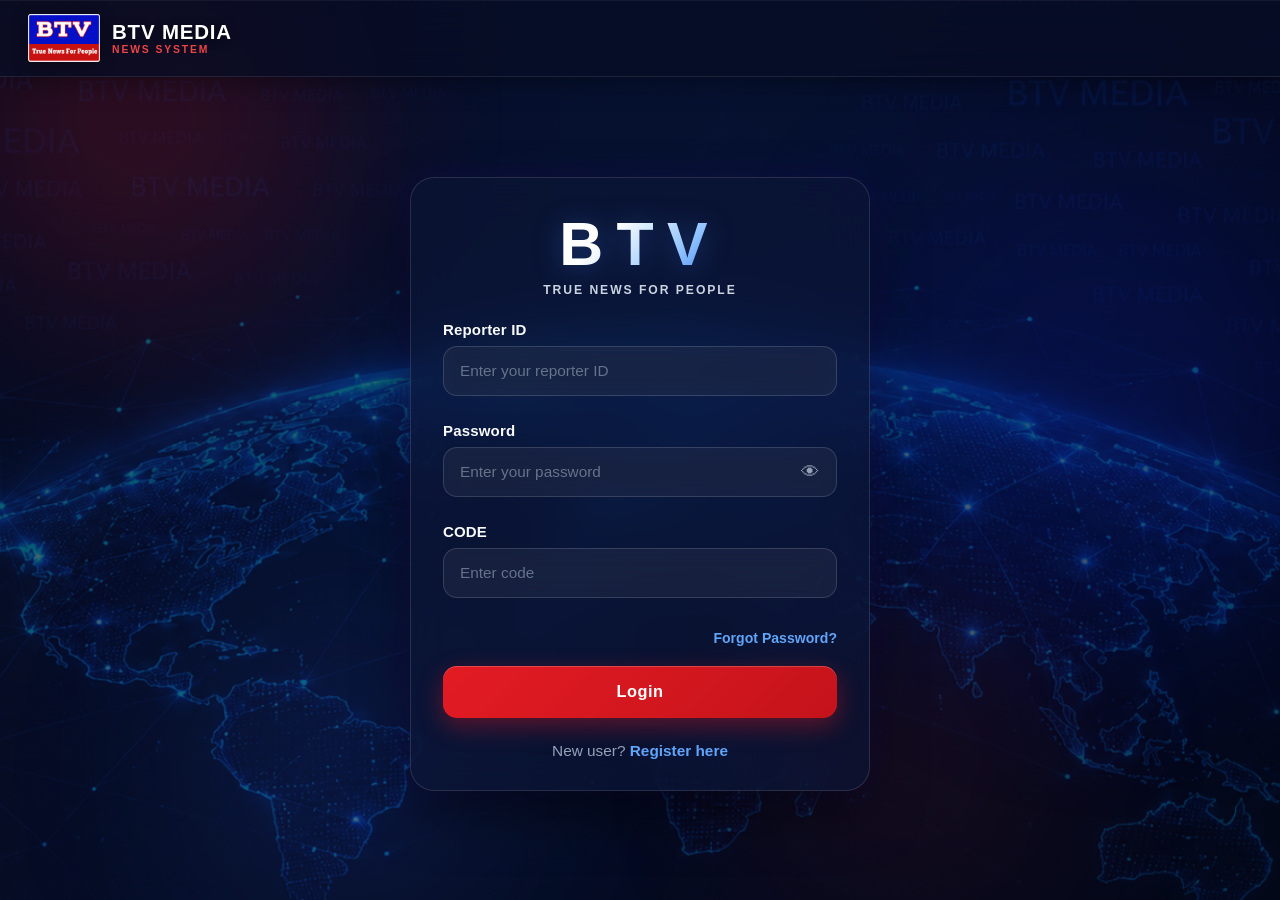
<file: index.html>
<!DOCTYPE html>
<html lang="en">
  <head>
    <meta charset="UTF-8" />
    <meta name="viewport" content="width=device-width, initial-scale=1.0" />
    <title>BTV News | Login</title>
    <link rel="stylesheet" href="css/style.css" />
  </head>
  <body data-page="login">
    <!-- Full-page Login Background Image Layer with Dark Overlay & Subtle Floating Effect -->
    <div class="login-bg-layer" aria-hidden="true"></div>

    <!-- Atmospheric Ambient Background Orbs -->
    <div class="ambient-glow-container" aria-hidden="true">
      <div class="glow-orb orb-1"></div>
      <div class="glow-orb orb-2"></div>
      <div class="glow-orb orb-3"></div>
      <div class="glow-orb orb-4"></div>
    </div>

    <header class="site-header" aria-label="BTV media header">
      <div class="site-brand" aria-label="BTV Media brand">
        <img class="site-brand-logo" src="assets/btv-logo.png" alt="BTV Media logo" />
        <div class="brand-text-wrap">
          <span class="site-brand-text">BTV MEDIA</span>
          <span class="site-brand-subtext">NEWS SYSTEM</span>
        </div>
      </div>
    </header>

    <div class="page-shell">
      <main class="auth-layout">
        <!-- ==========================================
             LOGIN CARD
             ========================================== -->
        <section class="auth-card login-card" id="loginCard" aria-labelledby="loginHeading">
          <div class="brand-panel" aria-label="BTV brand">
            <h1 class="brand-main" id="loginHeading">BTV</h1>
            <p class="brand-subtitle">TRUE NEWS FOR PEOPLE</p>
          </div>

          <form id="loginForm" novalidate>
            <!-- Reporter ID -->
            <div class="field-group">
              <label for="loginReporterId">Reporter ID</label>
              <input id="loginReporterId" name="reporterId" type="text" autocomplete="username" placeholder="Enter your reporter ID" />
              <p class="error-message" aria-live="polite"></p>
            </div>

            <div class="field-group">
              <label for="loginPassword">Password</label>
              <div class="password-wrap">
                <input id="loginPassword" name="password" type="password" autocomplete="current-password" placeholder="Enter your password" />
                <button type="button" class="toggle-password" aria-label="Show password" data-target="loginPassword">
                  <span class="icon-eye">👁</span>
                </button>
              </div>
              <p class="error-message" aria-live="polite"></p>
            </div>

            <!-- CODE -->
            <div class="field-group">
              <label for="loginCode">CODE</label>
              <input
                id="loginCode"
                name="code"
                type="text"
                inputmode="numeric"
                maxlength="4"
                autocomplete="off"
                placeholder="Enter code"
              />
              <p class="error-message" aria-live="polite"></p>
            </div>

            <!-- Forgot Password Link -->
            <div class="forgot-link-wrap">
              <a href="#forgot" id="forgotPasswordLink" class="forgot-password-link">Forgot Password?</a>
            </div>

            <button type="submit" class="primary-btn">Login</button>
            <div id="loginStatus" class="status-message" aria-live="polite"></div>
          </form>

          <p class="auth-switch">
            New user? <a href="register.html">Register here</a>
          </p>
        </section>

        <!-- ==========================================
             FORGOT PASSWORD CARD (MULTI-STEP FLOW)
             ========================================== -->
        <section class="auth-card forgot-card hidden" id="forgotPasswordCard" aria-labelledby="forgotHeading">
          <div class="brand-panel" aria-label="BTV brand">
            <h1 class="brand-main" id="forgotHeading">BTV</h1>
            <p class="brand-subtitle">ACCOUNT RECOVERY</p>
          </div>

          <!-- Notice banner for OTP/code simulation -->
          <div id="forgotNoticeBanner" class="notice-banner hidden" role="status" aria-live="polite"></div>

          <!-- Step Progress Indicator -->
          <div class="stepper-bar" id="forgotStepperBar" aria-label="Recovery steps">
            <div class="step-dot active" id="dotStep1" data-step="1">1. Verify</div>
            <div class="step-divider"></div>
            <div class="step-dot" id="dotStep2" data-step="2">2. Code</div>
            <div class="step-divider"></div>
            <div class="step-dot" id="dotStep3" data-step="3">3. Reset</div>
          </div>

          <!-- ==========================================
               STEP 1: ACCOUNT VERIFICATION & RECOVERY METHOD
               // Reporter ID lookup
               // Recovery method selection
               ========================================== -->
          <div id="forgotStep1" class="forgot-step-pane">
            <div class="step-instruction">
              <h3>Account Verification</h3>
              <p>Enter your Reporter ID to locate your account recovery options.</p>
            </div>

            <div class="field-group">
              <label for="forgotReporterId">Reporter ID</label>
              <input id="forgotReporterId" type="text" autocomplete="username" placeholder="Enter your registered Reporter ID" />
              <p id="forgotReporterIdError" class="error-message" aria-live="polite"></p>
            </div>

            <button type="button" id="findAccountBtn" class="primary-btn">Find Account</button>

            <!-- Recovery Method Options (Revealed after finding account) -->
            <div id="recoveryOptionsBox" class="recovery-options-box hidden">
              <div class="recovery-box-header">
                <span class="user-found-badge" id="userFoundBadge">✓ Account Found</span>
                <p class="recovery-prompt">Select where to receive your verification code:</p>
              </div>

              <div class="recovery-radio-group">
                <label class="recovery-radio-card" id="recoveryOptionMobile">
                  <input type="radio" name="recoveryMethod" value="mobile" checked />
                  <div class="recovery-card-content">
                    <span class="recovery-icon">📱</span>
                    <div class="recovery-details">
                      <span class="recovery-label">Send code to Mobile</span>
                      <strong class="recovery-masked-val" id="maskedMobileText">******0000</strong>
                    </div>
                  </div>
                </label>

                <label class="recovery-radio-card" id="recoveryOptionEmail">
                  <input type="radio" name="recoveryMethod" value="email" />
                  <div class="recovery-card-content">
                    <span class="recovery-icon">✉️</span>
                    <div class="recovery-details">
                      <span class="recovery-label">Send code to Email</span>
                      <strong class="recovery-masked-val" id="maskedEmailText">u*****@domain.com</strong>
                    </div>
                  </div>
                </label>
              </div>

              <button type="button" id="sendCodeBtn" class="primary-btn">Send Verification Code</button>
            </div>

            <p class="auth-switch">
              <a href="#login" class="back-to-login-btn">← Back to Login</a>
            </p>
          </div>

          <!-- ==========================================
               STEP 2: VERIFICATION CODE (OTP)
               // Verification code
               ========================================== -->
          <div id="forgotStep2" class="forgot-step-pane hidden">
            <div class="step-instruction">
              <h3>Verification Code</h3>
              <p id="codeSentSummary">Enter the 6-digit verification code sent to your recovery contact.</p>
            </div>

            <div class="field-group">
              <label for="otpInput">6-Digit Code</label>
              <input id="otpInput" type="text" maxlength="6" inputmode="numeric" placeholder="Enter 6-digit code" autocomplete="one-time-code" />
              <div class="otp-meta-row">
                <span id="otpTimerText" class="otp-timer">Expires in 05:00</span>
                <span id="otpAttemptsText" class="otp-attempts">5 attempts remaining</span>
              </div>
              <p id="otpError" class="error-message" aria-live="polite"></p>
            </div>

            <button type="button" id="verifyOtpBtn" class="primary-btn">Verify Code</button>

            <div class="otp-secondary-actions">
              <button type="button" id="resendCodeBtn" class="secondary-link-btn">Resend Code</button>
              <button type="button" id="changeMethodBtn" class="secondary-link-btn">Change Method</button>
            </div>

            <p class="auth-switch">
              <a href="#login" class="back-to-login-btn">← Cancel &amp; Back to Login</a>
            </p>
          </div>

          <!-- ==========================================
               STEP 3: RESET PASSWORD
               // Password reset
               // Authentication/security validation
               ========================================== -->
          <div id="forgotStep3" class="forgot-step-pane hidden">
            <div class="step-instruction">
              <h3>Reset Password</h3>
              <p>Create a new password for your Reporter account.</p>
            </div>

            <div class="field-group">
              <label for="resetNewPassword">New Password</label>
              <div class="password-wrap">
                <input id="resetNewPassword" type="password" autocomplete="new-password" placeholder="Enter new password" />
                <button type="button" class="toggle-password" aria-label="Show password" data-target="resetNewPassword">
                  <span class="icon-eye">👁</span>
                </button>
              </div>
              <p class="password-hint">Minimum 6 characters + 1 special character</p>
              <p class="error-message" aria-live="polite"></p>
            </div>

            <div class="field-group">
              <label for="resetConfirmPassword">Re-enter Password</label>
              <div class="password-wrap">
                <input id="resetConfirmPassword" type="password" autocomplete="new-password" placeholder="Confirm your new password" />
                <button type="button" class="toggle-password" aria-label="Show password" data-target="resetConfirmPassword">
                  <span class="icon-eye">👁</span>
                </button>
              </div>
              <p class="password-hint">Minimum 6 characters + 1 special character</p>
              <p class="error-message" aria-live="polite"></p>
            </div>

            <p id="resetPasswordError" class="error-message" aria-live="polite"></p>
            <button type="button" id="submitResetPasswordBtn" class="primary-btn">Confirm / Reset Password</button>

            <p class="auth-switch">
              <a href="#login" class="back-to-login-btn">← Cancel &amp; Back to Login</a>
            </p>
          </div>

          <!-- ==========================================
               STEP 4: RESET SUCCESS STATE
               ========================================== -->
          <div id="forgotStep4" class="forgot-step-pane hidden">
            <div class="success-state reset-success-card" role="alert" aria-live="polite">
              <div class="success-icon-badge">✓</div>
              <h3>Password reset successfully.</h3>
              <p>Your password has been securely updated. You can now log in with your Reporter ID and new password.</p>
              <button type="button" id="backToLoginFromSuccessBtn" class="primary-btn">Back to Login</button>
            </div>
          </div>
        </section>
      </main>
    </div>

    <script src="js/auth.js"></script>
  </body>
</html>
</file>
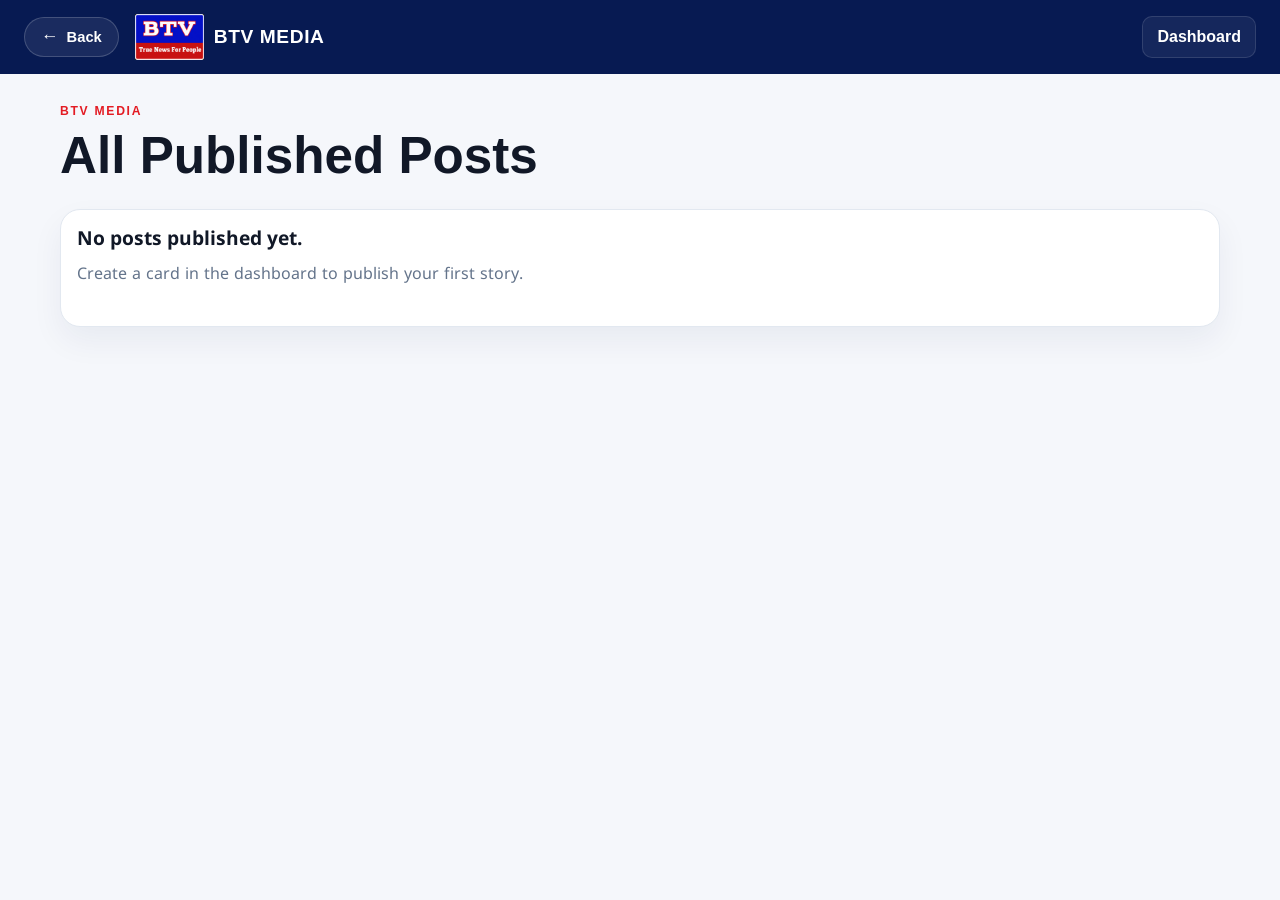
<file: blog.html>
<!DOCTYPE html>
<html lang="en">
  <head>
    <meta charset="UTF-8" />
    <meta name="viewport" content="width=device-width, initial-scale=1.0" />
    <link rel="preconnect" href="https://fonts.googleapis.com" />
    <link rel="preconnect" href="https://fonts.gstatic.com" crossorigin />
    <link href="https://fonts.googleapis.com/css2?family=Mandali&family=Noto+Sans+Telugu:wght@400;600;700;900&family=Roboto:wght@400;500;700;900&display=swap" rel="stylesheet" />
    <link rel="stylesheet" href="css/blog.css" />
  </head>
  <body class="blog-body">
    <header class="site-header blog-header">
      <!-- ==========================================
           BACK NAVIGATION & BRANDING
           // Back navigation code: returns user to previous page/dashboard.
           ========================================== -->
      <div class="header-left">
        <button type="button" class="back-nav-btn" id="backNavBtn" aria-label="Go back">
          <span class="back-arrow">←</span>
          <span>Back</span>
        </button>

        <a href="dashboard.html" class="brand-wrap" aria-label="BTV media brand">
          <img src="assets/btv-logo.png" alt="BTV Media logo" class="brand-logo" />
          <div class="brand-copy">
            <span class="brand-main">BTV MEDIA</span>
          </div>
        </a>
      </div>

      <nav class="header-nav" aria-label="Blog navigation">
        <a href="dashboard.html" class="nav-link">Dashboard</a>
      </nav>
    </header>

    <main class="blog-main">
      <section class="blog-header-block">
        <p class="eyebrow">BTV MEDIA</p>
        <h1>All Published Posts</h1>
      </section>

      <section id="postsGrid" class="posts-grid" aria-live="polite"></section>
    </main>

    <script src="js/blog.js"></script>
  </body>
</html>
</file>
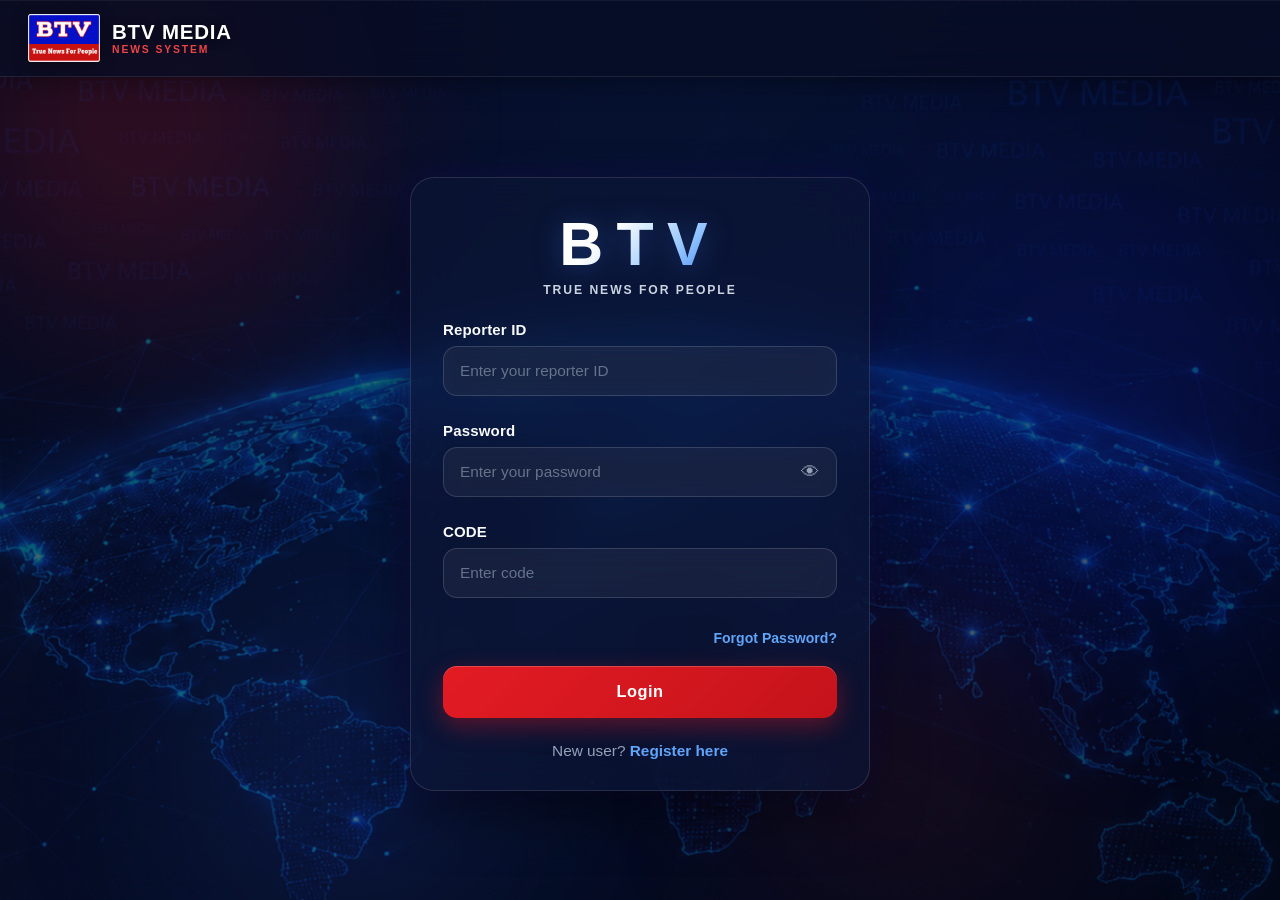
<file: dashboard.html>
<!DOCTYPE html>
<html lang="en">
  <head>
    <meta charset="UTF-8" />
    <meta name="viewport" content="width=device-width, initial-scale=1.0" />
    <title>BTV News Admin Dashboard</title>
    <link rel="preconnect" href="https://fonts.googleapis.com" />
    <link rel="preconnect" href="https://fonts.gstatic.com" crossorigin />
    <link href="https://fonts.googleapis.com/css2?family=Mandali&family=Noto+Sans+Telugu:wght@400;600;700;900&family=Roboto:wght@400;500;700;900&display=swap" rel="stylesheet" />
    <link rel="stylesheet" href="css/dashboard.css" />
  </head>
  <body class="dashboard-body">
    <!-- ==========================================
         FLOATING BACKGROUND ORBS
         4 large blurred glow orbs that slowly float
         behind the UI. pointer-events: none keeps
         them non-interactive. Controlled in dashboard.css
         under .ambient-glow-container / .glow-orb.
         ========================================== -->
    <div class="ambient-glow-container" aria-hidden="true">
      <div class="glow-orb glow-orb-1"></div>
      <div class="glow-orb glow-orb-2"></div>
      <div class="glow-orb glow-orb-3"></div>
      <div class="glow-orb glow-orb-4"></div>
    </div>
    <!-- ==========================================
         DASHBOARD HEADER
         Top navigation and site branding.
         ========================================== -->
    <header class="dashboard-header">
      <div class="brand-wrap" aria-label="BTV media brand">
        <img src="assets/btv-logo.png" alt="BTV Media logo" class="brand-logo" />
        <div class="brand-copy">
          <span class="brand-main">BTV MEDIA</span>
          <span class="brand-sub">NEWS SYSTEM</span>
        </div>
      </div>

      <nav class="header-nav" aria-label="Dashboard navigation">
        <button type="button" class="nav-link active" data-action="new-card">+ New Card</button>

        <!-- ==========================================
             PROFILE BUTTON & DROPDOWN MENU
             Controls access to Reporter Details, My Cards, and Logout.
             ========================================== -->
        <div class="profile-menu-wrap" id="profileMenuWrap">
          <button type="button" class="profile-btn" id="profileBtn" aria-expanded="false" aria-label="Reporter Profile">
            <span class="profile-avatar-thumb" id="headerProfileAvatar">R</span>
            <span class="profile-btn-label" id="headerProfileName">Profile</span>
            <svg class="profile-chevron" width="14" height="14" viewBox="0 0 24 24" fill="none" stroke="currentColor" stroke-width="2.5" stroke-linecap="round" stroke-linejoin="round">
              <polyline points="6 9 12 15 18 9"></polyline>
            </svg>
          </button>

          <!-- Profile Dropdown Content -->
          <div class="profile-dropdown" id="profileDropdown" aria-hidden="true">
            <div class="profile-card-header">
              <div class="profile-photo-wrap" id="profileCardPhotoWrap">
                <img id="profileCardPhoto" class="profile-photo hidden" src="" alt="Reporter Photo" />
                <div id="profileCardAvatarFallback" class="profile-avatar-fallback">R</div>
              </div>
              <div class="profile-details">
                <div class="profile-name" id="profileReporterName">Reporter</div>
                <div class="profile-meta-row">
                  <div class="profile-id-badge">
                    <span class="id-label">ID:</span>
                    <span class="id-value" id="profileReporterId">—</span>
                  </div>
                  <div class="profile-dob-badge" id="profileDobWrap">
                    <span class="dob-label">DOB:</span>
                    <span class="dob-value" id="profileReporterDob">—</span>
                  </div>
                </div>
              </div>
            </div>

            <div class="profile-divider"></div>

            <div class="profile-menu-links">
              <!-- My Cards Option -->
              <a href="my-cards.html" class="profile-menu-item" id="profileMyCardsBtn">
                <svg width="18" height="18" viewBox="0 0 24 24" fill="none" stroke="currentColor" stroke-width="2" stroke-linecap="round" stroke-linejoin="round">
                  <rect x="3" y="3" width="18" height="18" rx="2" ry="2"></rect>
                  <line x1="3" y1="9" x2="21" y2="9"></line>
                  <line x1="9" y1="21" x2="9" y2="9"></line>
                </svg>
                <span>My Cards</span>
              </a>

              <!-- Logout Option -->
              <button type="button" class="profile-menu-item danger" id="profileLogoutBtn">
                <svg width="18" height="18" viewBox="0 0 24 24" fill="none" stroke="currentColor" stroke-width="2" stroke-linecap="round" stroke-linejoin="round">
                  <path d="M9 21H5a2 2 0 0 1-2-2V5a2 2 0 0 1 2-2h4"></path>
                  <polyline points="16 17 21 12 16 7"></polyline>
                  <line x1="21" y1="12" x2="9" y2="12"></line>
                </svg>
                <span>Logout</span>
              </button>
            </div>
          </div>
        </div>
      </nav>
    </header>

    <!-- ==========================================
         MAIN EDITOR + PREVIEW LAYOUT
         Left side editor and right side live card preview.
         ========================================== -->
    <main class="dashboard-main">
      <!-- ==========================================
           EDITOR PANEL
           Controls the card title, description, colors,
           image crop, reporter info and card settings.
           ========================================== -->
      <section class="editor-panel panel">
        <div class="panel-header">
          <h2>New Card</h2>
        </div>

        <!-- ==========================================
             TITLE SECTION & FONT SELECTION
             // Title font selection
             // Roboto font
             // Mandali font
             ========================================== -->
        <div class="field-block">
          <div class="label-row">
            <label for="titleInput">Title</label>
            <div class="field-header-actions">
              <div class="mini-actions">
                <button type="button" class="mini-btn" data-action="paste-title">Paste</button>
                <button type="button" class="mini-btn" data-action="clear-title">Clear</button>
              </div>
            </div>
          </div>
          <input id="titleInput" type="text" placeholder="Enter headline" maxlength="150" />
          <div id="titleCounter" class="char-counter">0 / 150</div>
        </div>

        <!-- ==========================================
             DESCRIPTION SECTION & FONT SELECTION
             // Description font selection
             // Roboto font
             // Noto Sans Telugu font
             ========================================== -->
        <div class="field-block">
          <div class="label-row">
            <label for="descriptionInput">Description</label>
            <div class="field-header-actions">
              <div class="mini-actions">
                <button type="button" class="mini-btn" data-action="paste-description">Paste</button>
                <button type="button" class="mini-btn" data-action="clear-description">Clear</button>
              </div>
            </div>
          </div>
          <textarea id="descriptionInput" rows="5" placeholder="Describe the story" maxlength="800"></textarea>
          <div id="descriptionCounter" class="char-counter">0 / 800</div>
        </div>

        <div class="control-block">
          <div class="section-label">Title Size</div>
          <div class="size-control">
            <button type="button" class="step-btn" data-target="titleSize" data-step="-2">−</button>
            <span id="titleSizeValue" class="value-pill">56px</span>
            <button type="button" class="step-btn" data-target="titleSize" data-step="2">+</button>
          </div>
        </div>

        <div class="control-block">
          <div class="section-label">Description Size</div>
          <div class="size-control">
            <button type="button" class="step-btn" data-target="descriptionSize" data-step="-2">−</button>
            <span id="descriptionSizeValue" class="value-pill">50px</span>
            <button type="button" class="step-btn" data-target="descriptionSize" data-step="2">+</button>
          </div>
        </div>

        <div class="control-block">
          <div class="section-label">Gap / Spacing</div>
          <div class="size-control">
            <button type="button" class="step-btn" data-target="gap" data-step="-2">−</button>
            <span id="gapValue" class="value-pill">20px</span>
            <button type="button" class="step-btn" data-target="gap" data-step="2">+</button>
          </div>
        </div>

        <div class="card-design-panel panel-sub">
          <div class="subheader">
            <h3>Card Design</h3>
          </div>

          <div class="color-grid">
            <div class="color-control">
              <label for="titleColorPicker">Title Color</label>
              <div class="color-input-group">
                <input type="color" id="titleColorPicker" value="#F3C74A" />
                <input type="text" id="titleColorHex" class="hex-input" value="#F3C74A" maxlength="7" />
              </div>
            </div>

            <div class="color-control">
              <label for="highlightColorPicker">Highlight Color</label>
              <div class="color-input-group">
                <input type="color" id="highlightColorPicker" value="#A10D1F" />
                <input type="text" id="highlightColorHex" class="hex-input" value="#A10D1F" maxlength="7" />
              </div>
            </div>

            <div class="color-control">
              <label for="textColorPicker">Text Color</label>
              <div class="color-input-group">
                <input type="color" id="textColorPicker" value="#F5F1F3" />
                <input type="text" id="textColorHex" class="hex-input" value="#F5F1F3" maxlength="7" />
              </div>
            </div>

            <div class="color-control">
              <label for="accentColorPicker">Accent Color</label>
              <div class="color-input-group">
                <input type="color" id="accentColorPicker" value="#3F0A19" />
                <input type="text" id="accentColorHex" class="hex-input" value="#3F0A19" maxlength="7" />
              </div>
            </div>
          </div>

          <div class="preset-row" aria-label="Theme presets">
            <button type="button" class="preset-btn active" data-theme="royal-red">Royal Red</button>
            <button type="button" class="preset-btn" data-theme="deep-blue">Deep Blue</button>
            <button type="button" class="preset-btn" data-theme="nature">Nature</button>
            <button type="button" class="preset-btn" data-theme="summer">Summer</button>
            <button type="button" class="preset-btn" data-theme="purple">Purple</button>
            <button type="button" class="preset-btn" data-theme="pastel">Pastel</button>
            <button type="button" class="preset-btn" data-theme="gold">Gold</button>
            <button type="button" class="preset-btn" data-theme="dark">Dark</button>
            <button type="button" class="preset-btn" data-theme="cyan">Cyan</button>
          </div>
        </div>

        <div class="panel-sub photo-panel">
          <div class="subheader">
            <h3>Photo &amp; Crop</h3>
            <span id="activeMediaBadge" class="media-type-badge">Photo Mode</span>
          </div>

          <div class="media-upload-options">
            <div class="upload-option-col">
              <label class="upload-label" for="imageUpload">Upload image</label>
              <input id="imageUpload" type="file" accept="image/*" />
            </div>
            <div class="upload-option-col">
              <label class="upload-label" for="videoUpload">Upload video <span class="field-hint">(MP4, WebM, MOV, OGG)</span></label>
              <input id="videoUpload" type="file" accept="video/mp4,video/webm,video/quicktime,video/ogg,video/x-m4v,.mp4,.webm,.mov,.ogv" />
            </div>
          </div>

          <!-- Video control actions (visible when video is loaded) -->
          <div id="videoControlsRow" class="video-controls-row hidden">
            <div class="video-info-bar">
              <span class="video-info-name" id="videoFileName">🎬 Video Selected</span>
              <span class="video-info-duration" id="videoDurationLabel">0:00</span>
            </div>
            <div class="secondary-actions">
              <button type="button" class="secondary-btn" id="openVideoCropBtn">✂️ Crop &amp; Trim Video</button>
              <button type="button" class="secondary-btn" id="videoTogglePlayBtn">⏸ Pause Video</button>
              <button type="button" class="secondary-btn" id="videoMuteToggleBtn">🔇 Sound: Off</button>
              <button type="button" class="secondary-btn danger" id="removeVideoBtn">Remove Video</button>
            </div>
          </div>

          <div class="crop-controls" id="imageCropControls">
            <label>
              Zoom
              <input type="range" id="cropZoom" min="1" max="2" step="0.01" value="1" />
            </label>
            <label>
              Horizontal
              <input type="range" id="cropX" min="0" max="100" step="1" value="50" />
            </label>
            <label>
              Vertical
              <input type="range" id="cropY" min="0" max="100" step="1" value="50" />
            </label>
          </div>

          <div class="secondary-actions" id="imageActionButtons">
            <button type="button" class="secondary-btn" id="openCropModalBtn">✂️ Crop Image</button>
            <button type="button" class="secondary-btn" id="applyCropBtn">Apply Crop</button>
            <button type="button" class="secondary-btn" id="resetCropBtn">Reset Crop</button>
            <button type="button" class="secondary-btn" id="replaceImageBtn">Replace Image</button>
          </div>
        </div>

        <div class="panel-sub reporter-panel">
          <div class="subheader">
            <h3>Reporter Details</h3>
          </div>

          <div class="field-inline">
            <label for="reporterNameInput">Reporter Name</label>
            <input id="reporterNameInput" type="text" placeholder="Mani, Ravi Kumar" />
          </div>

          <div class="field-inline">
            <label for="reporterDesignationInput">Designation</label>
            <input id="reporterDesignationInput" type="text" placeholder="Reporter, శ్రీకాకుళం" />
          </div>

          <div class="secondary-actions">
            <button type="button" class="secondary-btn" id="addReporterBtn">Add / Update Reporter</button>
            <button type="button" class="secondary-btn danger" id="removeReporterBtn">Remove Reporter</button>
          </div>
        </div>

        <div class="toggle-row">
          <label class="switch">
            <input id="autoFitToggle" type="checkbox" checked />
            <span>Auto Fit Text</span>
          </label>
        </div>
      </section>

      <!-- ==========================================
           LIVE CARD PREVIEW
           Shows the 9:16 BTV card layout inside the editor.
           ========================================== -->
      <aside class="preview-panel panel">
        <div class="panel-header preview-header">
          <h2>Live Preview</h2>
          <div class="preview-lang-switch" id="previewLangSwitch" role="group" aria-label="Card language mode">
            <button type="button" class="lang-mode-btn active" data-lang="telugu" id="langBtnTelugu" aria-pressed="true">Telugu</button>
            <button type="button" class="lang-mode-btn" data-lang="english" id="langBtnEnglish" aria-pressed="false">English</button>
          </div>
          <button type="button" class="nav-link active preview-btn" id="previewRenderBtn">Preview Render</button>
        </div>

        <!-- LIVE indicator — glowing dot + label -->
        <div class="live-indicator" aria-hidden="true">
          <span class="live-dot"></span>
          <span class="live-label">Live Preview</span>
        </div>

        <div class="preview-stage">
          <div class="canvas-wrapper" id="canvasWrapper">
            <canvas id="newsCanvas" width="1080" height="1920" aria-label="Rendered BTV news card"></canvas>
            <!-- Live Preview Video Element (Displayed inside the existing media area of 9:16 card) -->
            <div id="canvasVideoWrapper" class="canvas-video-wrapper hidden" role="region" aria-label="Card video live preview">
              <video id="cardPreviewVideo" class="card-preview-video" playsinline loop muted></video>
              <button type="button" id="cardVideoPlayToggle" class="video-overlay-play-btn hidden" aria-label="Play / Pause preview video">
                <span class="video-play-icon">▶</span>
              </button>
            </div>
            <div id="canvasImageTouchZone" class="canvas-image-touch-zone" role="region" aria-label="Image adjustment area: drag to pan, scroll wheel or pinch to zoom" tabindex="0">
              <span class="touch-hint-pill"><span class="hint-icon">✥</span> Pan &amp; Zoom</span>
            </div>
          </div>
        </div>

        <!-- PUBLISH SECTION -->
        <div class="publish-box">
          <div class="publish-buttons">
            <button type="button" class="primary-btn" id="publishBtn">Publish &amp; Get Link</button>
            <button type="button" class="secondary-btn" id="copyLinkBtn">Copy Link</button>
          </div>
          <input id="shareLinkInput" type="text" readonly placeholder="Published URL will appear here" />
          <p id="copyStatus" class="copy-status" aria-live="polite"></p>
        </div>

        <!-- ==========================================
             DOWNLOAD SECTION
             // Download button section: exports current card as PNG, JPG, or Story 9:16.
             ========================================== -->
        <div class="download-box">
          <h3>Download</h3>
          <div class="download-grid" id="imageDownloadGrid">
            <button type="button" class="download-btn" id="downloadPngBtn" data-format="png">PNG</button>
            <button type="button" class="download-btn" id="downloadJpgBtn" data-format="jpg">JPG</button>
            <button type="button" class="download-btn subtle" id="downloadStoryBtn" data-format="story">Story 9:16</button>
          </div>
          <!-- Video Download Section (active when a video card is loaded) -->
          <div id="videoDownloadGrid" class="download-video-grid hidden">
            <button type="button" class="download-btn download-video-btn" id="downloadVideoBtn">
              <span class="btn-icon">🎬</span> Download Video (MP4)
            </button>
            <div id="videoExportProgressWrap" class="video-export-progress-wrap hidden">
              <div class="video-export-bar">
                <div id="videoExportBarFill" class="video-export-bar-fill"></div>
              </div>
              <div class="video-export-status" id="videoExportStatus">Exporting 9:16 MP4 video... 0%</div>
            </div>
          </div>
        </div>
        <!-- ==========================================
             CATEGORY SELECTION MODAL
             // Category selection
             Appears after clicking "Publish & Get Link"
             to choose one or multiple categories before publishing.
             ========================================== -->
        <div id="categoryModal" class="category-modal-overlay hidden" aria-hidden="true" role="dialog" aria-labelledby="categoryModalTitle">
          <div class="category-modal-card">
            <div class="category-modal-header">
              <div class="category-modal-title-wrap">
                <h2 id="categoryModalTitle" class="category-modal-title">🏷️ Select Categories</h2>
                <p class="category-modal-subtitle">Choose one or more categories for this news card</p>
              </div>
              <button type="button" id="closeCategoryModal" class="category-modal-close" aria-label="Close category modal">✕</button>
            </div>

            <div class="category-modal-body">
              <div class="category-selection-grid" id="categorySelectionGrid">
                <!-- Category selection checkboxes (8 categories) -->
                <label class="category-checkbox-item">
                  <input type="checkbox" name="categories" value="Breaking News" />
                  <span class="category-badge-pill"><span class="check-icon">✓</span> Breaking News</span>
                </label>
                <label class="category-checkbox-item">
                  <input type="checkbox" name="categories" value="For You" />
                  <span class="category-badge-pill"><span class="check-icon">✓</span> For You</span>
                </label>
                <label class="category-checkbox-item">
                  <input type="checkbox" name="categories" value="News" checked />
                  <span class="category-badge-pill"><span class="check-icon">✓</span> News</span>
                </label>
                <label class="category-checkbox-item">
                  <input type="checkbox" name="categories" value="Politics" />
                  <span class="category-badge-pill"><span class="check-icon">✓</span> Politics</span>
                </label>
                <label class="category-checkbox-item">
                  <input type="checkbox" name="categories" value="Business" />
                  <span class="category-badge-pill"><span class="check-icon">✓</span> Business</span>
                </label>
                <label class="category-checkbox-item">
                  <input type="checkbox" name="categories" value="Sports" />
                  <span class="category-badge-pill"><span class="check-icon">✓</span> Sports</span>
                </label>
                <label class="category-checkbox-item">
                  <input type="checkbox" name="categories" value="Entertainment" />
                  <span class="category-badge-pill"><span class="check-icon">✓</span> Entertainment</span>
                </label>
                <label class="category-checkbox-item">
                  <input type="checkbox" name="categories" value="Crime" />
                  <span class="category-badge-pill"><span class="check-icon">✓</span> Crime</span>
                </label>
              </div>
            </div>

            <div class="category-modal-footer">
              <button type="button" id="cancelCategoryBtn" class="secondary-btn">Cancel</button>
              <button type="button" id="confirmPublishBtn" class="primary-btn publish-confirm-btn">Confirm &amp; Publish</button>
            </div>
          </div>
        </div>
      </aside>
    </main>

    <!-- ==========================================
         IMAGE CROP MODAL
         Dedicated crop editor with handles, rule of thirds,
         aspect ratio presets, and cancel/confirm buttons.
         ========================================== -->
    <div id="imageCropModal" class="crop-modal-overlay hidden" aria-hidden="true" role="dialog" aria-labelledby="cropModalTitle">
      <div class="crop-modal-card">
        <div class="crop-modal-header">
          <div class="crop-modal-title-wrap">
            <h2 id="cropModalTitle" class="crop-modal-title">✂️ Crop Card Image</h2>
            <p class="crop-modal-subtitle">Drag box to reposition · Drag corner or edge handles to resize</p>
          </div>
          <button type="button" id="closeCropModal" class="crop-modal-close" aria-label="Close crop modal">✕</button>
        </div>

        <div class="crop-modal-toolbar">
          <div class="crop-ratio-group" role="group" aria-label="Crop aspect ratio">
            <span class="toolbar-label">Ratio:</span>
            <button type="button" class="crop-ratio-btn active" data-ratio="card">Card Photo (47:24)</button>
            <button type="button" class="crop-ratio-btn" data-ratio="16:9">16:9</button>
            <button type="button" class="crop-ratio-btn" data-ratio="4:3">4:3</button>
            <button type="button" class="crop-ratio-btn" data-ratio="1:1">1:1</button>
            <button type="button" class="crop-ratio-btn" data-ratio="free">Freeform</button>
          </div>
          <button type="button" id="resetCropBoxBtn" class="crop-tool-btn" title="Reset crop to full image">↺ Reset Box</button>
        </div>

        <div class="crop-modal-body">
          <div class="crop-stage-container" id="cropStageContainer">
            <div class="crop-stage" id="cropStage">
              <img id="cropTargetImage" class="crop-target-image" alt="Image to crop" />
              <div id="cropBox" class="crop-box" tabindex="0" role="region" aria-label="Crop area selection">
                <div class="crop-grid-lines" aria-hidden="true">
                  <span class="crop-grid-line h1"></span>
                  <span class="crop-grid-line h2"></span>
                  <span class="crop-grid-line v1"></span>
                  <span class="crop-grid-line v2"></span>
                </div>
                <!-- 4 Corner handle dots -->
                <div class="crop-handle handle-corner handle-nw" data-handle="nw" title="Resize top-left"></div>
                <div class="crop-handle handle-corner handle-ne" data-handle="ne" title="Resize top-right"></div>
                <div class="crop-handle handle-corner handle-se" data-handle="se" title="Resize bottom-right"></div>
                <div class="crop-handle handle-corner handle-sw" data-handle="sw" title="Resize bottom-left"></div>
                <!-- 4 Middle / edge handles -->
                <div class="crop-handle handle-edge handle-n" data-handle="n" title="Resize top"></div>
                <div class="crop-handle handle-edge handle-e" data-handle="e" title="Resize right"></div>
                <div class="crop-handle handle-edge handle-s" data-handle="s" title="Resize bottom"></div>
                <div class="crop-handle handle-edge handle-w" data-handle="w" title="Resize left"></div>
                <!-- Center move indicator -->
                <div class="crop-move-indicator" aria-hidden="true">
                  <span class="move-icon">✥</span>
                </div>
              </div>
            </div>
          </div>
        </div>

        <div class="crop-modal-footer">
          <div class="crop-modal-tips">
            <span class="tip-icon">💡</span> Press <strong>Confirm Crop</strong> to apply to your news card without distortion.
          </div>
          <div class="crop-footer-buttons">
            <button type="button" id="cancelCropBtn" class="secondary-btn crop-cancel-btn">Cancel</button>
            <button type="button" id="confirmCropBtn" class="primary-btn crop-confirm-btn">Confirm Crop</button>
          </div>
        </div>
      </div>
    </div>

    <!-- ==========================================
         PROFESSIONAL VIDEO CROP & TRIM STUDIO MODAL
         Modern video editor interface:
         - Ratio presets, zoom, fit/fill, grid toggle
         - Video preview stage with studio corner handles
         - Filmstrip timeline with dimmed scrims outside trim
         - Caliper trim handles & smooth playhead
         - Timecode (00:00.000) & frame-step controls
         - Playback speed & preview audio controls
         ========================================== -->
    <div id="videoCropModal" class="vcm-modal-overlay hidden" aria-hidden="true" role="dialog" aria-labelledby="vcmModalTitle">
      <div class="vcm-modal-window">
        <!-- 1. HEADER -->
        <header class="vcm-header">
          <div class="vcm-header-left">
            <span class="vcm-app-badge">STUDIO</span>
            <h2 id="vcmModalTitle" class="vcm-title">Crop &amp; Trim Video</h2>
            <div class="vcm-meta-pill">
              <span id="vcmResolutionBadge" class="vcm-res-tag">1080p</span>
              <span class="vcm-meta-divider">·</span>
              <span id="vcmDurationBadge">00:00.000</span>
            </div>
          </div>
          <div class="vcm-header-right">
            <button type="button" id="closeVideoCropModal" class="vcm-icon-btn vcm-close-btn" aria-label="Close video editor">
              <svg width="18" height="18" viewBox="0 0 24 24" fill="none" stroke="currentColor" stroke-width="2.5" stroke-linecap="round" stroke-linejoin="round">
                <line x1="18" y1="6" x2="6" y2="18"></line>
                <line x1="6" y1="6" x2="18" y2="18"></line>
              </svg>
            </button>
          </div>
        </header>

        <!-- SCROLLABLE MODAL CONTENT BODY -->
        <div class="vcm-modal-body" id="vcmModalBody">
          <!-- 2. STUDIO TOOLBAR (Crop Ratios, Zoom, Grid, Fit/Fill) -->
          <div class="vcm-toolbar">
          <div class="vcm-toolbar-group vcm-ratio-group" role="group" aria-label="Crop aspect ratio">
            <span class="vcm-toolbar-label">Ratio:</span>
            <button type="button" class="vcm-pill-btn active" data-vcm-ratio="card">Card News (47:24)</button>
            <button type="button" class="vcm-pill-btn" data-vcm-ratio="16:9">16:9</button>
            <button type="button" class="vcm-pill-btn" data-vcm-ratio="4:3">4:3</button>
            <button type="button" class="vcm-pill-btn" data-vcm-ratio="1:1">1:1</button>
            <button type="button" class="vcm-pill-btn" data-vcm-ratio="free">Freeform</button>
          </div>

          <div class="vcm-toolbar-divider" aria-hidden="true"></div>

          <div class="vcm-toolbar-group vcm-viewport-tools">
            <!-- Grid toggle -->
            <button type="button" id="vcmGridToggleBtn" class="vcm-pill-btn active" title="Toggle rule-of-thirds grid">
              <span class="vcm-btn-icon">⊞</span> Grid
            </button>
            <!-- Zoom controls -->
            <div class="vcm-zoom-widget" role="group" aria-label="Preview zoom">
              <button type="button" id="vcmZoomOutBtn" class="vcm-mini-btn" title="Zoom out preview">−</button>
              <span id="vcmZoomLevel" class="vcm-zoom-readout">100%</span>
              <button type="button" id="vcmZoomInBtn" class="vcm-mini-btn" title="Zoom in preview">+</button>
            </div>
            <!-- Fit & Fill -->
            <button type="button" id="vcmFitBtn" class="vcm-pill-btn" title="Fit crop box within video">⤢ Fit</button>
            <button type="button" id="vcmFillBtn" class="vcm-pill-btn" title="Fill entire video with crop box">⤧ Fill</button>
            <button type="button" id="vcmResetCropBtn" class="vcm-pill-btn subtle" title="Reset crop box">↺ Reset Crop</button>
          </div>
        </div>

        <!-- 3. PREVIEW STAGE -->
        <div class="vcm-stage-area" id="vcmStageArea">
          <div class="vcm-stage" id="vcmStage">
            <video id="vcmPreviewVideo" class="vcm-video" playsinline muted></video>
            
            <!-- Professional Crop Box -->
            <div id="vcmCropBox" class="vcm-crop-box" tabindex="0" role="region" aria-label="Video crop selection area">
              <!-- Grid overlay (rule of thirds) -->
              <div id="vcmGridLines" class="vcm-grid-lines" aria-hidden="true">
                <span class="vcm-grid-line vcm-gh1"></span>
                <span class="vcm-grid-line vcm-gh2"></span>
                <span class="vcm-grid-line vcm-gv1"></span>
                <span class="vcm-grid-line vcm-gv2"></span>
              </div>

              <!-- Corner handles: professional editor corner brackets -->
              <div class="vcm-handle vcm-corner vcm-nw" data-handle="nw" title="Resize top-left"></div>
              <div class="vcm-handle vcm-corner vcm-ne" data-handle="ne" title="Resize top-right"></div>
              <div class="vcm-handle vcm-corner vcm-se" data-handle="se" title="Resize bottom-right"></div>
              <div class="vcm-handle vcm-corner vcm-sw" data-handle="sw" title="Resize bottom-left"></div>

              <!-- Edge handles: studio edge bars -->
              <div class="vcm-handle vcm-edge vcm-n" data-handle="n" title="Resize top"></div>
              <div class="vcm-handle vcm-edge vcm-e" data-handle="e" title="Resize right"></div>
              <div class="vcm-handle vcm-edge vcm-s" data-handle="s" title="Resize bottom"></div>
              <div class="vcm-handle vcm-edge vcm-w" data-handle="w" title="Resize left"></div>

              <!-- Center crosshair / move indicator -->
              <div class="vcm-center-target" aria-hidden="true">
                <svg width="20" height="20" viewBox="0 0 24 24" fill="none" stroke="currentColor" stroke-width="2">
                  <circle cx="12" cy="12" r="3"></circle>
                  <line x1="12" y1="2" x2="12" y2="7"></line>
                  <line x1="12" y1="17" x2="12" y2="22"></line>
                  <line x1="2" y1="12" x2="7" y2="12"></line>
                  <line x1="17" y1="12" x2="22" y2="12"></line>
                </svg>
              </div>

              <!-- Current ratio readout tag on crop box -->
              <div class="vcm-box-ratio-pill" id="vcmBoxRatioPill">47:24</div>
            </div>
          </div>
        </div>

        <!-- 4. PROFESSIONAL TIMELINE & FILMSTRIP -->
        <div class="vcm-timeline-section">
          <!-- Timeline info bar -->
          <div class="vcm-timeline-header">
            <div class="vcm-timecode-group">
              <span class="vcm-tc-item">Start: <strong id="vcmStartTimeDisplay" class="vcm-tc-val">00:00.000</strong></span>
              <span class="vcm-tc-bullet">•</span>
              <span class="vcm-tc-item">End: <strong id="vcmEndTimeDisplay" class="vcm-tc-val">00:00.000</strong></span>
              <span class="vcm-tc-bullet">•</span>
              <span class="vcm-tc-item vcm-tc-highlight">Duration: <strong id="vcmDurationDisplay" class="vcm-tc-val">00:00.000</strong></span>
            </div>
            <button type="button" id="vcmResetTrimBtn" class="vcm-mini-link-btn" title="Reset trim selection to full duration">↺ Reset Trim</button>
          </div>

          <!-- Timeline Track Container with Filmstrip, Scrims, Handles & Playhead -->
          <div class="vcm-track-container" id="vcmTrackContainer" tabindex="0" role="slider" aria-label="Timeline filmstrip scrubber">
            <!-- Filmstrip canvas generating real video thumbnail snapshots -->
            <canvas id="vcmFilmstripCanvas" class="vcm-filmstrip-canvas"></canvas>

            <!-- Dimmed scrims outside trim selection -->
            <div id="vcmScrimLeft" class="vcm-scrim vcm-scrim-left"></div>
            <div id="vcmScrimRight" class="vcm-scrim vcm-scrim-right"></div>

            <!-- Selected Region Highlight -->
            <div id="vcmSelectionHighlight" class="vcm-selection-highlight">
              <div class="vcm-selection-bar vcm-bar-top"></div>
              <div class="vcm-selection-bar vcm-bar-bottom"></div>
            </div>

            <!-- Start Trim Handle (Caliper with grip & tooltip) -->
            <div id="vcmHandleStart" class="vcm-trim-caliper vcm-caliper-start" tabindex="0" role="slider" aria-label="Trim start position">
              <div class="vcm-caliper-body">
                <span class="vcm-caliper-grip"></span>
              </div>
              <div class="vcm-caliper-tag" id="vcmStartTag">00:00.000</div>
            </div>

            <!-- End Trim Handle (Caliper with grip & tooltip) -->
            <div id="vcmHandleEnd" class="vcm-trim-caliper vcm-caliper-end" tabindex="0" role="slider" aria-label="Trim end position">
              <div class="vcm-caliper-body">
                <span class="vcm-caliper-grip"></span>
              </div>
              <div class="vcm-caliper-tag" id="vcmEndTag">00:00.000</div>
            </div>

            <!-- Draggable Playhead Needle with Scrubber Head -->
            <div id="vcmPlayhead" class="vcm-playhead" aria-hidden="true">
              <div class="vcm-playhead-cap"></div>
              <div class="vcm-playhead-needle"></div>
            </div>
          </div>

          <!-- 5. PLAYBACK CONTROLS & TRANSPORT BAR -->
          <div class="vcm-transport-bar">
            <!-- Transport Controls (Left/Center) -->
            <div class="vcm-transport-controls">
              <!-- Jump to Start -->
              <button type="button" id="vcmJumpStartBtn" class="vcm-transport-btn" title="Jump to Trim Start (Home)">
                <svg width="15" height="15" viewBox="0 0 24 24" fill="currentColor">
                  <path d="M6 6h2v12H6zm3.5 6l8.5 6V6z"/>
                </svg>
              </button>
              <!-- Step Backward 1 Frame -->
              <button type="button" id="vcmStepBackBtn" class="vcm-transport-btn" title="Step backward 1 frame (Left Arrow)">
                <svg width="15" height="15" viewBox="0 0 24 24" fill="currentColor">
                  <path d="M11 18V6l-8.5 6 8.5 6zm.5-6l8.5 6V6l-8.5 6z"/>
                </svg>
              </button>
              <!-- Play / Pause (Primary round button) -->
              <button type="button" id="vcmPlayPauseBtn" class="vcm-transport-btn vcm-play-master" title="Play / Pause (Spacebar)">
                <span id="vcmPlayMasterIcon">▶</span>
              </button>
              <!-- Step Forward 1 Frame -->
              <button type="button" id="vcmStepFwdBtn" class="vcm-transport-btn" title="Step forward 1 frame (Right Arrow)">
                <svg width="15" height="15" viewBox="0 0 24 24" fill="currentColor">
                  <path d="M4 18l8.5-6L4 6v12zm9-12v12l8.5-6L13 6z"/>
                </svg>
              </button>
              <!-- Jump to End -->
              <button type="button" id="vcmJumpEndBtn" class="vcm-transport-btn" title="Jump to Trim End (End)">
                <svg width="15" height="15" viewBox="0 0 24 24" fill="currentColor">
                  <path d="M6 18l8.5-6L6 6v12zM16 6v12h2V6h-2z"/>
                </svg>
              </button>

              <!-- Master Timecode Readout -->
              <div class="vcm-master-timecode">
                <span id="vcmCurrentTimeCode" class="vcm-tc-current">00:00.000</span>
                <span class="vcm-tc-slash">/</span>
                <span id="vcmTotalTimeCode" class="vcm-tc-total">00:00.000</span>
              </div>
            </div>

            <!-- Transport Settings (Right: Speed + Volume) -->
            <div class="vcm-transport-options">
              <!-- Playback Speed -->
              <div class="vcm-speed-control">
                <label for="vcmSpeedSelect" class="vcm-label-inline">Speed:</label>
                <select id="vcmSpeedSelect" class="vcm-select">
                  <option value="0.25">0.25x</option>
                  <option value="0.5">0.5x</option>
                  <option value="1" selected>1x</option>
                  <option value="1.5">1.5x</option>
                  <option value="2">2x</option>
                </select>
              </div>

              <!-- Audio Volume -->
              <div class="vcm-audio-control">
                <button type="button" id="vcmMuteBtn" class="vcm-audio-btn" title="Toggle Mute / Unmute">🔊</button>
                <input type="range" id="vcmVolumeSlider" class="vcm-volume-range" min="0" max="1" step="0.05" value="1" aria-label="Preview volume" />
              </div>
            </div>
          </div>
        </div>

        <!-- 6. FOOTER -->
        <footer class="vcm-footer">
          <div class="vcm-footer-tips">
            <span class="vcm-tip-dot"></span>
            <span>Use <strong>Arrow keys</strong> for fine frame adjustment (Hold <strong>Shift</strong> for 0.5s jump).</span>
          </div>
          <div class="vcm-footer-actions">
            <button type="button" id="vcmCancelBtn" class="vcm-btn vcm-btn-secondary">Cancel</button>
            <button type="button" id="vcmResetAllBtn" class="vcm-btn vcm-btn-subtle">Reset</button>
            <button type="button" id="vcmConfirmBtn" class="vcm-btn vcm-btn-primary">Confirm Crop &amp; Trim</button>
          </div>
        </footer>
        </div>
      </div>
    </div>

  <script src="assets/btv-logo-dataurl.js"></script>
  <script src="js/dashboard.js"></script>
  </body>
</html>
</file>
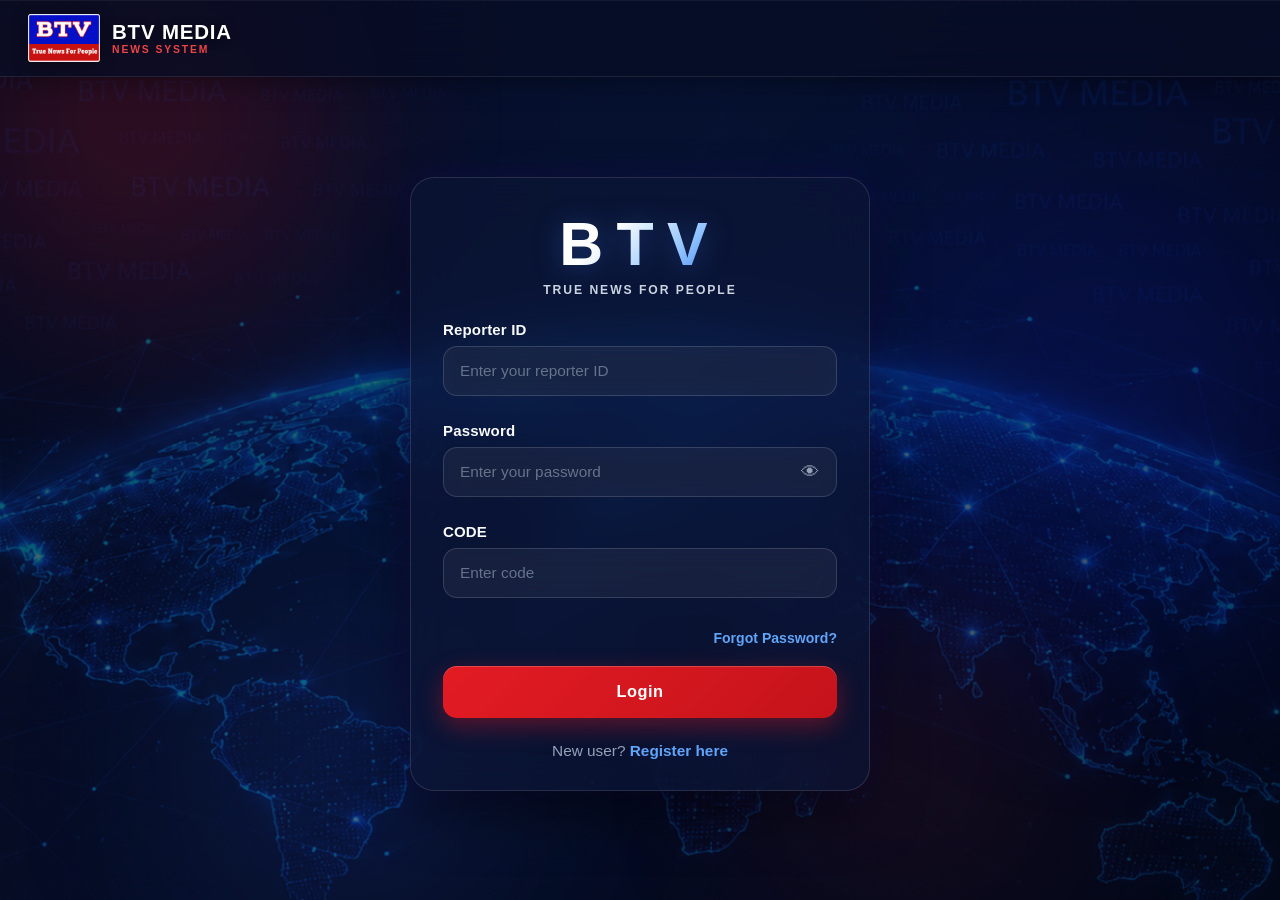
<file: my-cards.html>
<!DOCTYPE html>
<html lang="en">
  <head>
    <meta charset="UTF-8" />
    <meta name="viewport" content="width=device-width, initial-scale=1.0" />
    <title>BTV News System | My Cards</title>
    <link rel="preconnect" href="https://fonts.googleapis.com" />
    <link rel="preconnect" href="https://fonts.gstatic.com" crossorigin />
    <link href="https://fonts.googleapis.com/css2?family=Mandali&family=Noto+Sans+Telugu:wght@400;600;700;900&family=Roboto:wght@400;500;700;900&display=swap" rel="stylesheet" />
    <link rel="stylesheet" href="css/my-cards.css" />
  </head>
  <body class="my-cards-page-body">
    <header class="dashboard-header">
      <a href="dashboard.html" class="brand-wrap" aria-label="Go to dashboard">
        <img src="assets/btv-logo.png" alt="BTV Media logo" class="brand-logo" />
        <div class="brand-copy">
          <span class="brand-main">BTV MEDIA</span>
          <span class="brand-sub">NEWS SYSTEM</span>
        </div>
      </a>

      <nav class="header-nav" aria-label="Dashboard navigation">
        <a href="dashboard.html" class="nav-link" data-action="new-card">+ New Card</a>

        <!-- ==========================================
             PROFILE BUTTON & DROPDOWN MENU
             Controls access to Reporter Details, My Cards, and Logout.
             ========================================== -->
        <div class="profile-menu-wrap" id="profileMenuWrap">
          <button type="button" class="profile-btn" id="profileBtn" aria-expanded="false" aria-label="Reporter Profile">
            <span class="profile-avatar-thumb" id="headerProfileAvatar">R</span>
            <span class="profile-btn-label" id="headerProfileName">Profile</span>
            <svg class="profile-chevron" width="14" height="14" viewBox="0 0 24 24" fill="none" stroke="currentColor" stroke-width="2.5" stroke-linecap="round" stroke-linejoin="round">
              <polyline points="6 9 12 15 18 9"></polyline>
            </svg>
          </button>

          <!-- Profile Dropdown Content -->
          <div class="profile-dropdown" id="profileDropdown" aria-hidden="true">
            <div class="profile-card-header">
              <div class="profile-photo-wrap" id="profileCardPhotoWrap">
                <img id="profileCardPhoto" class="profile-photo hidden" src="" alt="Reporter Photo" />
                <div id="profileCardAvatarFallback" class="profile-avatar-fallback">R</div>
              </div>
              <div class="profile-details">
                <div class="profile-name" id="profileReporterName">Reporter</div>
                <div class="profile-meta-row">
                  <div class="profile-id-badge">
                    <span class="id-label">ID:</span>
                    <span class="id-value" id="profileReporterId">—</span>
                  </div>
                  <div class="profile-dob-badge" id="profileDobWrap">
                    <span class="dob-label">DOB:</span>
                    <span class="dob-value" id="profileReporterDob">—</span>
                  </div>
                </div>
              </div>
            </div>

            <div class="profile-divider"></div>

            <div class="profile-menu-links">
              <!-- My Cards Option -->
              <a href="my-cards.html" class="profile-menu-item active" id="profileMyCardsBtn">
                <svg width="18" height="18" viewBox="0 0 24 24" fill="none" stroke="currentColor" stroke-width="2" stroke-linecap="round" stroke-linejoin="round">
                  <rect x="3" y="3" width="18" height="18" rx="2" ry="2"></rect>
                  <line x1="3" y1="9" x2="21" y2="9"></line>
                  <line x1="9" y1="21" x2="9" y2="9"></line>
                </svg>
                <span>My Cards</span>
              </a>

              <!-- Logout Option -->
              <button type="button" class="profile-menu-item danger" id="profileLogoutBtn">
                <svg width="18" height="18" viewBox="0 0 24 24" fill="none" stroke="currentColor" stroke-width="2" stroke-linecap="round" stroke-linejoin="round">
                  <path d="M9 21H5a2 2 0 0 1-2-2V5a2 2 0 0 1 2-2h4"></path>
                  <polyline points="16 17 21 12 16 7"></polyline>
                  <line x1="21" y1="12" x2="9" y2="12"></line>
                </svg>
                <span>Logout</span>
              </button>
            </div>
          </div>
        </div>
      </nav>
    </header>

    <main class="my-cards-page">
      <!-- ==========================================
           BACK NAVIGATION
           // Back navigation code: returns user to previous page/dashboard.
           ========================================== -->
      <div class="page-topbar">
        <div class="topbar-left">
          <button type="button" class="back-nav-btn" id="backNavBtn" aria-label="Go back">
            <span class="back-arrow">←</span>
            <span>Back</span>
          </button>
          <div class="title-wrap">
            <h1>📰 Published Cards</h1>
            <p id="cardsCount" class="cards-count">0 cards</p>
          </div>
        </div>

        <a href="dashboard.html" class="primary-btn" id="newCardBtn">+ New Card</a>
      </div>

      <!-- ==========================================
           CATEGORY FILTERS / TABS
           // My Cards category filtering
           All | Breaking News | For You | News | Politics | Business | Sports | Entertainment | Crime
           ========================================== -->
      <nav class="category-filter-bar" id="categoryFilterBar" aria-label="Filter cards by category">
        <button type="button" class="category-tab active" data-category="All">All</button>
        <button type="button" class="category-tab" data-category="Breaking News">Breaking News</button>
        <button type="button" class="category-tab" data-category="For You">For You</button>
        <button type="button" class="category-tab" data-category="News">News</button>
        <button type="button" class="category-tab" data-category="Politics">Politics</button>
        <button type="button" class="category-tab" data-category="Business">Business</button>
        <button type="button" class="category-tab" data-category="Sports">Sports</button>
        <button type="button" class="category-tab" data-category="Entertainment">Entertainment</button>
        <button type="button" class="category-tab" data-category="Crime">Crime</button>
      </nav>

      <section id="cardsGrid" class="cards-grid" aria-live="polite"></section>
    </main>

    <script src="assets/btv-logo-dataurl.js"></script>
    <script src="js/my-cards.js"></script>
  </body>
</html>
</file>
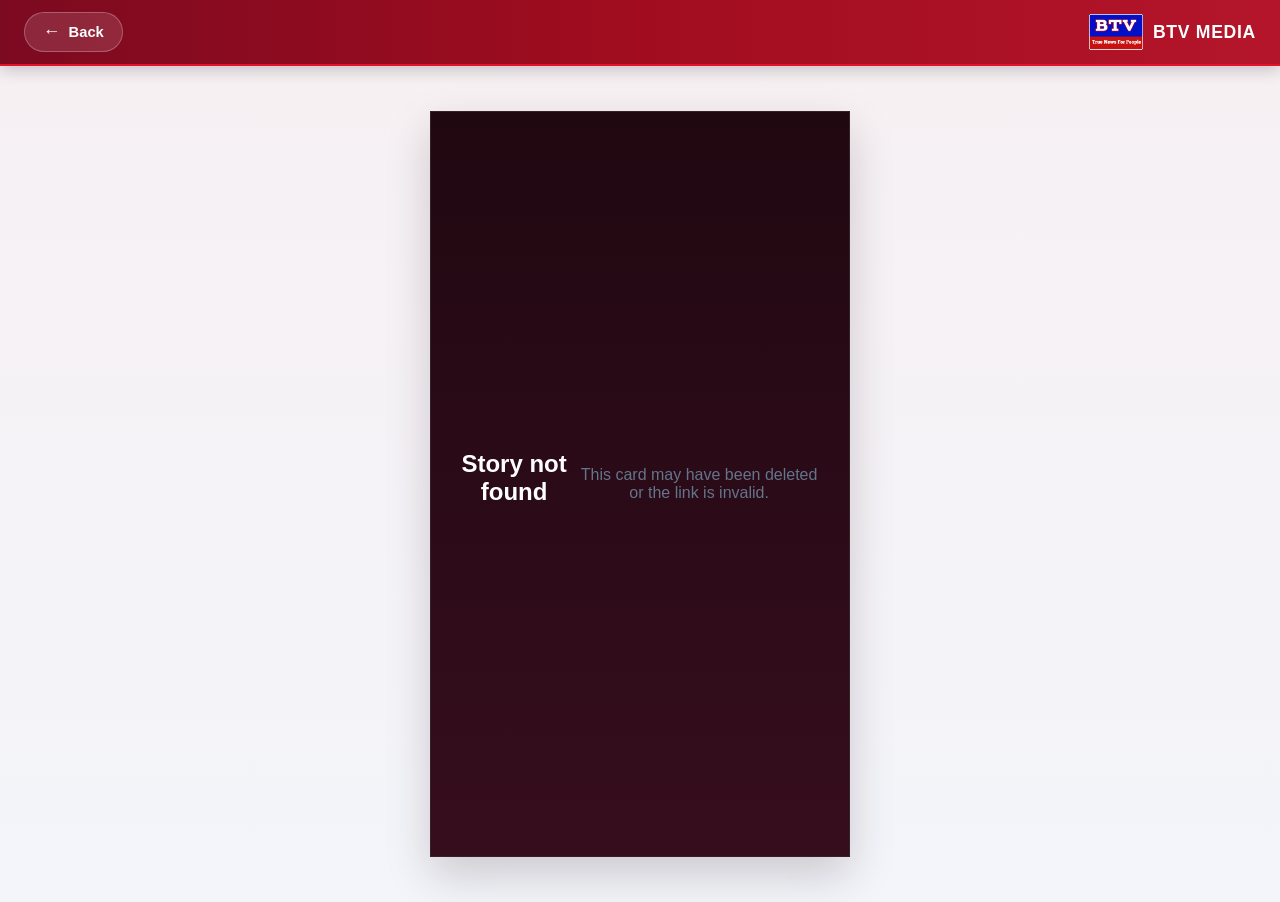
<file: post.html>
<!DOCTYPE html>
<html lang="en">
  <head>
    <meta charset="UTF-8" />
    <meta name="viewport" content="width=device-width, initial-scale=1.0" />
    <title>BTV News Post</title>
    <link rel="preconnect" href="https://fonts.googleapis.com" />
    <link rel="preconnect" href="https://fonts.gstatic.com" crossorigin />
    <link href="https://fonts.googleapis.com/css2?family=Mandali&family=Noto+Sans+Telugu:wght@400;600;700;900&family=Roboto:wght@400;500;700;900&display=swap" rel="stylesheet" />
    <link rel="stylesheet" href="css/post.css" />
  </head>
  <body class="post-body">
    <!-- ==========================================
         TOP HEADER & BACK NAVIGATION
         // Back navigation code: returns user to previous page/dashboard.
         ========================================== -->
    <header class="post-header">
      <button type="button" class="back-nav-btn" id="backNavBtn" aria-label="Go back">
        <span class="back-arrow">←</span>
        <span>Back</span>
      </button>

      <a href="dashboard.html" class="post-brand-wrap" aria-label="BTV Media">
        <img src="assets/btv-logo.png" alt="BTV Media logo" class="post-brand-logo" />
        <span class="post-brand-text">BTV MEDIA</span>
      </a>
    </header>

    <main class="post-page">
      <div id="publicCard" class="public-card" aria-live="polite"></div>
    </main>

    <script src="js/post.js"></script>
  </body>
</html>
</file>
<file: css/style.css>
/* =====================================================
   BTV MEDIA — LUXURY NEWS DESIGN SYSTEM
   Premium Dark Navy Theme with Glassmorphism,
   Atmospheric Glow Orbs, Subtle Micro-Animations,
   and Responsive Modern Layouts.
   ===================================================== */

:root {
  /* Dark Navy Luxury Background Palette */
  --page-bg: #070D24;
  --bg-gradient-top: #0F1D4A;
  --bg-gradient-mid: #070D24;
  --bg-gradient-bot: #040817;

  /* Glass Header */
  --header-bg: rgba(7, 13, 36, 0.78);
  --header-border: rgba(255, 255, 255, 0.09);
  --header-text: #FFFFFF;

  /* Glass Card System */
  --card-bg: rgba(13, 22, 53, 0.68);
  --card-border: rgba(255, 255, 255, 0.12);
  --card-border-hover: rgba(255, 255, 255, 0.22);
  --card-shadow: 0 24px 60px -10px rgba(0, 0, 0, 0.65), 0 0 35px rgba(11, 31, 216, 0.15), 0 0 50px rgba(227, 27, 35, 0.06);

  /* BTV Brand Colors */
  --brand-blue: #2563EB;
  --brand-blue-glow: rgba(37, 99, 235, 0.35);
  --brand-blue-light: #60A5FA;
  --brand-red: #E31B23;
  --brand-red-hover: #C5131B;
  --brand-red-glow: rgba(227, 27, 35, 0.38);

  /* High Contrast Typography */
  --text-main: #F8FAFC;
  --text-secondary: #94A3B8;
  --text-muted: #64748B;
  --tagline: #CBD5E1;

  /* Input Fields (Dark Glass) */
  --input-bg: rgba(255, 255, 255, 0.05);
  --input-bg-focus: rgba(255, 255, 255, 0.08);
  --input-border: rgba(255, 255, 255, 0.14);
  --input-focus-border: #3B82F6;
  --input-focus-glow: 0 0 0 3px rgba(59, 130, 246, 0.25), 0 0 16px rgba(59, 130, 246, 0.18);

  /* Semantic Feedback */
  --success: #10B981;
  --success-bg: rgba(16, 185, 129, 0.14);
  --success-border: rgba(16, 185, 129, 0.3);
  --error: #F87171;
  --error-bg: rgba(239, 68, 68, 0.14);
  --error-border: rgba(248, 113, 113, 0.7);
}

* {
  box-sizing: border-box;
  -webkit-hyphens: none !important;
  -moz-hyphens: none !important;
  -ms-hyphens: none !important;
  hyphens: none !important;
  word-spacing: normal;
  letter-spacing: 0;
}

html {
  font-size: 16px;
  background-color: var(--page-bg);
}

body {
  margin: 0;
  min-height: 100vh;
  font-family: -apple-system, BlinkMacSystemFont, "Segoe UI", Roboto, "Helvetica Neue", Arial, sans-serif;
  background: radial-gradient(circle at 50% 0%, var(--bg-gradient-top) 0%, var(--bg-gradient-mid) 50%, var(--bg-gradient-bot) 100%);
  background-attachment: fixed;
  color: var(--text-main);
  overflow-x: hidden;
  position: relative;
  -webkit-font-smoothing: antialiased;
  -moz-osx-font-smoothing: grayscale;
}

button,
input {
  font: inherit;
}

img {
  max-width: 100%;
}

/* =====================================================
   LOGIN FULL-PAGE BACKGROUND WITH SLOW FLOAT ANIMATION
   Uses assets/bg image.png with dark navy/black overlay,
   background-size: cover, and smooth subtle ambient movement.
   ===================================================== */
.login-bg-layer {
  position: fixed;
  top: -5%;
  left: -5%;
  width: 110%;
  height: 110%;
  background:
    linear-gradient(135deg, rgba(7, 13, 36, 0.70) 0%, rgba(11, 18, 48, 0.62) 50%, rgba(4, 8, 23, 0.76) 100%),
    url('../assets/bg%20image.png') center / cover no-repeat;
  z-index: 0;
  pointer-events: none;
  animation: bgSlowFloat 16s ease-in-out infinite alternate;
  will-change: transform;
}

@keyframes bgSlowFloat {
  0% {
    transform: scale(1) translate(0, 0);
  }
  50% {
    transform: scale(1.04) translate(-14px, -8px);
  }
  100% {
    transform: scale(1.02) translate(10px, 8px);
  }
}

@media (prefers-reduced-motion: reduce) {
  .login-bg-layer {
    animation: none;
  }
}

/* =====================================================
   ATMOSPHERIC FLOATING BACKGROUND ORBS (CSS ONLY)
   3-5 large blurred gradient circles creating ambient depth.
   ===================================================== */
.ambient-glow-container {
  position: fixed;
  top: 0;
  left: 0;
  width: 100vw;
  height: 100vh;
  overflow: hidden;
  pointer-events: none;
  z-index: 1;
}

.glow-orb {
  position: absolute;
  border-radius: 50%;
  filter: blur(85px);
  will-change: transform;
  pointer-events: none;
}

/* Orb 1: BTV Crimson Red glow (top-left) */
.orb-1 {
  width: 520px;
  height: 520px;
  top: -140px;
  left: -120px;
  background: radial-gradient(circle, rgba(227, 27, 35, 0.32) 0%, rgba(227, 27, 35, 0.08) 60%, transparent 80%);
  opacity: 0.85;
  animation: floatOrb1 16s ease-in-out infinite alternate;
}

/* Orb 2: Deep Brand Navy/Blue glow (top-right / center) */
.orb-2 {
  width: 650px;
  height: 650px;
  top: 8%;
  right: -160px;
  background: radial-gradient(circle, rgba(11, 31, 216, 0.28) 0%, rgba(11, 31, 216, 0.07) 60%, transparent 80%);
  opacity: 0.85;
  animation: floatOrb2 20s ease-in-out infinite alternate;
}

/* Orb 3: Atmospheric Royal Blue glow (bottom-left) */
.orb-3 {
  width: 500px;
  height: 500px;
  bottom: -120px;
  left: 8%;
  background: radial-gradient(circle, rgba(37, 99, 235, 0.24) 0%, rgba(37, 99, 235, 0.05) 60%, transparent 80%);
  opacity: 0.75;
  animation: floatOrb3 18s ease-in-out infinite alternate;
}

/* Orb 4: Subtle Dark Red accent (bottom-right) */
.orb-4 {
  width: 440px;
  height: 440px;
  bottom: -80px;
  right: 12%;
  background: radial-gradient(circle, rgba(185, 28, 28, 0.22) 0%, rgba(185, 28, 28, 0.04) 60%, transparent 80%);
  opacity: 0.7;
  animation: floatOrb4 22s ease-in-out infinite alternate;
}

@keyframes floatOrb1 {
  0% { transform: translate(0, 0) scale(1); }
  50% { transform: translate(50px, 40px) scale(1.08); }
  100% { transform: translate(25px, 80px) scale(0.95); }
}

@keyframes floatOrb2 {
  0% { transform: translate(0, 0) scale(1); }
  50% { transform: translate(-60px, 45px) scale(1.09); }
  100% { transform: translate(-30px, -25px) scale(0.93); }
}

@keyframes floatOrb3 {
  0% { transform: translate(0, 0) scale(1); }
  50% { transform: translate(45px, -45px) scale(1.06); }
  100% { transform: translate(75px, -15px) scale(0.96); }
}

@keyframes floatOrb4 {
  0% { transform: translate(0, 0) scale(1); }
  50% { transform: translate(-35px, -35px) scale(1.05); }
  100% { transform: translate(-55px, 20px) scale(1); }
}

/* =====================================================
   GLASS HEADER & BRANDING
   ===================================================== */
.site-header {
  position: relative;
  z-index: 10;
  width: 100%;
  display: flex;
  align-items: center;
  justify-content: space-between;
  padding: 14px 28px;
  background: var(--header-bg);
  backdrop-filter: blur(20px);
  -webkit-backdrop-filter: blur(20px);
  border-bottom: 1px solid var(--header-border);
  box-shadow: 0 4px 28px rgba(0, 0, 0, 0.4), inset 0 1px 0 rgba(255, 255, 255, 0.05);
}

.header-left {
  display: flex;
  align-items: center;
  gap: 16px;
}

.back-nav-btn {
  display: inline-flex;
  align-items: center;
  gap: 8px;
  padding: 8px 16px;
  min-height: 40px;
  background: rgba(255, 255, 255, 0.06);
  border: 1px solid rgba(255, 255, 255, 0.16);
  border-radius: 999px;
  color: #FFFFFF;
  font-family: inherit;
  font-size: 0.92rem;
  font-weight: 700;
  cursor: pointer;
  text-decoration: none;
  transition: all 0.25s cubic-bezier(0.4, 0, 0.2, 1);
  user-select: none;
  backdrop-filter: blur(10px);
  -webkit-backdrop-filter: blur(10px);
}

.back-nav-btn:hover {
  background: rgba(255, 255, 255, 0.14);
  border-color: rgba(255, 255, 255, 0.35);
  transform: translateX(-2px);
  box-shadow: 0 4px 14px rgba(0, 0, 0, 0.3);
}

.back-nav-btn:active {
  transform: scale(0.97);
}

.back-nav-btn .back-arrow {
  font-size: 1.1rem;
  font-weight: 900;
  line-height: 1;
  transition: transform 0.15s ease;
}

.back-nav-btn:hover .back-arrow {
  transform: translateX(-3px);
}

.site-brand {
  display: flex;
  align-items: center;
  gap: 12px;
  line-height: 1;
  text-decoration: none;
}

.site-brand-logo {
  display: block;
  width: auto;
  height: 48px;
  max-width: none;
  margin: 0;
  padding: 0;
  border: none;
  box-shadow: none;
  object-fit: contain;
  filter: drop-shadow(0 2px 8px rgba(0, 0, 0, 0.4));
}

.brand-text-wrap {
  display: flex;
  flex-direction: column;
  gap: 2px;
}

.site-brand-text {
  color: var(--header-text);
  font-size: clamp(1.15rem, 1.6vw, 1.45rem);
  font-weight: 800;
  letter-spacing: 0.04em;
  line-height: 1.1;
  text-shadow: 0 2px 10px rgba(0, 0, 0, 0.5);
}

.site-brand-subtext {
  display: block;
  font-size: 0.65rem;
  font-weight: 800;
  letter-spacing: 0.18em;
  color: #EF4444;
  text-transform: uppercase;
  line-height: 1;
}

/* =====================================================
   PAGE SHELL & AUTH LAYOUT
   ===================================================== */
.page-shell {
  min-height: calc(100vh - 78px);
  display: flex;
  align-items: center;
  justify-content: center;
  padding: 36px 16px 44px;
  position: relative;
  z-index: 1;
}

.auth-layout {
  width: 100%;
  display: flex;
  align-items: center;
  justify-content: center;
}

/* =====================================================
   GLASSMORPHISM AUTH CARDS
   ===================================================== */
.auth-card {
  position: relative;
  z-index: 2;
  width: min(100%, 460px);
  background: var(--card-bg);
  backdrop-filter: blur(24px);
  -webkit-backdrop-filter: blur(24px);
  border: 1px solid var(--card-border);
  border-radius: 24px;
  box-shadow: var(--card-shadow);
  padding: 36px 32px 30px;
  animation: cardEntrance 0.75s cubic-bezier(0.16, 1, 0.3, 1) both;
  transition: border-color 0.3s ease, box-shadow 0.3s ease;
}

.auth-card:hover {
  border-color: var(--card-border-hover);
  box-shadow: 0 28px 70px -10px rgba(0, 0, 0, 0.7), 0 0 45px rgba(11, 31, 216, 0.2), 0 0 60px rgba(227, 27, 35, 0.08);
}

@keyframes cardEntrance {
  0% {
    opacity: 0;
    transform: translateY(22px) scale(0.98);
  }
  100% {
    opacity: 1;
    transform: translateY(0) scale(1);
  }
}

.register-card {
  width: min(100%, 760px);
  padding: 38px 36px 32px;
}

.forgot-card {
  width: min(100%, 500px);
}

/* =====================================================
   BRAND PANEL INSIDE CARDS
   ===================================================== */
.brand-panel {
  display: flex;
  flex-direction: column;
  align-items: center;
  justify-content: center;
  text-align: center;
  margin-bottom: 24px;
}

.brand-main {
  margin: 0;
  color: #FFFFFF;
  font-size: clamp(2.6rem, 6vw, 3.8rem);
  line-height: 1;
  font-weight: 900;
  letter-spacing: 0.22em;
  background: linear-gradient(135deg, #FFFFFF 30%, #93C5FD 70%, #3B82F6 100%);
  -webkit-background-clip: text;
  -webkit-text-fill-color: transparent;
  filter: drop-shadow(0 2px 14px rgba(59, 130, 246, 0.35));
}

.brand-subtitle {
  margin: 8px 0 0;
  color: var(--tagline);
  font-size: 0.76rem;
  font-weight: 700;
  letter-spacing: 0.16em;
  text-transform: uppercase;
}

/* =====================================================
   FORM LAYOUT & INPUT FIELDS
   ===================================================== */
form {
  display: block;
}

.form-grid {
  display: grid;
  grid-template-columns: repeat(2, minmax(0, 1fr));
  gap: 18px 20px;
}

.field-group {
  display: flex;
  flex-direction: column;
  gap: 8px;
}

.full-width {
  grid-column: 1 / -1;
}

label {
  font-size: 0.94rem;
  font-weight: 600;
  color: var(--text-main);
  letter-spacing: 0.01em;
}

input {
  width: 100%;
  min-height: 50px;
  border: 1px solid var(--input-border);
  border-radius: 14px;
  background: var(--input-bg);
  padding: 0 16px;
  color: var(--text-main);
  font-size: 0.96rem;
  transition: border-color 0.25s cubic-bezier(0.4, 0, 0.2, 1), box-shadow 0.25s cubic-bezier(0.4, 0, 0.2, 1), background 0.25s cubic-bezier(0.4, 0, 0.2, 1);
  backdrop-filter: blur(10px);
  -webkit-backdrop-filter: blur(10px);
}

input::placeholder {
  color: var(--text-muted);
}

input:focus {
  outline: none;
  background: var(--input-bg-focus);
  border-color: var(--input-focus-border);
  box-shadow: var(--input-focus-glow);
}

.field-group input.invalid {
  border-color: var(--error-border);
  background: var(--error-bg);
  box-shadow: 0 0 0 2px rgba(248, 113, 113, 0.2);
}

.password-wrap {
  position: relative;
}

.password-wrap input {
  padding-right: 48px;
}

.toggle-password,
.captcha-refresh {
  position: absolute;
  right: 10px;
  top: 50%;
  transform: translateY(-50%);
  border: none;
  background: transparent;
  color: var(--text-secondary);
  cursor: pointer;
  border-radius: 10px;
  transition: color 0.2s ease, background 0.2s ease, transform 0.15s ease;
}

.toggle-password {
  width: 34px;
  height: 34px;
  display: inline-flex;
  align-items: center;
  justify-content: center;
}

.toggle-password:hover,
.captcha-refresh:hover {
  background: rgba(255, 255, 255, 0.1);
  color: #FFFFFF;
}

.toggle-password:active {
  transform: translateY(-50%) scale(0.92);
}

.icon-eye {
  font-size: 1.15rem;
}

/* =====================================================
   PRIMARY BUTTON WITH GLOW & HOVER ELEVATION
   ===================================================== */
.primary-btn {
  width: 100%;
  min-height: 52px;
  border: none;
  border-radius: 14px;
  margin-top: 12px;
  background: linear-gradient(135deg, #E31B23 0%, #C5131B 100%);
  color: #FFFFFF;
  font-size: 1.02rem;
  font-weight: 700;
  letter-spacing: 0.03em;
  cursor: pointer;
  box-shadow: 0 8px 24px var(--brand-red-glow), inset 0 1px 0 rgba(255, 255, 255, 0.2);
  transition: background 0.25s cubic-bezier(0.4, 0, 0.2, 1), transform 0.25s cubic-bezier(0.4, 0, 0.2, 1), box-shadow 0.25s cubic-bezier(0.4, 0, 0.2, 1);
}

.primary-btn:hover {
  background: linear-gradient(135deg, #F1222B 0%, #D4151E 100%);
  transform: translateY(-2px);
  box-shadow: 0 12px 30px rgba(227, 27, 35, 0.48), inset 0 1px 0 rgba(255, 255, 255, 0.3);
}

.primary-btn:active {
  transform: translateY(0);
  box-shadow: 0 4px 14px var(--brand-red-glow);
}

/* =====================================================
   STATUS & ERROR MESSAGES
   ===================================================== */
.status-message,
.error-message {
  min-height: 18px;
  margin: 0;
  font-size: 0.82rem;
  line-height: 1.4;
}

.status-message {
  margin-top: 14px;
  padding: 12px 14px;
  border-radius: 12px;
  display: none;
  font-weight: 600;
  backdrop-filter: blur(10px);
  -webkit-backdrop-filter: blur(10px);
}

.status-message.visible {
  display: block;
}

.status-message.success {
  background: var(--success-bg);
  border: 1px solid var(--success-border);
  color: var(--success);
}

.status-message.error {
  background: var(--error-bg);
  border: 1px solid rgba(248, 113, 113, 0.3);
  color: var(--error);
}

.error-message {
  color: var(--error);
  font-weight: 600;
}

/* =====================================================
   PROFILE PHOTO UPLOAD (REGISTRATION)
   ===================================================== */
.field-hint {
  font-size: 0.82rem;
  font-weight: 500;
  color: var(--text-muted);
}

.password-hint {
  font-size: 0.78rem;
  font-weight: 500;
  color: var(--text-muted);
  margin: 2px 0 0;
  line-height: 1.3;
}

.photo-upload-container {
  display: flex;
  align-items: center;
  gap: 16px;
  flex-wrap: wrap;
}

.photo-upload-container input[type="file"] {
  padding: 10px 14px;
  cursor: pointer;
  background: var(--input-bg);
  border: 1px dashed var(--input-border);
  border-radius: 14px;
  color: var(--text-secondary);
}

.photo-preview-container {
  position: relative;
  width: 68px;
  height: 68px;
  border-radius: 50%;
  overflow: visible;
  flex-shrink: 0;
}

.photo-preview-container.hidden {
  display: none;
}

.photo-preview-img {
  width: 68px;
  height: 68px;
  border-radius: 50%;
  object-fit: cover;
  border: 2px solid var(--brand-blue);
  box-shadow: 0 4px 16px var(--brand-blue-glow);
}

.remove-photo-btn {
  position: absolute;
  top: -4px;
  right: -4px;
  width: 24px;
  height: 24px;
  border-radius: 50%;
  background: var(--brand-red);
  color: #FFFFFF;
  border: 2px solid #070D24;
  font-size: 11px;
  font-weight: 900;
  display: flex;
  align-items: center;
  justify-content: center;
  cursor: pointer;
  box-shadow: 0 2px 8px rgba(0, 0, 0, 0.4);
  padding: 0;
  line-height: 1;
  transition: transform 0.15s ease, background 0.2s ease;
}

.remove-photo-btn:hover {
  background: var(--brand-red-hover);
  transform: scale(1.1);
}

/* =====================================================
   CAPTCHA BOX (REGISTRATION)
   ===================================================== */
.captcha-box {
  display: flex;
  align-items: center;
  justify-content: space-between;
  gap: 12px;
  min-height: 58px;
  padding: 10px 14px;
  border: 1px solid var(--input-border);
  border-radius: 14px;
  background: rgba(255, 255, 255, 0.04);
  backdrop-filter: blur(10px);
  -webkit-backdrop-filter: blur(10px);
}

.captcha-display {
  flex: 1;
  min-height: 42px;
  display: flex;
  align-items: center;
  justify-content: center;
  font-size: 1.85rem;
  letter-spacing: 0.45rem;
  font-weight: 900;
  color: #60A5FA;
  background: rgba(37, 99, 235, 0.12);
  border-radius: 10px;
  user-select: none;
  text-shadow: 0 0 12px rgba(96, 165, 250, 0.4);
  border: 1px solid rgba(96, 165, 250, 0.2);
}

.captcha-refresh {
  position: static;
  transform: none;
  width: 42px;
  height: 42px;
  border-radius: 12px;
  font-size: 1.35rem;
  background: rgba(255, 255, 255, 0.08);
  color: #FFFFFF;
}

.captcha-refresh:hover {
  background: rgba(37, 99, 235, 0.25);
  color: #93C5FD;
}

/* =====================================================
   AUTH SWITCH & LINKS
   ===================================================== */
.auth-switch {
  margin: 24px 0 0;
  text-align: center;
  color: var(--text-secondary);
  font-size: 0.96rem;
}

.auth-switch a,
.success-state a {
  color: #60A5FA;
  text-decoration: none;
  font-weight: 700;
  transition: color 0.2s ease, text-shadow 0.2s ease;
}

.auth-switch a:hover,
.success-state a:hover {
  color: #93C5FD;
  text-decoration: underline;
  text-shadow: 0 0 8px rgba(96, 165, 250, 0.4);
}

.forgot-link-wrap {
  display: flex;
  justify-content: flex-end;
  margin-top: 6px;
  margin-bottom: 8px;
}

.forgot-password-link {
  font-size: 0.88rem;
  font-weight: 600;
  color: #60A5FA;
  text-decoration: none;
  transition: color 0.2s ease, text-shadow 0.2s ease;
}

.forgot-password-link:hover {
  color: #93C5FD;
  text-decoration: underline;
  text-shadow: 0 0 8px rgba(96, 165, 250, 0.4);
}

/* =====================================================
   FORGOT PASSWORD & RECOVERY FLOW STYLES
   ===================================================== */
.notice-banner {
  margin-bottom: 20px;
  padding: 14px 16px;
  border-radius: 14px;
  background: rgba(37, 99, 235, 0.14);
  border: 1px solid rgba(37, 99, 235, 0.35);
  color: #93C5FD;
  font-size: 0.88rem;
  font-weight: 600;
  line-height: 1.45;
  backdrop-filter: blur(10px);
  -webkit-backdrop-filter: blur(10px);
  box-shadow: 0 4px 16px rgba(37, 99, 235, 0.15);
}

/* Stepper Bar */
.stepper-bar {
  display: flex;
  align-items: center;
  justify-content: space-between;
  gap: 8px;
  margin-bottom: 24px;
  padding: 8px 12px;
  background: rgba(255, 255, 255, 0.04);
  border-radius: 14px;
  border: 1px solid rgba(255, 255, 255, 0.08);
}

.step-dot {
  font-size: 0.78rem;
  font-weight: 700;
  color: var(--text-muted);
  padding: 5px 10px;
  border-radius: 8px;
  transition: all 0.25s ease;
}

.step-dot.active {
  background: var(--brand-blue);
  color: #FFFFFF;
  box-shadow: 0 2px 10px rgba(37, 99, 235, 0.45);
}

.step-dot.completed {
  color: var(--success);
}

.step-divider {
  flex: 1;
  height: 2px;
  background: rgba(255, 255, 255, 0.1);
  border-radius: 1px;
}

.step-instruction {
  margin-bottom: 20px;
}

.step-instruction h3 {
  margin: 0 0 6px;
  font-size: 1.25rem;
  font-weight: 800;
  color: #FFFFFF;
}

.step-instruction p {
  margin: 0;
  font-size: 0.9rem;
  color: var(--text-secondary);
  line-height: 1.45;
}

/* Recovery Method Options */
.recovery-options-box {
  margin-top: 22px;
  padding: 18px;
  background: rgba(255, 255, 255, 0.04);
  border: 1px solid rgba(255, 255, 255, 0.1);
  border-radius: 16px;
}

.recovery-box-header {
  margin-bottom: 16px;
}

.user-found-badge {
  display: inline-block;
  font-size: 0.78rem;
  font-weight: 700;
  padding: 4px 10px;
  border-radius: 999px;
  background: var(--success-bg);
  border: 1px solid var(--success-border);
  color: var(--success);
  margin-bottom: 8px;
}

.recovery-prompt {
  margin: 0;
  font-size: 0.92rem;
  font-weight: 700;
  color: #FFFFFF;
}

.recovery-radio-group {
  display: flex;
  flex-direction: column;
  gap: 12px;
  margin-bottom: 18px;
}

.recovery-radio-card {
  display: flex;
  align-items: center;
  gap: 12px;
  padding: 14px 16px;
  background: rgba(255, 255, 255, 0.04);
  border: 1.5px solid rgba(255, 255, 255, 0.12);
  border-radius: 14px;
  cursor: pointer;
  transition: all 0.25s cubic-bezier(0.4, 0, 0.2, 1);
}

.recovery-radio-card:hover {
  border-color: #60A5FA;
  background: rgba(37, 99, 235, 0.08);
  transform: translateY(-1px);
}

.recovery-radio-card input[type="radio"] {
  width: 18px;
  min-height: 18px;
  margin: 0;
  cursor: pointer;
  accent-color: #2563EB;
}

.recovery-card-content {
  display: flex;
  align-items: center;
  gap: 12px;
  flex: 1;
}

.recovery-icon {
  font-size: 1.35rem;
  line-height: 1;
}

.recovery-details {
  display: flex;
  flex-direction: column;
  gap: 2px;
}

.recovery-label {
  font-size: 0.82rem;
  font-weight: 600;
  color: var(--text-secondary);
}

.recovery-masked-val {
  font-size: 0.98rem;
  font-weight: 800;
  color: #FFFFFF;
  letter-spacing: 0.04em;
}

/* OTP Code Meta */
.otp-meta-row {
  display: flex;
  align-items: center;
  justify-content: space-between;
  gap: 8px;
  font-size: 0.82rem;
  font-weight: 700;
  margin-top: 6px;
}

.otp-timer {
  color: #60A5FA;
}

.otp-attempts {
  color: var(--text-muted);
}

.otp-secondary-actions {
  display: flex;
  align-items: center;
  justify-content: space-between;
  gap: 10px;
  margin-top: 16px;
}

.secondary-link-btn {
  background: transparent;
  border: none;
  padding: 6px 0;
  font-size: 0.88rem;
  font-weight: 700;
  color: #60A5FA;
  cursor: pointer;
  text-decoration: underline;
  transition: color 0.2s ease;
}

.secondary-link-btn:hover {
  color: #93C5FD;
}

.back-to-login-btn {
  color: var(--text-secondary);
  text-decoration: none;
  font-weight: 700;
  font-size: 0.92rem;
  transition: color 0.2s ease;
}

.back-to-login-btn:hover {
  color: #FFFFFF;
  text-decoration: underline;
}

/* Success States */
.success-state {
  margin-top: 20px;
  padding: 24px 20px;
  border-radius: 16px;
  background: var(--success-bg);
  text-align: center;
  border: 1px solid var(--success-border);
  backdrop-filter: blur(10px);
  -webkit-backdrop-filter: blur(10px);
}

.success-state p {
  margin: 0 0 12px;
  color: #34D399;
  font-size: 1.05rem;
  font-weight: 700;
}

.reset-success-card {
  padding: 32px 24px 26px;
}

.success-icon-badge {
  width: 56px;
  height: 56px;
  border-radius: 50%;
  background: var(--success);
  color: #FFFFFF;
  font-size: 2rem;
  font-weight: 900;
  display: flex;
  align-items: center;
  justify-content: center;
  margin: 0 auto 18px;
  box-shadow: 0 4px 18px rgba(16, 185, 129, 0.45);
}

.reset-success-card h3 {
  margin: 0 0 8px;
  font-size: 1.3rem;
  font-weight: 800;
  color: #FFFFFF;
}

.reset-success-card p {
  margin: 0 0 22px;
  font-size: 0.92rem;
  color: var(--text-secondary);
  line-height: 1.5;
}

.hidden {
  display: none !important;
}

/* =====================================================
   ACCESSIBILITY: REDUCED MOTION PREFERENCE
   ===================================================== */
@media (prefers-reduced-motion: reduce) {
  .glow-orb,
  .auth-card,
  .back-nav-btn,
  .primary-btn {
    animation: none !important;
    transition: none !important;
  }
}

/* =====================================================
   RESPONSIVE DESIGN (MOBILE & TABLETS)
   ===================================================== */
@media (max-width: 680px) {
  .site-header {
    padding: 12px 18px;
  }

  .site-brand {
    gap: 10px;
  }

  .site-brand-logo {
    height: 40px;
  }

  .site-brand-text {
    font-size: 1.05rem;
    letter-spacing: 0.02em;
  }

  .site-brand-subtext {
    font-size: 0.58rem;
  }

  .page-shell {
    padding: 24px 14px 32px;
  }

  .auth-card {
    width: min(94vw, 440px);
    padding: 28px 20px 24px;
    border-radius: 20px;
  }

  .register-card {
    width: min(94vw, 540px);
  }

  .form-grid {
    grid-template-columns: 1fr;
    gap: 16px;
  }

  .brand-main {
    font-size: clamp(2.2rem, 11vw, 3rem);
  }

  .brand-subtitle {
    letter-spacing: 0.12em;
  }
}

@media (max-width: 400px) {
  .auth-card {
    padding: 24px 16px 20px;
  }

  .site-header {
    padding: 10px 14px;
  }
}
</file>
<file: css/blog.css>
@import url('https://fonts.googleapis.com/css2?family=Mandali&family=Noto+Sans+Telugu:wght@400;600;700;900&family=Roboto:wght@400;500;700;900&display=swap');

:root {
  --page-bg: #F5F7FB;
  --header-bg: #071A52;
  --header-text: #FFFFFF;
  --panel-bg: #FFFFFF;
  --panel-border: #E2E8F0;
  --brand-blue: #0B1FD8;
  --brand-red: #E31B23;
  --text-main: #111827;
  --text-secondary: #64748B;
}

* { box-sizing: border-box; }
html { font-size: 16px; }
body {
  margin: 0;
  min-height: 100vh;
  font-family: "Segoe UI", Tahoma, Geneva, Verdana, sans-serif;
  background: var(--page-bg);
  color: var(--text-main);
}

a {
  color: inherit;
  text-decoration: none;
}

img {
  display: block;
  max-width: 100%;
}

.site-header {
  display: flex;
  align-items: center;
  justify-content: space-between;
  gap: 20px;
  padding: 14px 24px;
  background: var(--header-bg);
  color: var(--header-text);
  flex-wrap: wrap;
}

.header-left {
  display: flex;
  align-items: center;
  gap: 16px;
  flex-wrap: wrap;
}

/* =========================================
   BACK NAVIGATION BUTTON
   // Back navigation code: returns user to previous page/dashboard.
   ========================================= */
.back-nav-btn {
  display: inline-flex;
  align-items: center;
  gap: 8px;
  padding: 8px 16px;
  min-height: 40px;
  background: rgba(255, 255, 255, 0.08);
  border: 1px solid rgba(255, 255, 255, 0.18);
  border-radius: 999px;
  color: #FFFFFF;
  font-family: inherit;
  font-size: 0.92rem;
  font-weight: 700;
  cursor: pointer;
  text-decoration: none;
  transition: all 0.2s ease;
  user-select: none;
}

.back-nav-btn:hover {
  background: rgba(255, 255, 255, 0.18);
  border-color: rgba(255, 255, 255, 0.4);
  transform: translateX(-2px);
}

.back-nav-btn:active {
  transform: scale(0.97);
}

.back-nav-btn .back-arrow {
  font-size: 1.1rem;
  font-weight: 900;
  line-height: 1;
  transition: transform 0.15s ease;
}

.back-nav-btn:hover .back-arrow {
  transform: translateX(-3px);
}

.brand-wrap {
  display: flex;
  align-items: center;
  gap: 10px;
}

.brand-logo {
  display: block;
  width: auto;
  height: 46px;
  margin: 0;
  padding: 0;
  border: none;
  box-shadow: none;
}

.brand-main {
  font-size: clamp(1.1rem, 1.5vw, 1.5rem);
  font-weight: 800;
  letter-spacing: 0.03em;
  color: var(--header-text);
}

.header-nav {
  display: flex;
  align-items: center;
  gap: 12px;
  flex-wrap: wrap;
}

.nav-link {
  display: inline-flex;
  justify-content: center;
  align-items: center;
  min-height: 42px;
  padding: 10px 14px;
  border-radius: 10px;
  border: 1px solid rgba(255,255,255,0.12);
  color: var(--header-text);
  font-weight: 700;
  background: rgba(255,255,255,0.06);
}

.blog-main {
  max-width: 1200px;
  margin: 0 auto;
  padding: 30px 20px 40px;
}

.blog-header-block {
  margin-bottom: 24px;
}

.eyebrow {
  margin: 0 0 8px;
  color: var(--brand-red);
  font-weight: 800;
  letter-spacing: 0.14em;
  text-transform: uppercase;
  font-size: 0.76rem;
}

.blog-header-block h1 {
  margin: 0;
  font-size: clamp(2rem, 4vw, 3.2rem);
  color: var(--text-main);
}

.posts-grid {
  display: grid;
  grid-template-columns: repeat(auto-fit, minmax(260px, 1fr));
  gap: 20px;
}

.post-card {
  background: var(--panel-bg);
  border: 1px solid var(--panel-border);
  border-radius: 20px;
  overflow: hidden;
  box-shadow: 0 14px 32px rgba(7, 26, 82, 0.06);
}

.post-image {
  width: 100%;
  aspect-ratio: 9 / 8;
  background-size: cover;
  background-position: center;
  background-repeat: no-repeat;
}

.post-content {
  padding: 18px 16px 20px;
}

.post-content h3,
.news-card-title,
.card-title,
.preview-title {
  margin: 0 0 10px;
  font-family: "Noto Sans Telugu", sans-serif;
  font-weight: 700;
  font-size: 1.2rem;
  color: var(--text-main);
}

.post-date {
  color: var(--text-secondary);
  font-size: 0.8rem;
  font-weight: 700;
  display: inline-block;
  margin-bottom: 12px;
}

.post-summary,
.news-card-description,
.card-description,
.card-desc,
.preview-description {
  margin: 0 0 16px;
  font-family: "Noto Sans Telugu", sans-serif;
  font-weight: 400;
  color: var(--text-secondary);
  line-height: 1.6;
}

.view-btn {
  display: inline-flex;
  align-items: center;
  justify-content: center;
  min-height: 40px;
  padding: 10px 16px;
  background: var(--brand-red);
  color: #FFFFFF;
  border-radius: 10px;
  font-weight: 700;
}

@media (max-width: 640px) {
  .site-header {
    padding: 12px 16px;
    flex-direction: column;
    align-items: flex-start;
  }

  .header-nav {
    width: 100%;
  }

  .nav-link { width: 100%; }

  .blog-main {
    padding-left: 14px;
    padding-right: 14px;
  }
}
</file>
<file: css/dashboard.css>
@import url('https://fonts.googleapis.com/css2?family=Mandali&family=Noto+Sans+Telugu:wght@400;600;700;900&family=Roboto:wght@400;500;700;900&display=swap');

/* =========================================
   CSS CUSTOM PROPERTIES
   Design tokens for the premium BTV newsroom theme.
   Dark navy base with BTV red and blue accents.
   ========================================= */
:root {
  /* Core palette */
  --page-bg:           #070D24;
  --page-bg-mid:       #0B1230;
  --header-bg:         rgba(7, 13, 36, 0.90);
  --header-text:       #FFFFFF;

  /* Brand */
  --brand-blue:        #0B1FD8;
  --brand-blue-mid:    #2563EB;
  --brand-red:         #E31B23;
  --brand-red-hover:   #B91C1C;

  /* Glass panel surfaces */
  --panel-glass:       rgba(255, 255, 255, 0.055);
  --panel-border:      rgba(255, 255, 255, 0.12);
  --panel-shadow:      0 20px 60px rgba(0, 0, 0, 0.35);

  /* Sub-panel / card-design surface */
  --subpanel-glass:    rgba(255, 255, 255, 0.04);
  --subpanel-border:   rgba(255, 255, 255, 0.09);

  /* Typography */
  --text-main:         #F8FAFC;
  --text-secondary:    #94A3B8;
  --text-muted:        #64748B;

  /* Inputs */
  --input-bg:          rgba(255, 255, 255, 0.055);
  --input-border:      rgba(255, 255, 255, 0.14);
  --input-text:        #F8FAFC;
  --input-placeholder: rgba(255, 255, 255, 0.40);
  --input-focus-blue:  #2563EB;
  --input-focus-glow:  rgba(37, 99, 235, 0.25);

  /* Transitions */
  --t-fast: 0.2s ease;
  --t-mid:  0.3s ease;
}

/* =========================================
   PAGE BACKGROUND
   Premium dark navy base with atmospheric
   radial glow gradients behind all content.
   ========================================= */
*, *::before, *::after {
  box-sizing: border-box;
  -webkit-hyphens: none !important;
  -moz-hyphens: none !important;
  -ms-hyphens: none !important;
  hyphens: none !important;
  word-spacing: normal;
  letter-spacing: 0;
}

html {
  font-size: 16px;
}

body {
  margin: 0;
  min-height: 100vh;
  font-family: "Segoe UI", Tahoma, Geneva, Verdana, sans-serif;
  background: var(--page-bg);
  color: var(--text-main);
  /* Subtle radial glow behind everything */
  background-image:
    radial-gradient(ellipse 80% 60% at 15% 10%,  rgba(227, 27, 35,  0.10) 0%, transparent 65%),
    radial-gradient(ellipse 70% 55% at 85% 8%,   rgba(11, 31, 216, 0.12) 0%, transparent 60%),
    radial-gradient(ellipse 60% 45% at 10% 90%,  rgba(37, 99, 235,  0.09) 0%, transparent 55%),
    radial-gradient(ellipse 75% 50% at 90% 88%,  rgba(185, 28, 28,  0.08) 0%, transparent 60%);
  background-attachment: fixed;
}

button, input, textarea {
  font: inherit;
}

img {
  max-width: 100%;
  display: block;
}

button {
  cursor: pointer;
}

.dashboard-body {
  min-height: 100vh;
  position: relative;
}

/* =========================================
   FLOATING BACKGROUND ORBS (AMBIENT GLOW)
   4 large, blurred gradient orbs that float
   slowly behind the UI using CSS keyframes.
   pointer-events: none keeps them non-interactive.
   ========================================= */
.ambient-glow-container {
  position: fixed;
  inset: 0;
  overflow: hidden;
  pointer-events: none;
  z-index: 0;
}

.glow-orb {
  position: absolute;
  border-radius: 50%;
  filter: blur(90px);
  opacity: 0.45;
}

/* Orb 1 — BTV Red, top-left */
.glow-orb-1 {
  width: 520px;
  height: 520px;
  background: radial-gradient(circle, rgba(227, 27, 35, 0.55) 0%, transparent 70%);
  top: -120px;
  left: -140px;
  animation: floatOrb1 16s ease-in-out infinite alternate;
}

/* Orb 2 — BTV Navy Blue, top-right */
.glow-orb-2 {
  width: 600px;
  height: 600px;
  background: radial-gradient(circle, rgba(11, 31, 216, 0.50) 0%, transparent 70%);
  top: -160px;
  right: -180px;
  animation: floatOrb2 20s ease-in-out infinite alternate;
}

/* Orb 3 — Royal Blue, bottom-left */
.glow-orb-3 {
  width: 480px;
  height: 480px;
  background: radial-gradient(circle, rgba(37, 99, 235, 0.45) 0%, transparent 70%);
  bottom: -120px;
  left: -100px;
  animation: floatOrb3 18s ease-in-out infinite alternate;
}

/* Orb 4 — Dark Red, bottom-right */
.glow-orb-4 {
  width: 550px;
  height: 550px;
  background: radial-gradient(circle, rgba(185, 28, 28, 0.40) 0%, transparent 70%);
  bottom: -150px;
  right: -130px;
  animation: floatOrb4 22s ease-in-out infinite alternate;
}

/* Floating keyframes — very subtle movement */
@keyframes floatOrb1 {
  from { transform: translate(0px,   0px); }
  to   { transform: translate(40px,  30px); }
}
@keyframes floatOrb2 {
  from { transform: translate(0px,   0px); }
  to   { transform: translate(-35px, 40px); }
}
@keyframes floatOrb3 {
  from { transform: translate(0px,   0px); }
  to   { transform: translate(30px, -35px); }
}
@keyframes floatOrb4 {
  from { transform: translate(0px,   0px); }
  to   { transform: translate(-40px,-28px); }
}

/* Disable floating animation for users who prefer reduced motion */
@media (prefers-reduced-motion: reduce) {
  .glow-orb { animation: none; }
}

/* =========================================
   DASHBOARD HEADER
   Premium dark glass header with backdrop blur.
   Keeps the BTV branding clean and crisp.
   ========================================= */
.dashboard-header {
  position: relative;
  z-index: 10;
  display: flex;
  align-items: center;
  justify-content: space-between;
  gap: 20px;
  padding: 14px 28px;
  background: var(--header-bg);
  backdrop-filter: blur(20px);
  -webkit-backdrop-filter: blur(20px);
  border-bottom: 1px solid rgba(255, 255, 255, 0.10);
  box-shadow: 0 4px 30px rgba(0, 0, 0, 0.30);
  color: var(--header-text);
}

.brand-wrap {
  display: flex;
  align-items: center;
  gap: 10px;
  min-width: 0;
}

.brand-logo {
  display: block;
  width: auto;
  height: 50px;
  margin: 0;
  padding: 0;
  border: none;
  box-shadow: none;
  object-fit: contain;
  filter: drop-shadow(0 2px 8px rgba(227, 27, 35, 0.30));
}

.brand-copy {
  display: flex;
  flex-direction: column;
  line-height: 1.1;
}

.brand-main {
  font-size: clamp(1.1rem, 1.6vw, 1.5rem);
  font-weight: 800;
  color: #FFFFFF;
  letter-spacing: 0.04em;
}

.brand-sub {
  font-size: 0.60rem;
  font-weight: 700;
  letter-spacing: 0.18em;
  text-transform: uppercase;
  color: var(--brand-red);
}

.header-nav {
  display: flex;
  align-items: center;
  justify-content: flex-end;
  gap: 10px;
  flex-wrap: wrap;
}

/* =========================================
   NAVIGATION BUTTONS (HEADER)
   Glass-style transparent nav buttons.
   ========================================= */
.nav-link,
.primary-btn,
.secondary-btn,
.download-btn,
.mini-btn,
.step-btn,
.preset-btn,
.new-card-inline {
  border: 1px solid transparent;
  border-radius: 10px;
  transition: all var(--t-fast);
}

.nav-link {
  background: rgba(255, 255, 255, 0.06);
  border-color: rgba(255, 255, 255, 0.14);
  color: var(--header-text);
  padding: 9px 16px;
  font-weight: 700;
  font-size: 0.88rem;
  letter-spacing: 0.02em;
}

.nav-link:hover,
.nav-link.active {
  background: rgba(255, 255, 255, 0.12);
  border-color: rgba(255, 255, 255, 0.24);
  transform: translateY(-1px);
}

.nav-link.danger {
  background: rgba(227, 27, 35, 0.14);
  border-color: rgba(227, 27, 35, 0.32);
}

/* =========================================
   HEADER PROFILE MENU & DROPDOWN
   Styles the profile toggle button and dropdown menu
   containing Reporter Info, My Cards, and Logout.
   ========================================= */
.profile-menu-wrap {
  position: relative;
  display: inline-block;
}

.profile-btn {
  display: flex;
  align-items: center;
  gap: 10px;
  background: rgba(255, 255, 255, 0.08);
  border: 1px solid rgba(255, 255, 255, 0.18);
  color: var(--header-text);
  padding: 6px 14px 6px 8px;
  border-radius: 9999px;
  font-weight: 700;
  font-size: 0.92rem;
  transition: all var(--t-fast);
}

.profile-btn:hover,
.profile-btn[aria-expanded="true"] {
  background: rgba(255, 255, 255, 0.15);
  border-color: rgba(255, 255, 255, 0.35);
}

.profile-avatar-thumb {
  width: 32px;
  height: 32px;
  border-radius: 50%;
  overflow: hidden;
  background: linear-gradient(135deg, #0B1FD8, #E31B23);
  display: flex;
  align-items: center;
  justify-content: center;
  color: #FFFFFF;
  font-size: 0.85rem;
  font-weight: 800;
  text-transform: uppercase;
  flex-shrink: 0;
  border: 1.5px solid rgba(255, 255, 255, 0.3);
}

.profile-avatar-thumb img {
  width: 100%;
  height: 100%;
  object-fit: cover;
}

.profile-btn-label {
  max-width: 130px;
  overflow: hidden;
  text-overflow: ellipsis;
  white-space: nowrap;
}

.profile-chevron {
  transition: transform var(--t-fast);
  color: rgba(255, 255, 255, 0.7);
}

.profile-btn[aria-expanded="true"] .profile-chevron {
  transform: rotate(180deg);
}

.profile-dropdown {
  position: absolute;
  top: calc(100% + 10px);
  right: 0;
  width: 270px;
  background: rgba(10, 18, 50, 0.96);
  backdrop-filter: blur(24px);
  -webkit-backdrop-filter: blur(24px);
  border: 1px solid rgba(255, 255, 255, 0.16);
  border-radius: 16px;
  box-shadow: 0 20px 40px rgba(0, 0, 0, 0.55), 0 0 30px rgba(11, 31, 216, 0.12);
  padding: 16px;
  z-index: 1000;
  opacity: 0;
  visibility: hidden;
  transform: translateY(-8px);
  transition: all 0.22s cubic-bezier(0.16, 1, 0.3, 1);
}

.profile-dropdown.open {
  opacity: 1;
  visibility: visible;
  transform: translateY(0);
}

.profile-card-header {
  display: flex;
  align-items: center;
  gap: 14px;
}

.profile-photo-wrap {
  width: 52px;
  height: 52px;
  border-radius: 50%;
  overflow: hidden;
  background: linear-gradient(135deg, #0B1FD8, #E31B23);
  display: flex;
  align-items: center;
  justify-content: center;
  flex-shrink: 0;
  border: 2px solid rgba(255, 255, 255, 0.2);
}

.profile-photo {
  width: 100%;
  height: 100%;
  object-fit: cover;
}

.profile-avatar-fallback {
  color: #FFFFFF;
  font-size: 1.35rem;
  font-weight: 800;
  text-transform: uppercase;
}

.profile-details {
  min-width: 0;
  flex: 1;
}

.profile-name {
  color: #FFFFFF;
  font-weight: 800;
  font-size: 1rem;
  line-height: 1.25;
  overflow: hidden;
  text-overflow: ellipsis;
  white-space: nowrap;
}

.profile-meta-row {
  display: flex;
  flex-direction: column;
  gap: 4px;
  margin-top: 4px;
}

.profile-id-badge,
.profile-dob-badge {
  display: inline-flex;
  align-items: center;
  gap: 4px;
  padding: 2px 8px;
  background: rgba(255, 255, 255, 0.08);
  border-radius: 6px;
  font-size: 0.75rem;
  color: rgba(255, 255, 255, 0.75);
  width: fit-content;
}

.profile-id-badge .id-value {
  color: #F3C74A;
  font-weight: 700;
  font-family: monospace;
}

.profile-dob-badge .dob-value {
  color: #67E8F9;
  font-weight: 600;
}

.profile-divider {
  height: 1px;
  background: rgba(255, 255, 255, 0.10);
  margin: 14px 0 10px;
}

.profile-menu-links {
  display: flex;
  flex-direction: column;
  gap: 4px;
}

.profile-menu-item {
  display: flex;
  align-items: center;
  gap: 12px;
  padding: 10px 14px;
  border-radius: 10px;
  color: #CBD5E1;
  font-weight: 600;
  font-size: 0.92rem;
  background: transparent;
  border: none;
  width: 100%;
  text-align: left;
  cursor: pointer;
  transition: all 0.15s ease;
  text-decoration: none;
  box-sizing: border-box;
}

.profile-menu-item:hover,
.profile-menu-item.active {
  background: rgba(255, 255, 255, 0.08);
  color: #FFFFFF;
}

.profile-menu-item.danger {
  color: #FCA5A5;
}

.profile-menu-item.danger:hover {
  background: rgba(239, 68, 68, 0.15);
  color: #EF4444;
}

/* =========================================
   MAIN LAYOUT
   Left editor + right live preview columns.
   Both float above the ambient background.
   ========================================= */
.dashboard-main {
  position: relative;
  z-index: 2;
  max-width: 1500px;
  margin: 0 auto;
  padding: 28px 24px 32px;
  display: grid;
  grid-template-columns: minmax(0, 1.15fr) minmax(340px, 0.85fr);
  gap: 24px;
  align-items: start;
}

/* =========================================
   GLASS PANELS (EDITOR + PREVIEW)
   Premium glassmorphism surface applied to
   both the editor and preview panels.
   ========================================= */
.panel {
  background: var(--panel-glass);
  backdrop-filter: blur(20px);
  -webkit-backdrop-filter: blur(20px);
  border: 1px solid var(--panel-border);
  border-radius: 24px;
  box-shadow:
    var(--panel-shadow),
    0 0 40px rgba(11, 31, 216, 0.07),
    0 0 60px rgba(227, 27, 35, 0.04);
}

/* Page-load entrance animation for glass panels */
.editor-panel {
  animation: panelEntrance 0.75s cubic-bezier(0.16, 1, 0.3, 1) both;
  padding: 26px;
}

.preview-panel {
  animation: panelEntrance 0.80s 0.08s cubic-bezier(0.16, 1, 0.3, 1) both;
  padding: 24px;
}

@keyframes panelEntrance {
  from {
    opacity: 0;
    transform: translateY(22px);
  }
  to {
    opacity: 1;
    transform: translateY(0);
  }
}

@media (prefers-reduced-motion: reduce) {
  .editor-panel,
  .preview-panel {
    animation: none;
  }
}

/* =========================================
   PANEL HEADERS
   Section headings with red accent underline
   and premium typography.
   ========================================= */
.panel-header {
  display: flex;
  align-items: center;
  justify-content: space-between;
  margin-bottom: 24px;
  padding-bottom: 18px;
  border-bottom: 1px solid rgba(255, 255, 255, 0.08);
}

.panel-header h2 {
  margin: 0;
  color: #FFFFFF;
  font-size: 1.30rem;
  font-weight: 800;
  letter-spacing: -0.01em;
  position: relative;
  padding-left: 14px;
}

/* Red accent bar left of heading */
.panel-header h2::before {
  content: "";
  position: absolute;
  left: 0;
  top: 50%;
  transform: translateY(-50%);
  width: 4px;
  height: 70%;
  background: linear-gradient(180deg, var(--brand-red), rgba(227, 27, 35, 0.40));
  border-radius: 2px;
}

/* =========================================
   LIVE PREVIEW HEADER & LANGUAGE SWITCH
   Segmented buttons: [ Telugu ] [ English ]
   Prominently placed near the Live Preview heading.
   ========================================= */
.preview-header {
  display: flex;
  align-items: center;
  justify-content: space-between;
  gap: 14px;
  flex-wrap: wrap;
}

.preview-lang-switch {
  display: inline-flex;
  align-items: center;
  background: rgba(0, 0, 0, 0.42);
  border: 1.5px solid rgba(255, 255, 255, 0.16);
  border-radius: 12px;
  padding: 4px;
  gap: 4px;
  box-shadow: 0 4px 14px rgba(0, 0, 0, 0.35);
  flex-shrink: 0;
}

.lang-mode-btn {
  padding: 7px 18px;
  font-size: 0.88rem;
  font-weight: 700;
  border-radius: 8px;
  border: 1px solid transparent;
  background: transparent;
  color: var(--text-secondary);
  transition: all 0.22s cubic-bezier(0.4, 0, 0.2, 1);
  cursor: pointer;
  white-space: nowrap;
  letter-spacing: 0.02em;
  display: inline-flex;
  align-items: center;
  justify-content: center;
  user-select: none;
}

.lang-mode-btn[data-lang="telugu"] {
  font-family: "Noto Sans Telugu", "Mandali", sans-serif;
  font-size: 0.94rem;
}

.lang-mode-btn[data-lang="english"] {
  font-family: "Roboto", sans-serif;
}

.lang-mode-btn:hover {
  color: #FFFFFF;
  background: rgba(255, 255, 255, 0.12);
  transform: translateY(-1px);
}

.lang-mode-btn.active {
  background: linear-gradient(135deg, #E31B23, #B91C1C);
  color: #FFFFFF;
  border-color: rgba(255, 255, 255, 0.28);
  box-shadow: 0 2px 12px rgba(227, 27, 35, 0.55), 0 0 14px rgba(227, 27, 35, 0.35);
}

.subheader h3,
.download-box h3 {
  margin: 0;
  color: var(--text-main);
  font-size: 0.92rem;
  font-weight: 700;
  letter-spacing: 0.04em;
  text-transform: uppercase;
  color: var(--text-secondary);
}

/* =========================================
   FIELD BLOCKS & SPACING
   Consistent vertical rhythm for editor rows.
   ========================================= */
.field-block,
.control-block,
.panel-sub,
.toggle-row {
  margin-bottom: 18px;
}

.label-row,
.section-label,
.subheader,
.toggle-row {
  display: flex;
  align-items: center;
  justify-content: space-between;
  gap: 12px;
}

label,
.section-label,
.field-inline label {
  font-size: 0.82rem;
  font-weight: 700;
  color: var(--text-secondary);
  text-transform: uppercase;
  letter-spacing: 0.06em;
}

/* =========================================
   DARK GLASS INPUTS
   All text inputs and textareas styled as
   dark frosted-glass fields.
   ========================================= */
.field-block input,
.field-block textarea,
.field-inline input,
.hex-input,
#shareLinkInput {
  width: 100%;
  border: 1px solid var(--input-border);
  background: var(--input-bg);
  color: var(--input-text);
  border-radius: 12px;
  padding: 12px 14px;
  transition: border-color var(--t-fast), box-shadow var(--t-fast);
}

.field-block input::placeholder,
.field-block textarea::placeholder,
.field-inline input::placeholder {
  color: var(--input-placeholder);
}

.field-block input:focus,
.field-block textarea:focus,
.field-inline input:focus,
.hex-input:focus,
#shareLinkInput:focus {
  outline: none;
  border-color: var(--input-focus-blue);
  box-shadow: 0 0 0 3px var(--input-focus-glow);
}

.field-block textarea {
  min-height: 110px;
  resize: vertical;
  -webkit-hyphens: none !important;
  -moz-hyphens: none !important;
  -ms-hyphens: none !important;
  hyphens: none !important;
  word-spacing: normal !important;
  letter-spacing: 0 !important;
}

#titleInput {
  font-family: "Noto Sans Telugu", sans-serif;
  font-weight: 700;
}

#descriptionInput {
  font-family: "Noto Sans Telugu", sans-serif;
  font-weight: 400;
}

.char-counter {
  display: block;
  text-align: right;
  font-size: 0.76rem;
  font-weight: 600;
  color: var(--text-muted);
  margin-top: 5px;
  font-family: ui-monospace, "SF Mono", Menlo, Consolas, monospace;
  letter-spacing: 0.02em;
  user-select: none;
}

.field-header-actions {
  display: flex;
  align-items: center;
  gap: 8px;
  flex-wrap: wrap;
}

/* =========================================
   FONT SELECTION BUTTONS
   // Title font selection
   // Description font selection
   // Roboto font (English)
   // Mandali font (Telugu)
   Premium segmented control style.
   Selected = BTV gradient + white text.
   Unselected = transparent glass + muted text.
   ========================================= */
.font-toggle-group {
  display: inline-flex;
  align-items: center;
  background: rgba(255, 255, 255, 0.06);
  border: 1px solid rgba(255, 255, 255, 0.12);
  border-radius: 10px;
  padding: 3px;
  gap: 2px;
}

.font-btn {
  padding: 5px 12px;
  font-size: 0.78rem;
  font-weight: 700;
  border-radius: 7px;
  border: 1px solid transparent;
  background: transparent;
  color: var(--text-secondary);
  transition: all 0.22s cubic-bezier(0.4, 0, 0.2, 1);
  cursor: pointer;
  white-space: nowrap;
  line-height: 1.2;
  letter-spacing: 0.04em;
}

.font-btn:hover {
  color: #FFFFFF;
  background: rgba(255, 255, 255, 0.10);
}

.font-btn.active {
  background: linear-gradient(135deg, var(--brand-blue), #1D4ED8);
  color: #FFFFFF;
  border-color: rgba(37, 99, 235, 0.60);
  box-shadow: 0 2px 10px rgba(11, 31, 216, 0.40);
}

.font-btn[data-font="Mandali"],
.font-btn[data-font="Telugu"],
.font-btn[data-font="Noto Sans Telugu"] {
  font-family: "Noto Sans Telugu", "Mandali", sans-serif;
}

.font-btn[data-font="Roboto"],
.font-btn[data-font="English"] {
  font-family: "Roboto", sans-serif;
}

/* =========================================
   PASTE / CLEAR BUTTONS (MINI ACTIONS)
   Premium glass pill buttons with hover lift.
   Clear uses a subtle red accent on hover.
   ========================================= */
.mini-actions,
.secondary-actions,
.publish-buttons,
.download-grid {
  display: flex;
  align-items: center;
  gap: 8px;
  flex-wrap: wrap;
}

.mini-btn {
  padding: 5px 12px;
  font-size: 0.78rem;
  font-weight: 700;
  background: rgba(255, 255, 255, 0.06);
  border: 1px solid rgba(255, 255, 255, 0.12);
  color: var(--text-secondary);
  border-radius: 8px;
  transition: all var(--t-fast);
  letter-spacing: 0.03em;
}

.mini-btn:hover {
  background: rgba(255, 255, 255, 0.12);
  color: #FFFFFF;
  transform: translateY(-1px);
  box-shadow: 0 4px 12px rgba(0, 0, 0, 0.20);
}

/* Clear button subtle red on hover */
.mini-btn[data-action="clear-title"]:hover,
.mini-btn[data-action="clear-description"]:hover {
  background: rgba(227, 27, 35, 0.15);
  border-color: rgba(227, 27, 35, 0.40);
  color: #FCA5A5;
}

/* =========================================
   TITLE SIZE / DESCRIPTION SIZE / GAP CONTROLS
   Each control is a premium settings row showing:
   [ − ]   value pill   [ + ]
   The value pill glows with BTV blue.
   ========================================= */
.control-block {
  background: var(--subpanel-glass);
  border: 1px solid var(--subpanel-border);
  border-radius: 14px;
  padding: 14px 16px;
  display: flex;
  align-items: center;
  justify-content: space-between;
  gap: 12px;
}

.section-label {
  font-size: 0.78rem;
  font-weight: 700;
  color: var(--text-secondary);
  text-transform: uppercase;
  letter-spacing: 0.07em;
  flex: 0 0 auto;
}

.size-control {
  display: flex;
  align-items: center;
  gap: 10px;
  flex-shrink: 0;
}

/* Step +/- buttons — circular glass */
.step-btn {
  width: 34px;
  height: 34px;
  display: inline-flex;
  align-items: center;
  justify-content: center;
  padding: 0;
  font-size: 1.15rem;
  font-weight: 700;
  background: rgba(255, 255, 255, 0.07);
  border: 1px solid rgba(255, 255, 255, 0.14);
  border-radius: 50%;
  color: var(--text-main);
  transition: all var(--t-fast);
}

.step-btn:hover:not(:disabled) {
  background: rgba(37, 99, 235, 0.25);
  border-color: rgba(37, 99, 235, 0.60);
  color: #93C5FD;
  transform: translateY(-2px);
  box-shadow: 0 4px 14px rgba(37, 99, 235, 0.25);
}

.step-btn:disabled {
  opacity: 0.30;
  cursor: not-allowed;
  pointer-events: none;
  background: rgba(255, 255, 255, 0.03);
  border-color: rgba(255, 255, 255, 0.06);
  color: rgba(255, 255, 255, 0.35);
  transform: none;
  box-shadow: none;
}

/* Value pill — glowing BTV blue */
.value-pill {
  min-width: 68px;
  padding: 7px 14px;
  text-align: center;
  border-radius: 999px;
  background: rgba(37, 99, 235, 0.18);
  border: 1px solid rgba(37, 99, 235, 0.35);
  color: #93C5FD;
  font-weight: 800;
  font-size: 0.88rem;
  box-shadow: 0 0 12px rgba(37, 99, 235, 0.20);
}

/* =========================================
   CARD DESIGN SECTION
   Premium glass sub-panel with red accent heading.
   All existing color pickers & preset buttons preserved.
   ========================================= */
.card-design-panel,
.panel-sub {
  background: var(--subpanel-glass);
  border: 1px solid var(--subpanel-border);
  border-radius: 16px;
  padding: 18px;
}

.subheader {
  margin-bottom: 14px;
  padding-bottom: 12px;
  border-bottom: 1px solid rgba(255, 255, 255, 0.07);
}

.color-grid {
  display: grid;
  grid-template-columns: repeat(2, minmax(0, 1fr));
  gap: 14px 12px;
  margin-top: 12px;
}

.color-control {
  display: flex;
  flex-direction: column;
  gap: 8px;
}

.color-control label {
  text-transform: uppercase;
  font-size: 0.72rem;
  letter-spacing: 0.07em;
  color: var(--text-muted);
}

.color-input-group {
  display: flex;
  align-items: center;
  gap: 8px;
}

.color-input-group input[type="color"] {
  width: 52px;
  height: 42px;
  border: 1px solid rgba(255, 255, 255, 0.14);
  background: rgba(255, 255, 255, 0.06);
  border-radius: 10px;
  padding: 2px;
  cursor: pointer;
}

.hex-input {
  min-height: 42px;
  font-size: 0.88rem;
  letter-spacing: 0.04em;
}

/* Preset theme buttons */
.preset-row {
  display: flex;
  flex-wrap: wrap;
  gap: 8px;
  margin-top: 16px;
}

.preset-btn {
  border-radius: 999px;
  padding: 7px 14px;
  font-size: 0.80rem;
  font-weight: 700;
  background: rgba(255, 255, 255, 0.06);
  border: 1px solid rgba(255, 255, 255, 0.12);
  color: var(--text-secondary);
  transition: all var(--t-fast);
}

.preset-btn:hover {
  background: rgba(255, 255, 255, 0.12);
  color: #FFFFFF;
  transform: translateY(-1px);
}

.preset-btn.active {
  background: linear-gradient(135deg, var(--brand-red), #B91C1C);
  border-color: transparent;
  color: #FFFFFF;
  box-shadow: 0 4px 14px rgba(227, 27, 35, 0.35);
}

/* =========================================
   IMAGE & VIDEO UPLOAD / CROP SECTION
   Glass upload area with styled range sliders.
   ========================================= */
.media-upload-options {
  display: grid;
  grid-template-columns: repeat(2, minmax(0, 1fr));
  gap: 12px;
  margin-bottom: 12px;
}

@media (max-width: 480px) {
  .media-upload-options {
    grid-template-columns: 1fr;
  }
}

.upload-option-col {
  display: flex;
  flex-direction: column;
}

.upload-label {
  display: inline-block;
  margin: 10px 0 8px;
  font-size: 0.80rem;
  font-weight: 700;
  text-transform: uppercase;
  letter-spacing: 0.06em;
  color: var(--text-secondary);
}

.media-type-badge {
  font-size: 0.72rem;
  font-weight: 800;
  text-transform: uppercase;
  letter-spacing: 0.08em;
  padding: 3px 10px;
  border-radius: 999px;
  background: rgba(37, 99, 235, 0.20);
  border: 1px solid rgba(37, 99, 235, 0.40);
  color: #93C5FD;
}

.media-type-badge.video {
  background: rgba(227, 27, 35, 0.22);
  border-color: rgba(227, 27, 35, 0.50);
  color: #FCA5A5;
}

#imageUpload {
  width: 100%;
  border: 1.5px dashed rgba(255, 255, 255, 0.18);
  border-radius: 12px;
  padding: 12px;
  background: rgba(255, 255, 255, 0.03);
  color: var(--text-secondary);
  font-size: 0.88rem;
  transition: border-color var(--t-fast);
}

#imageUpload:hover {
  border-color: rgba(37, 99, 235, 0.50);
}

#videoUpload {
  width: 100%;
  border: 1.5px dashed rgba(227, 27, 35, 0.35);
  border-radius: 12px;
  padding: 12px;
  background: rgba(227, 27, 35, 0.04);
  color: var(--text-secondary);
  font-size: 0.88rem;
  transition: all var(--t-fast);
}

#videoUpload:hover {
  border-color: rgba(227, 27, 35, 0.75);
  background: rgba(227, 27, 35, 0.08);
}

.video-controls-row {
  background: rgba(255, 255, 255, 0.04);
  border: 1px solid rgba(255, 255, 255, 0.10);
  border-radius: 12px;
  padding: 12px 14px;
  margin: 10px 0 14px;
}

.video-info-bar {
  display: flex;
  align-items: center;
  justify-content: space-between;
  gap: 10px;
  margin-bottom: 10px;
}

.video-info-name {
  font-size: 0.84rem;
  font-weight: 700;
  color: #FFFFFF;
  white-space: nowrap;
  overflow: hidden;
  text-overflow: ellipsis;
  max-width: 220px;
}

.video-info-duration {
  font-weight: 800;
  color: #93C5FD;
  background: rgba(37, 99, 235, 0.18);
  padding: 2px 8px;
  border-radius: 6px;
  font-size: 0.76rem;
}

.video-controls-row.hidden,
#imageCropControls.hidden,
#imageActionButtons.hidden {
  display: none !important;
}

.crop-controls {
  display: grid;
  gap: 12px;
  margin-top: 14px;
}

.crop-controls label {
  display: grid;
  gap: 6px;
  font-size: 0.78rem;
  font-weight: 700;
  text-transform: uppercase;
  letter-spacing: 0.05em;
  color: var(--text-muted);
}

.crop-controls input[type="range"] {
  width: 100%;
  accent-color: var(--brand-blue-mid);
}

/* =========================================
   ACTION BUTTONS (SECONDARY / PRIMARY / DOWNLOAD)
   Glass secondary buttons and BTV red primary buttons.
   Hover: subtle lift + glow.
   ========================================= */
.secondary-btn,
.primary-btn,
.download-btn {
  min-height: 42px;
  padding: 10px 16px;
  border-radius: 10px;
  font-weight: 700;
  font-size: 0.88rem;
  letter-spacing: 0.02em;
  transition: all var(--t-fast);
}

.secondary-btn {
  background: rgba(255, 255, 255, 0.06);
  border: 1px solid rgba(255, 255, 255, 0.14);
  color: var(--text-main);
}

.secondary-btn:hover {
  background: rgba(255, 255, 255, 0.12);
  border-color: rgba(255, 255, 255, 0.24);
  transform: translateY(-2px);
  box-shadow: 0 6px 18px rgba(0, 0, 0, 0.20);
}

.secondary-btn.danger {
  color: #FCA5A5;
}

.secondary-btn.danger:hover {
  background: rgba(227, 27, 35, 0.15);
  border-color: rgba(227, 27, 35, 0.40);
  color: #EF4444;
}

.primary-btn {
  background: linear-gradient(135deg, var(--brand-red) 0%, #B91C1C 100%);
  border-color: transparent;
  color: #FFFFFF;
  box-shadow: 0 6px 18px rgba(227, 27, 35, 0.30);
}

.primary-btn:hover {
  background: linear-gradient(135deg, #FF2E36 0%, #D31820 100%);
  transform: translateY(-2px);
  box-shadow: 0 10px 28px rgba(227, 27, 35, 0.48);
}

/* Video Download Section */
.download-video-grid {
  display: flex;
  flex-direction: column;
  gap: 10px;
  width: 100%;
}

.download-video-grid.hidden,
.download-grid.hidden {
  display: none !important;
}

.download-video-btn {
  width: 100%;
  background: linear-gradient(135deg, var(--brand-red) 0%, #B91C1C 100%);
  color: #FFFFFF;
  font-size: 0.95rem;
  font-weight: 800;
  letter-spacing: 0.03em;
  border: 1px solid rgba(255, 255, 255, 0.22);
  box-shadow: 0 4px 20px rgba(227, 27, 35, 0.45);
  display: inline-flex;
  align-items: center;
  justify-content: center;
  gap: 8px;
  cursor: pointer;
}

.download-video-btn:hover:not(:disabled) {
  background: linear-gradient(135deg, #FF2E36 0%, #D31820 100%);
  transform: translateY(-2px);
  box-shadow: 0 8px 26px rgba(227, 27, 35, 0.60);
}

.download-video-btn:disabled {
  opacity: 0.5;
  cursor: not-allowed;
  transform: none;
}

.video-export-progress-wrap {
  background: rgba(0, 0, 0, 0.45);
  border: 1px solid rgba(255, 255, 255, 0.12);
  border-radius: 10px;
  padding: 10px 12px;
  display: flex;
  flex-direction: column;
  gap: 6px;
}

.video-export-progress-wrap.hidden {
  display: none !important;
}

.video-export-bar {
  width: 100%;
  height: 8px;
  background: rgba(255, 255, 255, 0.10);
  border-radius: 999px;
  overflow: hidden;
}

.video-export-bar-fill {
  width: 0%;
  height: 100%;
  background: linear-gradient(90deg, #E31B23, #F59E0B);
  transition: width 0.15s ease-out;
}

.video-export-status {
  font-size: 0.76rem;
  color: var(--text-secondary);
  font-weight: 600;
  text-align: center;
}

.field-inline {
  display: grid;
  gap: 8px;
  margin-bottom: 14px;
}

/* =========================================
   AUTO-FIT TOGGLE ROW
   ========================================= */
.switch {
  display: inline-flex;
  align-items: center;
  gap: 10px;
  font-weight: 700;
  font-size: 0.85rem;
  color: var(--text-secondary);
  text-transform: uppercase;
  letter-spacing: 0.05em;
}

.switch input {
  width: 18px;
  height: 18px;
  accent-color: var(--brand-blue-mid);
}

/* =========================================
   LIVE PREVIEW PANEL
   Right side sticky panel with canvas preview.
   The BTV card itself is NOT modified.
   Only the container around it is improved.
   ========================================= */
.preview-panel {
  position: sticky;
  top: 20px;
}

.preview-header {
  display: flex;
  align-items: center;
  justify-content: space-between;
  flex-wrap: wrap;
  gap: 12px;
  padding-bottom: 12px;
}

/* =========================================
   LIVE PREVIEW LANGUAGE MODE SWITCHER
   Prominently placed [ Telugu ] [ English ] toggle
   near the Live Preview heading.
   ========================================= */
.preview-lang-switch {
  display: inline-flex;
  align-items: center;
  background: rgba(255, 255, 255, 0.08);
  border: 1px solid rgba(255, 255, 255, 0.18);
  border-radius: 12px;
  padding: 4px;
  gap: 4px;
  box-shadow: inset 0 2px 6px rgba(0, 0, 0, 0.25);
}

.lang-mode-btn {
  padding: 8px 18px;
  font-size: 0.88rem;
  font-weight: 700;
  border-radius: 9px;
  border: 1px solid transparent;
  background: transparent;
  color: var(--text-secondary);
  transition: all 0.22s cubic-bezier(0.4, 0, 0.2, 1);
  cursor: pointer;
  white-space: nowrap;
  line-height: 1.2;
  letter-spacing: 0.03em;
}

.lang-mode-btn:hover {
  color: #FFFFFF;
  background: rgba(255, 255, 255, 0.12);
}

.lang-mode-btn.active {
  background: linear-gradient(135deg, var(--brand-red) 0%, #B91C1C 100%);
  color: #FFFFFF;
  border-color: rgba(227, 27, 35, 0.75);
  box-shadow: 0 4px 14px rgba(227, 27, 35, 0.45);
}

.lang-mode-btn[data-lang="telugu"] {
  font-family: "Mandali", "Noto Sans Telugu", sans-serif;
}

.lang-mode-btn[data-lang="english"] {
  font-family: "Roboto", sans-serif;
}

/* "Preview Render" button in header */
.preview-btn {
  background: rgba(37, 99, 235, 0.14);
  border: 1px solid rgba(37, 99, 235, 0.30);
  color: #93C5FD;
  padding: 8px 16px;
  font-weight: 700;
  font-size: 0.82rem;
  border-radius: 10px;
  letter-spacing: 0.03em;
  transition: all var(--t-fast);
}

.preview-btn:hover {
  background: rgba(37, 99, 235, 0.25);
  border-color: rgba(37, 99, 235, 0.55);
  transform: translateY(-1px);
  box-shadow: 0 4px 14px rgba(37, 99, 235, 0.25);
}

/* =========================================
   LIVE INDICATOR
   Small glowing red dot + "LIVE PREVIEW" label
   shown above the preview stage.
   ========================================= */
.live-indicator {
  display: flex;
  align-items: center;
  gap: 7px;
  margin: 0 0 10px;
}

.live-dot {
  width: 8px;
  height: 8px;
  border-radius: 50%;
  background: var(--brand-red);
  box-shadow: 0 0 8px rgba(227, 27, 35, 0.80);
  animation: livePulse 2.4s ease-in-out infinite;
  flex-shrink: 0;
}

.live-label {
  font-size: 0.68rem;
  font-weight: 800;
  color: var(--text-muted);
  text-transform: uppercase;
  letter-spacing: 0.14em;
}

@keyframes livePulse {
  0%, 100% { opacity: 1; box-shadow: 0 0 8px rgba(227, 27, 35, 0.80); }
  50%        { opacity: 0.6; box-shadow: 0 0 4px rgba(227, 27, 35, 0.40); }
}

@media (prefers-reduced-motion: reduce) {
  .live-dot { animation: none; }
}

/* =========================================
   PREVIEW STAGE (canvas container)
   Dark premium container around the BTV card.
   Thin glowing border + soft shadow.
   ========================================= */
.preview-stage {
  display: flex;
  justify-content: center;
  align-items: center;
  padding: 16px 0 10px;
}

.canvas-wrapper {
  position: relative;
  width: min(100%, 360px);
  aspect-ratio: 9 / 16;
  display: block;
}

#newsCanvas {
  display: block;
  width: 100%;
  height: 100%;
  aspect-ratio: 9 / 16;
  background: #200811;
  border: 1px solid rgba(255, 255, 255, 0.10);
  border-radius: 4px;
  box-shadow:
    0 18px 50px rgba(0, 0, 0, 0.45),
    0 0 24px rgba(227, 27, 35, 0.06),
    0 0 40px rgba(11, 31, 216, 0.08);
}

/* Live video frame inside 9:16 card (matches canvas image area: x=70, y=216, w=940, h=410) */
.canvas-video-wrapper {
  position: absolute;
  left: 6.4815%;
  top: 11.25%;
  width: 87.037%;
  height: 21.3542%;
  border-radius: 6px;
  overflow: hidden;
  z-index: 8;
  display: flex;
  align-items: center;
  justify-content: center;
  background: #000;
  cursor: pointer;
  border: 2px solid rgba(240, 128, 80, 0.9);
  box-shadow: 0 4px 16px rgba(0, 0, 0, 0.5);
  box-sizing: border-box;
}

.canvas-video-wrapper.hidden {
  display: none !important;
}

.card-preview-video {
  width: 100%;
  height: 100%;
  object-fit: cover;
  display: block;
}

.video-overlay-play-btn {
  position: absolute;
  width: 48px;
  height: 48px;
  border-radius: 50%;
  background: rgba(0, 0, 0, 0.65);
  backdrop-filter: blur(6px);
  -webkit-backdrop-filter: blur(6px);
  border: 2px solid rgba(255, 255, 255, 0.85);
  color: #FFFFFF;
  display: flex;
  align-items: center;
  justify-content: center;
  font-size: 1.2rem;
  cursor: pointer;
  transition: all 0.2s ease;
  pointer-events: none;
}

.video-overlay-play-btn.hidden {
  opacity: 0;
  pointer-events: none;
}

.canvas-video-wrapper:hover .video-overlay-play-btn {
  transform: scale(1.08);
}

/* Direct touch and mouse adjustment zone on preview image area */
.canvas-image-touch-zone {
  position: absolute;
  left: 6.48%;
  top: 11.46%;
  width: 87.04%;
  height: 25.0%;
  border-radius: 8px;
  cursor: grab;
  touch-action: none;
  z-index: 10;
  display: flex;
  align-items: flex-end;
  justify-content: center;
  padding-bottom: 10px;
  user-select: none;
  -webkit-user-select: none;
  transition: box-shadow 0.2s ease, border-color 0.2s ease;
  border: 1px dashed transparent;
}

.canvas-image-touch-zone:hover {
  border-color: rgba(255, 255, 255, 0.35);
  box-shadow: inset 0 0 0 1px rgba(227, 27, 35, 0.35), 0 0 16px rgba(227, 27, 35, 0.25);
}

.canvas-image-touch-zone.active-drag {
  cursor: grabbing;
  border-color: #E31B23;
  box-shadow: inset 0 0 0 2px rgba(227, 27, 35, 0.85), 0 0 24px rgba(227, 27, 35, 0.45);
}

.touch-hint-pill {
  display: inline-flex;
  align-items: center;
  gap: 6px;
  background: rgba(10, 18, 52, 0.78);
  backdrop-filter: blur(8px);
  -webkit-backdrop-filter: blur(8px);
  border: 1px solid rgba(255, 255, 255, 0.20);
  border-radius: 20px;
  padding: 4px 10px;
  font-size: 0.72rem;
  font-weight: 700;
  color: #FFFFFF;
  letter-spacing: 0.02em;
  pointer-events: none;
  opacity: 0;
  transform: translateY(4px);
  transition: opacity 0.25s ease, transform 0.25s ease;
}

.canvas-image-touch-zone:hover .touch-hint-pill,
.canvas-image-touch-zone:focus .touch-hint-pill,
.canvas-image-touch-zone.show-hint .touch-hint-pill {
  opacity: 1;
  transform: translateY(0);
}

.canvas-image-touch-zone.active-drag .touch-hint-pill {
  opacity: 0.3;
}

/* =========================================
   BTV NEWS CARD CSS PREVIEW
   Controls the card preview and main 9:16 layout.
   DO NOT modify — this mirrors the canvas exactly.
   ========================================= */
.news-card-preview {
  --card-gap: 20px;
  --title-size: 56px;
  --desc-size: 50px;
  --title-color: #F3C74A;
  --highlight-color: #A10D1F;
  --accent-color: #3F0A19;
  --text-color: #F5F1F3;
  position: relative;
  width: min(100%, 360px);
  aspect-ratio: 9 / 16;
  background: #200811;
  border: 1px solid rgba(255, 255, 255, 0.08);
  border-radius: 0;
  overflow: hidden;
  box-shadow: 0 18px 40px rgba(7, 26, 82, 0.12);
  display: flex;
  flex-direction: column;
  justify-content: space-between;
  color: var(--text-color);
}

.news-card-preview::before,
.news-card-preview::after {
  content: "";
  position: absolute;
  border-radius: 50%;
  background: rgba(255, 255, 255, 0.06);
  pointer-events: none;
}

.news-card-preview::before {
  width: 540px;
  height: 540px;
  left: -150px;
  top: 180px;
}

.news-card-preview::after {
  width: 420px;
  height: 420px;
  right: -110px;
  bottom: 240px;
}

/* =========================================
   NEWS CARD TOP HEADER
   Fixed BTV Brand Title, Date & Independent Reporter Row
   ========================================= */
.card-header,
.news-card-header {
  position: relative;
  z-index: 1;
  display: flex;
  flex-direction: column;
  justify-content: center;
  min-height: 72px;
  padding: 16px 22px 14px;
  background: linear-gradient(90deg, #7C0A20 0%, #A10D1F 50%, #B4152A 100%);
  border-bottom: 3px solid #E5122E;
  box-sizing: border-box;
}

.header-main-row {
  display: flex;
  align-items: center;
  justify-content: space-between;
  gap: 16px;
  width: 100%;
  min-width: 0;
}

.btv-brand-title {
  font-family: 'Roboto', 'Noto Sans Telugu', sans-serif;
  font-weight: 900;
  font-size: 1.05rem;
  color: #ffffff;
  letter-spacing: 0.04em;
  line-height: 1.2;
  white-space: nowrap;
  flex-shrink: 0;
  overflow: visible;
  text-overflow: clip;
}

.card-date,
.preview-date {
  font-family: 'Noto Sans Telugu', 'Mandali', sans-serif;
  color: rgba(255, 255, 255, 0.95);
  font-size: 0.82rem;
  font-weight: 700;
  white-space: nowrap;
  margin-left: auto;
  flex-shrink: 0;
}

.reporter-row {
  display: flex;
  align-items: center;
  gap: 8px;
  margin-top: 6px;
  width: 100%;
  min-width: 0;
  font-size: 0.85rem;
  color: #ffffff;
  line-height: 1.3;
}

.reporter-row:empty {
  display: none;
}

.header-left {
  display: flex;
  align-items: flex-start;
  gap: 12px;
  min-width: 0;
  flex: 1;
}

.header-brand-mini,
.brand-stack {
  display: flex;
  align-items: flex-start;
}

.header-brand-mini {
  align-items: center;
  gap: 12px;
}

.brand-stack {
  flex-direction: column;
  justify-content: center;
  min-width: 0;
}

.mini-logo,
.footer-logo {
  display: block;
  width: auto;
  height: 30px;
  margin: 0;
  flex-shrink: 0;
}

.mini-brand-text {
  font-weight: 800;
  color: #ffffff;
  letter-spacing: 0.08em;
  line-height: 1;
  font-size: 1.05rem;
}

.mini-tagline {
  margin-top: 4px;
  color: rgba(255, 255, 255, 0.9);
  font-size: 0.7rem;
  font-weight: 700;
  letter-spacing: 0.1em;
  text-transform: uppercase;
  line-height: 1.2;
  white-space: nowrap;
}

/* =========================================
   NEWS IMAGE
   Controls the uploaded story image and framing.
   ========================================= */
.preview-media {
  position: relative;
  z-index: 1;
  height: 195px;
  margin: 22px 24px 0;
  border-radius: 18px;
  border: 2px solid rgba(240, 128, 80, 0.9);
  background-color: #3d1229;
  background-size: cover;
  background-position: center;
  background-repeat: no-repeat;
}

/* =========================================
   NEWS TITLE & DESCRIPTION
   Controls title typography and spacing.
   ========================================= */
.preview-copy {
  position: relative;
  z-index: 1;
  padding: 16px 24px 0;
  display: flex;
  flex-direction: column;
  gap: var(--card-gap);
  flex: 1 1 auto;
}

.preview-copy h3,
.news-card-title,
.card-title,
.preview-title {
  margin: 0;
  padding-top: 4px;
  color: var(--title-color);
  font-family: "Noto Sans Telugu", sans-serif;
  font-size: var(--title-size);
  font-weight: 700;
  line-height: 1.30;
  letter-spacing: 0.01em;
  overflow: visible;
}

.preview-copy p,
.news-card-description,
.card-description,
.card-desc,
.preview-description {
  margin: 0;
  color: var(--text-color);
  font-family: "Noto Sans Telugu", sans-serif;
  font-size: var(--desc-size);
  font-weight: 400;
  line-height: 1.55;
}

/* =========================================
   BTV NEWS CARD FOOTER (3-Column Layout)
   Order: [BTV LOGO]  [Telugu text + BTV News]  [Follow Us + icons]
   ========================================= */
.preview-footer,
.news-card-footer,
.card-footer {
  position: relative;
  z-index: 1;
  display: flex;
  align-items: center;
  justify-content: space-between;
  gap: 16px;
  padding: 12px 18px;
  height: 82px;
  min-height: 82px;
  max-height: 82px;
  box-sizing: border-box;
  background: linear-gradient(90deg, #7C0A20 0%, #A10D1F 50%, #B4152A 100%);
  border-top: 3px solid #E5122E;
  margin-top: auto;
  overflow: hidden;
}

/* 1. LEFT: Existing BTV Logo */
.footer-left {
  display: flex;
  align-items: center;
  justify-content: flex-start;
  flex-shrink: 0;
}

.footer-left .footer-logo,
.preview-footer .footer-logo {
  display: block;
  width: auto;
  height: 38px;
  max-width: 80px;
  max-height: 48px;
  object-fit: contain;
  margin: 0;
  flex-shrink: 0;
}

/* 2. MIDDLE: Telugu text + BTV News */
.footer-middle {
  display: flex;
  flex-direction: column;
  align-items: center;
  justify-content: center;
  text-align: center;
  flex: 1 1 auto;
  min-width: 0;
  gap: 2px;
}

.footer-telugu-text {
  font-family: 'Noto Sans Telugu', 'Mandali', sans-serif;
  font-weight: 700;
  font-size: 0.88rem;
  color: #FFFFFF;
  line-height: 1.2;
  white-space: nowrap;
  overflow: hidden;
  text-overflow: ellipsis;
  max-width: 100%;
}

.footer-brand-text {
  font-family: 'Noto Sans Telugu', 'Mandali', sans-serif;
  font-weight: 500;
  font-size: 0.65rem;
  color: rgba(255, 255, 255, 0.78);
  line-height: 1.2;
  white-space: nowrap;
  overflow: hidden;
  text-overflow: ellipsis;
  max-width: 100%;
}

/* 3. FAR RIGHT: "Follow Us" + 4 Social Icons */
.footer-right {
  display: flex;
  flex-direction: column;
  align-items: center;
  justify-content: center;
  flex-shrink: 0;
  gap: 4px;
}

.footer-follow-text {
  font-family: 'Roboto', 'Noto Sans Telugu', sans-serif;
  font-weight: 700;
  font-size: 0.92rem;
  color: #FFFFFF;
  line-height: 1;
  text-align: center;
  letter-spacing: 0.02em;
  white-space: nowrap;
}

.footer-social-icons {
  display: flex;
  align-items: center;
  gap: 7px;
}

.footer-social-icon {
  display: inline-flex;
  align-items: center;
  justify-content: center;
  width: 25px;
  height: 25px;
  border-radius: 50%;
  flex-shrink: 0;
}

.footer-social-icon svg {
  width: 14px;
  height: 14px;
  fill: #FFFFFF;
}

.footer-social-icon.yt {
  background: #FF0000;
}

.footer-social-icon.fb {
  background: #1877F2;
}

.footer-social-icon.x {
  background: #000000;
  border: 1px solid rgba(255, 255, 255, 0.28);
}

.footer-social-icon.ig {
  background: linear-gradient(45deg, #f09433 0%, #e6683c 25%, #dc2743 50%, #cc2366 75%, #bc1888 100%);
}

/* Responsive adjustments */
@media (max-width: 768px) {
  .preview-footer,
  .news-card-footer,
  .card-footer {
    gap: 8px;
    padding: 8px 12px;
    height: 72px;
    min-height: 72px;
    max-height: 72px;
  }

  .footer-left .footer-logo,
  .preview-footer .footer-logo {
    height: 30px;
    max-width: 64px;
  }

  .footer-telugu-text {
    font-size: 0.78rem;
  }

  .footer-brand-text {
    font-size: 0.58rem;
  }

  .footer-follow-text {
    font-size: 0.78rem;
  }

  .footer-social-icons {
    gap: 5px;
  }

  .footer-social-icon {
    width: 20px;
    height: 20px;
  }

  .footer-social-icon svg {
    width: 11px;
    height: 11px;
  }
}

/* =========================================
   PUBLISH & DOWNLOAD BOXES
   Below the preview canvas in the right panel.
   ========================================= */
.publish-box,
.download-box {
  margin-top: 20px;
  border-top: 1px solid rgba(255, 255, 255, 0.08);
  padding-top: 18px;
}

.download-box h3 {
  font-size: 0.78rem;
  font-weight: 700;
  color: var(--text-muted);
  text-transform: uppercase;
  letter-spacing: 0.10em;
  margin-bottom: 12px;
}

#shareLinkInput {
  margin-top: 12px;
  background: rgba(255, 255, 255, 0.04);
  color: var(--text-secondary);
  font-size: 0.85rem;
}

.copy-status {
  min-height: 1.2em;
  margin: 10px 0 0;
  color: #60A5FA;
  font-weight: 700;
  font-size: 0.85rem;
}

.download-grid {
  margin-top: 12px;
}

/* Download buttons — glass style */
.download-btn {
  flex: 1 1 0;
  background: rgba(255, 255, 255, 0.06);
  border: 1px solid rgba(255, 255, 255, 0.14);
  color: var(--text-main);
  font-weight: 700;
  font-size: 0.85rem;
  border-radius: 10px;
  transition: all var(--t-fast);
}

.download-btn:hover {
  background: rgba(255, 255, 255, 0.12);
  border-color: rgba(255, 255, 255, 0.24);
  transform: translateY(-2px);
  box-shadow: 0 6px 16px rgba(0, 0, 0, 0.25);
}

.download-btn.subtle {
  background: rgba(37, 99, 235, 0.10);
  border-color: rgba(37, 99, 235, 0.25);
  color: #93C5FD;
}

.download-btn.subtle:hover {
  background: rgba(37, 99, 235, 0.20);
  border-color: rgba(37, 99, 235, 0.50);
}

/* =========================================
   CATEGORY SELECTION MODAL STYLES
   // Category selection
   ========================================= */
.category-modal-overlay {
  position: fixed;
  inset: 0;
  background: rgba(4, 8, 25, 0.80);
  backdrop-filter: blur(10px);
  -webkit-backdrop-filter: blur(10px);
  display: flex;
  align-items: center;
  justify-content: center;
  padding: 20px;
  z-index: 2000;
  opacity: 1;
  visibility: visible;
  transition: opacity 0.25s ease, visibility 0.25s ease;
}

.category-modal-overlay.hidden {
  opacity: 0;
  visibility: hidden;
  pointer-events: none;
}

.category-modal-card {
  background: rgba(10, 18, 52, 0.97);
  backdrop-filter: blur(24px);
  -webkit-backdrop-filter: blur(24px);
  border: 1px solid rgba(255, 255, 255, 0.16);
  border-radius: 22px;
  box-shadow:
    0 24px 64px rgba(0, 0, 0, 0.65),
    0 0 40px rgba(11, 31, 216, 0.12);
  width: min(100%, 540px);
  overflow: hidden;
  animation: modalPop 0.25s cubic-bezier(0.16, 1, 0.3, 1);
}

@keyframes modalPop {
  from {
    transform: scale(0.94) translateY(12px);
    opacity: 0;
  }
  to {
    transform: scale(1) translateY(0);
    opacity: 1;
  }
}

.category-modal-header {
  display: flex;
  align-items: center;
  justify-content: space-between;
  padding: 22px 24px 18px;
  border-bottom: 1px solid rgba(255, 255, 255, 0.09);
  background: rgba(255, 255, 255, 0.025);
}

.category-modal-title {
  margin: 0;
  color: #FFFFFF;
  font-size: 1.22rem;
  font-weight: 800;
  letter-spacing: -0.01em;
}

.category-modal-subtitle {
  margin: 4px 0 0;
  color: rgba(255, 255, 255, 0.55);
  font-size: 0.84rem;
}

.category-modal-close {
  background: rgba(255, 255, 255, 0.08);
  border: 1px solid rgba(255, 255, 255, 0.14);
  color: #FFFFFF;
  width: 34px;
  height: 34px;
  border-radius: 50%;
  cursor: pointer;
  display: flex;
  align-items: center;
  justify-content: center;
  font-size: 14px;
  font-weight: 700;
  transition: all var(--t-fast);
}

.category-modal-close:hover {
  background: rgba(227, 27, 35, 0.20);
  border-color: rgba(227, 27, 35, 0.50);
  color: #EF4444;
}

.category-modal-body {
  padding: 24px;
}

.category-selection-grid {
  display: grid;
  grid-template-columns: repeat(2, minmax(0, 1fr));
  gap: 12px;
}

.category-checkbox-item {
  position: relative;
  display: block;
  cursor: pointer;
  user-select: none;
}

.category-checkbox-item input[type="checkbox"] {
  position: absolute;
  opacity: 0;
  width: 0;
  height: 0;
  pointer-events: none;
}

.category-badge-pill {
  display: flex;
  align-items: center;
  gap: 10px;
  padding: 12px 16px;
  background: rgba(255, 255, 255, 0.05);
  border: 1.5px solid rgba(255, 255, 255, 0.11);
  border-radius: 12px;
  color: #94A3B8;
  font-size: 0.92rem;
  font-weight: 700;
  transition: all var(--t-fast);
}

.category-badge-pill .check-icon {
  width: 20px;
  height: 20px;
  border-radius: 6px;
  border: 1.5px solid rgba(255, 255, 255, 0.22);
  display: flex;
  align-items: center;
  justify-content: center;
  font-size: 12px;
  color: transparent;
  transition: all var(--t-fast);
  background: rgba(255, 255, 255, 0.04);
}

.category-checkbox-item:hover .category-badge-pill {
  background: rgba(255, 255, 255, 0.09);
  border-color: rgba(255, 255, 255, 0.22);
  color: #FFFFFF;
}

.category-checkbox-item input[type="checkbox"]:checked + .category-badge-pill {
  background: linear-gradient(135deg, rgba(11, 31, 216, 0.35), rgba(227, 27, 35, 0.35));
  border-color: #E31B23;
  color: #FFFFFF;
  box-shadow: 0 4px 16px rgba(227, 27, 35, 0.25);
}

.category-checkbox-item input[type="checkbox"]:checked + .category-badge-pill .check-icon {
  background: #E31B23;
  border-color: #E31B23;
  color: #FFFFFF;
}

.category-modal-footer {
  display: flex;
  align-items: center;
  justify-content: flex-end;
  gap: 12px;
  padding: 18px 24px 22px;
  border-top: 1px solid rgba(255, 255, 255, 0.09);
  background: rgba(255, 255, 255, 0.02);
}

.category-modal-footer .secondary-btn {
  width: auto;
  padding: 10px 20px;
}

.category-modal-footer .publish-confirm-btn {
  width: auto;
  min-height: 44px;
  margin-top: 0;
  padding: 10px 24px;
}

/* =========================================
   RESPONSIVE DESIGN
   Controls tablet and mobile layout adjustments.
   Mobile: editor stacks above preview.
   ========================================= */
@media (max-width: 1040px) {
  .dashboard-main {
    grid-template-columns: 1fr;
  }

  .preview-panel {
    position: static;
  }
}

@media (max-width: 640px) {
  .dashboard-header {
    display: flex;
    flex-direction: column;
    align-items: stretch;
    padding: 12px 14px 10px;
    gap: 10px;
    width: 100%;
    max-width: 100%;
    box-sizing: border-box;
  }

  /* Row 1: BTV Logo & Brand */
  .brand-wrap {
    display: flex;
    align-items: center;
    justify-content: flex-start;
    gap: 10px;
    width: 100%;
    min-width: 0;
  }

  .brand-logo {
    height: 38px;
    width: auto;
    flex-shrink: 0;
  }

  .brand-copy {
    display: flex;
    flex-direction: column;
    line-height: 1.1;
    min-width: 0;
  }

  .brand-main {
    font-size: 1.15rem;
    font-weight: 800;
    letter-spacing: 0.04em;
    white-space: nowrap;
  }

  .brand-sub {
    font-size: 0.58rem;
    font-weight: 700;
    letter-spacing: 0.16em;
    color: var(--brand-red);
    white-space: nowrap;
  }

  /* Row 2: Navigation (+ New Card on left, Profile on right) */
  .header-nav {
    display: flex;
    align-items: center;
    justify-content: space-between;
    gap: 8px;
    width: 100%;
    margin-top: 2px;
    flex-wrap: nowrap;
  }

  .header-nav .nav-link {
    flex: 0 0 auto;
    display: inline-flex;
    align-items: center;
    justify-content: center;
    min-height: 36px;
    padding: 6px 12px;
    font-size: 0.82rem;
    font-weight: 700;
    border-radius: 10px;
    white-space: nowrap;
    text-align: center;
  }

  .profile-menu-wrap {
    position: relative;
    flex: 1 1 auto;
    display: flex;
    justify-content: flex-end;
    min-width: 0;
  }

  .profile-btn {
    width: auto;
    max-width: 100%;
    min-height: 36px;
    display: inline-flex;
    align-items: center;
    justify-content: space-between;
    gap: 6px;
    padding: 4px 10px 4px 5px;
    font-size: 0.82rem;
    border-radius: 9999px;
  }

  .profile-avatar-thumb {
    width: 26px;
    height: 26px;
    font-size: 0.76rem;
    flex-shrink: 0;
  }

  .profile-btn-label {
    max-width: 85px;
    overflow: hidden;
    text-overflow: ellipsis;
    white-space: nowrap;
    font-weight: 700;
    font-size: 0.82rem;
    text-align: left;
  }

  .profile-chevron {
    flex-shrink: 0;
  }

  .profile-dropdown {
    position: fixed;
    top: 108px;
    left: 12px;
    right: 12px;
    width: auto;
    max-width: calc(100vw - 24px);
    margin: 0 auto;
    padding: 16px 14px;
    border-radius: 18px;
    box-sizing: border-box;
    box-shadow: 0 20px 48px rgba(0, 0, 0, 0.75), 0 0 30px rgba(11, 31, 216, 0.2);
  }

  .dashboard-main {
    padding: 14px 12px 24px;
  }

  .editor-panel,
  .preview-panel {
    padding: 16px 14px;
  }

  .color-grid {
    grid-template-columns: 1fr;
  }

  .preview-header {
    gap: 12px;
  }

  .preview-lang-switch {
    order: 2;
  }

  .preview-btn {
    order: 3;
    width: 100%;
  }

  .publish-buttons,
  .secondary-actions,
  .download-grid {
    flex-direction: column;
  }

  .primary-btn,
  .secondary-btn,
  .download-btn {
    width: 100%;
  }

  /* Size control rows stack nicely on mobile */
  .control-block {
    flex-direction: row;
    flex-wrap: wrap;
    gap: 10px;
  }

  .section-label {
    flex: 0 0 100%;
    margin-bottom: 2px;
  }
}

@media (max-width: 480px) {
  .dashboard-header {
    padding: 10px 12px 8px;
    gap: 8px;
  }

  .brand-logo {
    height: 32px;
  }

  .brand-main {
    font-size: 1rem;
  }

  .brand-sub {
    font-size: 0.52rem;
  }

  .header-nav {
    gap: 6px;
  }

  .header-nav .nav-link {
    font-size: 0.78rem;
    padding: 6px 9px;
  }

  .profile-btn {
    font-size: 0.78rem;
    padding: 3px 8px 3px 4px;
  }

  .profile-avatar-thumb {
    width: 24px;
    height: 24px;
    font-size: 0.72rem;
  }

  .profile-btn-label {
    max-width: 72px;
  }

  .profile-dropdown {
    top: 96px;
    left: 8px;
    right: 8px;
    max-width: calc(100vw - 16px);
  }

  .profile-card-header {
    display: flex;
    flex-direction: row;
    align-items: center;
    gap: 10px;
    width: 100%;
    box-sizing: border-box;
  }

  .profile-photo-wrap {
    width: 44px;
    height: 44px;
    flex-shrink: 0;
    border-radius: 50%;
  }

  .profile-photo {
    width: 100%;
    height: 100%;
    object-fit: cover;
  }

  .profile-details {
    min-width: 0;
    flex: 1;
    overflow: hidden;
  }

  .profile-name {
    font-size: 0.90rem;
    font-weight: 800;
    overflow: hidden;
    text-overflow: ellipsis;
    white-space: nowrap;
  }

  .profile-meta-row {
    display: flex;
    flex-direction: column;
    gap: 3px;
    margin-top: 3px;
    width: 100%;
  }

  .profile-id-badge,
  .profile-dob-badge {
    font-size: 0.70rem;
    padding: 2px 5px;
    max-width: 100%;
    overflow: hidden;
    text-overflow: ellipsis;
    white-space: nowrap;
    box-sizing: border-box;
  }

  .profile-menu-links {
    display: flex;
    flex-direction: column;
    gap: 5px;
    width: 100%;
    box-sizing: border-box;
  }

  .profile-menu-item {
    display: flex;
    align-items: center;
    gap: 8px;
    padding: 9px 10px;
    font-size: 0.84rem;
    width: 100%;
    box-sizing: border-box;
    border-radius: 8px;
  }

  .category-selection-grid {
    grid-template-columns: 1fr;
  }

  .label-row {
    flex-direction: column;
    align-items: flex-start;
    gap: 6px;
  }

  .field-header-actions {
    width: 100%;
    justify-content: space-between;
  }

  .preview-lang-switch {
    width: 100%;
    display: flex;
    box-sizing: border-box;
  }

  .lang-mode-btn {
    flex: 1;
    text-align: center;
    padding: 8px 12px;
  }
}

/* =========================================
   MY CARDS PANEL
   (Unchanged — just updated for dark theme)
   ========================================= */
.my-cards-panel {
  position: relative;
  z-index: 2;
  max-width: 1500px;
  margin: 0 auto 30px;
  padding: 22px 24px;
}

.my-cards-header {
  margin-bottom: 16px;
}

.my-cards-list {
  display: grid;
  grid-template-columns: repeat(auto-fit, minmax(240px, 1fr));
  gap: 18px;
}

.my-card-item {
  border: 1px solid var(--subpanel-border);
  border-radius: 16px;
  background: var(--subpanel-glass);
  backdrop-filter: blur(12px);
  overflow: hidden;
}

.my-card-thumb {
  width: 100%;
  aspect-ratio: 9 / 16;
  background-size: cover;
  background-position: center;
  border-bottom: 1px solid var(--subpanel-border);
}

.my-card-body {
  padding: 14px;
}

.my-card-body h4 {
  margin: 0 0 8px;
  font-size: 1rem;
  color: var(--text-main);
}

.meta-row {
  display: flex;
  align-items: center;
  justify-content: space-between;
  gap: 8px;
  color: var(--text-secondary);
  font-size: 0.78rem;
  margin-bottom: 12px;
}

.status-pill {
  display: inline-flex;
  align-items: center;
  justify-content: center;
  padding: 5px 8px;
  border-radius: 999px;
  background: rgba(15, 157, 113, 0.15);
  color: #34D399;
  font-weight: 700;
  font-size: 0.75rem;
}

.my-card-actions {
  display: flex;
  flex-wrap: wrap;
  gap: 8px;
}

.my-card-actions button {
  flex: 1 1 0;
  min-height: 34px;
  font-size: 0.78rem;
  padding: 8px 10px;
  border-radius: 8px;
  border: 1px solid var(--subpanel-border);
  background: rgba(255, 255, 255, 0.05);
  color: var(--text-main);
  font-weight: 700;
  transition: all var(--t-fast);
}

.my-card-actions button:hover {
  background: rgba(255, 255, 255, 0.10);
}

.my-card-actions button.danger {
  color: #FCA5A5;
}

.my-card-actions button.danger:hover {
  background: rgba(227, 27, 35, 0.15);
  color: #EF4444;
}

.empty-state {
  padding: 20px;
  color: var(--text-secondary);
  text-align: center;
}

/* =========================================
   DEDICATED IMAGE CROP MODAL STYLES
   Professional photo-editor crop modal with
   aspect ratio presets, rule-of-thirds grid,
   corner dots, edge handles & touch controls.
   ========================================= */
.crop-modal-overlay {
  position: fixed;
  inset: 0;
  background: rgba(3, 7, 20, 0.85);
  backdrop-filter: blur(12px);
  -webkit-backdrop-filter: blur(12px);
  display: flex;
  align-items: center;
  justify-content: center;
  padding: 16px;
  z-index: 2500;
  opacity: 1;
  visibility: visible;
  transition: opacity 0.25s ease, visibility 0.25s ease;
}

.crop-modal-overlay.hidden {
  opacity: 0;
  visibility: hidden;
  pointer-events: none;
}

.crop-modal-card {
  background: rgba(10, 18, 52, 0.98);
  backdrop-filter: blur(28px);
  -webkit-backdrop-filter: blur(28px);
  border: 1px solid rgba(255, 255, 255, 0.16);
  border-radius: 20px;
  box-shadow:
    0 24px 70px rgba(0, 0, 0, 0.75),
    0 0 45px rgba(227, 27, 35, 0.15);
  width: min(96vw, 860px);
  max-height: 92vh;
  display: flex;
  flex-direction: column;
  overflow: hidden;
  animation: modalPop 0.25s cubic-bezier(0.16, 1, 0.3, 1);
}

.crop-modal-header {
  display: flex;
  align-items: center;
  justify-content: space-between;
  padding: 18px 24px;
  border-bottom: 1px solid rgba(255, 255, 255, 0.09);
  background: rgba(255, 255, 255, 0.025);
  flex-shrink: 0;
}

.crop-modal-title {
  margin: 0;
  color: #FFFFFF;
  font-size: 1.25rem;
  font-weight: 800;
  letter-spacing: -0.01em;
}

.crop-modal-subtitle {
  margin: 4px 0 0;
  color: rgba(255, 255, 255, 0.60);
  font-size: 0.84rem;
}

.crop-modal-close {
  background: rgba(255, 255, 255, 0.08);
  border: 1px solid rgba(255, 255, 255, 0.14);
  color: #FFFFFF;
  width: 36px;
  height: 36px;
  border-radius: 50%;
  cursor: pointer;
  display: flex;
  align-items: center;
  justify-content: center;
  font-size: 14px;
  font-weight: 700;
  transition: all var(--t-fast);
}

.crop-modal-close:hover {
  background: rgba(227, 27, 35, 0.20);
  border-color: rgba(227, 27, 35, 0.50);
  color: #EF4444;
}

/* Crop Ratio Toolbar */
.crop-modal-toolbar {
  display: flex;
  align-items: center;
  justify-content: space-between;
  gap: 12px;
  padding: 12px 24px;
  background: rgba(0, 0, 0, 0.35);
  border-bottom: 1px solid rgba(255, 255, 255, 0.08);
  flex-wrap: wrap;
  flex-shrink: 0;
}

.crop-ratio-group {
  display: flex;
  align-items: center;
  gap: 8px;
  flex-wrap: wrap;
}

.toolbar-label {
  font-size: 0.8rem;
  font-weight: 700;
  color: rgba(255, 255, 255, 0.50);
  text-transform: uppercase;
  letter-spacing: 0.05em;
  margin-right: 4px;
}

.crop-ratio-btn {
  background: rgba(255, 255, 255, 0.06);
  border: 1px solid rgba(255, 255, 255, 0.12);
  color: rgba(255, 255, 255, 0.85);
  padding: 6px 12px;
  border-radius: 20px;
  font-size: 0.8rem;
  font-weight: 600;
  cursor: pointer;
  transition: all var(--t-fast);
}

.crop-ratio-btn:hover {
  background: rgba(255, 255, 255, 0.12);
  color: #FFFFFF;
}

.crop-ratio-btn.active {
  background: #E31B23;
  border-color: #E31B23;
  color: #FFFFFF;
  box-shadow: 0 0 12px rgba(227, 27, 35, 0.50);
}

.crop-tool-btn {
  background: rgba(255, 255, 255, 0.06);
  border: 1px solid rgba(255, 255, 255, 0.12);
  color: rgba(255, 255, 255, 0.85);
  padding: 6px 14px;
  border-radius: 8px;
  font-size: 0.8rem;
  font-weight: 600;
  cursor: pointer;
  transition: all var(--t-fast);
}

.crop-tool-btn:hover {
  background: rgba(255, 255, 255, 0.12);
  color: #FFFFFF;
}

/* Crop Workspace & Stage */
.crop-modal-body {
  padding: 20px;
  flex: 1 1 auto;
  overflow: auto;
  display: flex;
  align-items: center;
  justify-content: center;
  background: #060a17;
}

.crop-stage-container {
  display: flex;
  align-items: center;
  justify-content: center;
  width: 100%;
  height: 100%;
  min-height: 280px;
  max-height: 54vh;
}

.crop-stage {
  position: relative;
  display: inline-block;
  line-height: 0;
  user-select: none;
  -webkit-user-select: none;
  box-shadow: 0 8px 32px rgba(0, 0, 0, 0.65);
  overflow: hidden;
}

.crop-target-image,
.crop-target-video {
  display: block;
  max-width: 100%;
  max-height: 52vh;
  width: auto;
  height: auto;
  pointer-events: none;
  object-fit: contain;
  border-radius: 4px;
}

.crop-target-image.hidden,
.crop-target-video.hidden {
  display: none !important;
}

/* Professional Crop Box with Scrim Box-Shadow */
.crop-box {
  position: absolute;
  top: 0;
  left: 0;
  box-sizing: border-box;
  border: 2px solid #E31B23;
  /* Massive box-shadow darkens everything outside the crop box */
  box-shadow: 0 0 0 9999px rgba(0, 0, 0, 0.68), 0 0 16px rgba(227, 27, 35, 0.40);
  cursor: move;
  touch-action: none;
  z-index: 20;
}

.crop-box:focus {
  outline: none;
  border-color: #FF4D55;
}

/* Rule of Thirds Grid Lines */
.crop-grid-lines {
  position: absolute;
  inset: 0;
  pointer-events: none;
}

.crop-grid-line {
  position: absolute;
  background: rgba(255, 255, 255, 0.35);
}

.crop-grid-line.h1 {
  top: 33.333%;
  left: 0;
  right: 0;
  height: 1px;
}

.crop-grid-line.h2 {
  top: 66.666%;
  left: 0;
  right: 0;
  height: 1px;
}

.crop-grid-line.v1 {
  left: 33.333%;
  top: 0;
  bottom: 0;
  width: 1px;
}

.crop-grid-line.v2 {
  left: 66.666%;
  top: 0;
  bottom: 0;
  width: 1px;
}

/* Center Move Indicator */
.crop-move-indicator {
  position: absolute;
  top: 50%;
  left: 50%;
  transform: translate(-50%, -50%);
  width: 32px;
  height: 32px;
  border-radius: 50%;
  background: rgba(10, 18, 52, 0.65);
  border: 1px solid rgba(255, 255, 255, 0.25);
  display: flex;
  align-items: center;
  justify-content: center;
  color: #FFFFFF;
  font-size: 14px;
  pointer-events: none;
  opacity: 0.6;
  transition: opacity 0.2s ease;
}

.crop-box:hover .crop-move-indicator {
  opacity: 0.9;
}

/* Crop Box Handles */
.crop-handle {
  position: absolute;
  box-sizing: border-box;
  background: #FFFFFF;
  border: 2px solid #E31B23;
  z-index: 30;
  touch-action: none;
}

/* Extended Touch/Click target for handles */
.crop-handle::after {
  content: '';
  position: absolute;
  inset: -12px;
  background: transparent;
}

/* Corner Handles: Glowing circular dots */
.crop-handle.handle-corner {
  width: 14px;
  height: 14px;
  border-radius: 50%;
  box-shadow: 0 0 6px rgba(0, 0, 0, 0.75), 0 0 10px rgba(227, 27, 35, 0.6);
}

.crop-handle.handle-nw {
  top: -7px;
  left: -7px;
  cursor: nwse-resize;
}

.crop-handle.handle-ne {
  top: -7px;
  right: -7px;
  cursor: nesw-resize;
}

.crop-handle.handle-se {
  bottom: -7px;
  right: -7px;
  cursor: nwse-resize;
}

.crop-handle.handle-sw {
  bottom: -7px;
  left: -7px;
  cursor: nesw-resize;
}

/* Middle / Edge Handles: Sleek bars */
.crop-handle.handle-edge {
  border-radius: 3px;
  box-shadow: 0 0 5px rgba(0, 0, 0, 0.6);
}

.crop-handle.handle-n {
  top: -4px;
  left: 50%;
  transform: translateX(-50%);
  width: 26px;
  height: 7px;
  cursor: ns-resize;
}

.crop-handle.handle-s {
  bottom: -4px;
  left: 50%;
  transform: translateX(-50%);
  width: 26px;
  height: 7px;
  cursor: ns-resize;
}

.crop-handle.handle-w {
  top: 50%;
  left: -4px;
  transform: translateY(-50%);
  width: 7px;
  height: 26px;
  cursor: ew-resize;
}

.crop-handle.handle-e {
  top: 50%;
  right: -4px;
  transform: translateY(-50%);
  width: 7px;
  height: 26px;
  cursor: ew-resize;
}

.crop-handle:hover {
  background: #FFE2E4;
  transform: scale(1.18);
}
.crop-handle.handle-n:hover,
.crop-handle.handle-s:hover {
  transform: translateX(-50%) scale(1.18);
}
.crop-handle.handle-w:hover,
.crop-handle.handle-e:hover {
  transform: translateY(-50%) scale(1.18);
}

/* Crop Modal Footer */
.crop-modal-footer {
  display: flex;
  align-items: center;
  justify-content: space-between;
  gap: 16px;
  padding: 16px 24px;
  border-top: 1px solid rgba(255, 255, 255, 0.09);
  background: rgba(255, 255, 255, 0.025);
  flex-shrink: 0;
  flex-wrap: wrap;
}

.crop-modal-tips {
  font-size: 0.82rem;
  color: rgba(255, 255, 255, 0.65);
}

.crop-footer-buttons {
  display: flex;
  align-items: center;
  gap: 12px;
}

.crop-cancel-btn {
  padding: 10px 20px;
}

.crop-confirm-btn {
  padding: 10px 24px;
  background: linear-gradient(135deg, #E31B23 0%, #B31219 100%);
  box-shadow: 0 4px 18px rgba(227, 27, 35, 0.40);
}

.crop-confirm-btn:hover {
  background: linear-gradient(135deg, #F02830 0%, #C9161E 100%);
  box-shadow: 0 6px 22px rgba(227, 27, 35, 0.60);
}

/* =========================================
   PROFESSIONAL VIDEO CROP & TRIM STUDIO MODAL
   High-end video editor interface (Premiere / CapCut style)
   ========================================= */
.vcm-modal-overlay {
  position: fixed;
  inset: 0;
  z-index: 10000;
  background: rgba(4, 7, 18, 0.88);
  backdrop-filter: blur(14px);
  -webkit-backdrop-filter: blur(14px);
  display: flex;
  align-items: center;
  justify-content: center;
  padding: 16px;
  box-sizing: border-box;
  opacity: 1;
  transition: opacity 0.22s ease;
}

.vcm-modal-overlay.hidden {
  display: none !important;
  opacity: 0;
}

.vcm-modal-window {
  width: 980px;
  max-width: 96vw;
  height: 94vh;
  max-height: 960px;
  background: #0B0F1B;
  border: 1px solid rgba(255, 255, 255, 0.12);
  border-radius: 16px;
  box-shadow: 0 30px 80px rgba(0, 0, 0, 0.85), 0 0 50px rgba(227, 27, 35, 0.15);
  display: flex;
  flex-direction: column;
  overflow: hidden;
  color: #FFFFFF;
  box-sizing: border-box;
}

.vcm-modal-body {
  display: flex;
  flex-direction: column;
  flex: 1 1 auto;
  min-height: 0;
  overflow: hidden;
}

/* 1. Header */
.vcm-header {
  display: flex;
  align-items: center;
  justify-content: space-between;
  padding: 12px 20px;
  background: rgba(255, 255, 255, 0.02);
  border-bottom: 1px solid rgba(255, 255, 255, 0.08);
  flex-shrink: 0;
}

.vcm-header-left {
  display: flex;
  align-items: center;
  gap: 12px;
  flex-wrap: wrap;
}

.vcm-app-badge {
  font-size: 0.65rem;
  font-weight: 900;
  letter-spacing: 0.12em;
  background: rgba(227, 27, 35, 0.22);
  border: 1px solid rgba(227, 27, 35, 0.50);
  color: #FF5A62;
  padding: 2px 7px;
  border-radius: 4px;
}

.vcm-title {
  font-size: 1.05rem;
  font-weight: 800;
  color: #FFFFFF;
  margin: 0;
  letter-spacing: 0.01em;
}

.vcm-meta-pill {
  display: inline-flex;
  align-items: center;
  gap: 6px;
  font-size: 0.76rem;
  font-weight: 700;
  color: #94A3B8;
  background: rgba(255, 255, 255, 0.05);
  padding: 3px 10px;
  border-radius: 6px;
  border: 1px solid rgba(255, 255, 255, 0.10);
}

.vcm-res-tag {
  color: #38BDF8;
  font-weight: 800;
}

.vcm-meta-divider {
  color: rgba(255, 255, 255, 0.3);
}

.vcm-header-right {
  display: flex;
  align-items: center;
}

.vcm-icon-btn {
  background: transparent;
  border: 1px solid transparent;
  color: #94A3B8;
  border-radius: 8px;
  padding: 6px;
  cursor: pointer;
  display: flex;
  align-items: center;
  justify-content: center;
  transition: all 0.18s ease;
}

.vcm-icon-btn:hover {
  background: rgba(255, 255, 255, 0.08);
  color: #FFFFFF;
}

/* 2. Toolbar */
.vcm-toolbar {
  display: flex;
  align-items: center;
  justify-content: space-between;
  padding: 8px 18px;
  background: rgba(0, 0, 0, 0.45);
  border-bottom: 1px solid rgba(255, 255, 255, 0.06);
  flex-wrap: wrap;
  gap: 10px;
  flex-shrink: 0;
}

.vcm-toolbar-group {
  display: flex;
  align-items: center;
  gap: 6px;
  flex-wrap: wrap;
}

.vcm-toolbar-label {
  font-size: 0.75rem;
  font-weight: 700;
  text-transform: uppercase;
  letter-spacing: 0.06em;
  color: #64748B;
  margin-right: 4px;
}

.vcm-pill-btn {
  padding: 5px 12px;
  font-size: 0.78rem;
  font-weight: 700;
  border-radius: 6px;
  border: 1px solid rgba(255, 255, 255, 0.12);
  background: rgba(255, 255, 255, 0.04);
  color: #CBD5E1;
  cursor: pointer;
  transition: all 0.18s ease;
  display: inline-flex;
  align-items: center;
  gap: 5px;
}

.vcm-pill-btn:hover:not(.active) {
  background: rgba(255, 255, 255, 0.10);
  color: #FFFFFF;
  border-color: rgba(255, 255, 255, 0.22);
}

.vcm-pill-btn.active {
  background: #E31B23;
  border-color: #E31B23;
  color: #FFFFFF;
  box-shadow: 0 2px 10px rgba(227, 27, 35, 0.40);
}

.vcm-pill-btn.subtle {
  background: transparent;
  border-color: rgba(255, 255, 255, 0.10);
  color: #94A3B8;
}

.vcm-toolbar-divider {
  width: 1px;
  height: 20px;
  background: rgba(255, 255, 255, 0.10);
  margin: 0 4px;
}

.vcm-zoom-widget {
  display: inline-flex;
  align-items: center;
  background: rgba(255, 255, 255, 0.05);
  border: 1px solid rgba(255, 255, 255, 0.12);
  border-radius: 6px;
  overflow: hidden;
}

.vcm-mini-btn {
  background: transparent;
  border: none;
  color: #CBD5E1;
  padding: 4px 10px;
  font-size: 0.85rem;
  font-weight: 800;
  cursor: pointer;
  transition: background 0.15s;
}

.vcm-mini-btn:hover {
  background: rgba(255, 255, 255, 0.12);
  color: #FFFFFF;
}

.vcm-zoom-readout {
  font-size: 0.74rem;
  font-weight: 700;
  color: #94A3B8;
  padding: 0 6px;
  min-width: 42px;
  text-align: center;
  user-select: none;
}

/* 3. Stage Area */
.vcm-stage-area {
  flex: 1 1 auto;
  min-height: 180px;
  display: flex;
  align-items: center;
  justify-content: center;
  background: #050811;
  padding: 14px;
  position: relative;
  overflow: hidden;
  box-sizing: border-box;
}

.vcm-stage {
  position: relative;
  display: inline-block;
  max-width: 100%;
  max-height: 100%;
  box-shadow: 0 10px 40px rgba(0, 0, 0, 0.85);
  border-radius: 4px;
  overflow: hidden;
  line-height: 0;
  user-select: none;
  -webkit-user-select: none;
}

.vcm-video {
  display: block;
  max-width: 100%;
  max-height: 42vh;
  width: auto;
  height: auto;
  object-fit: contain;
  pointer-events: none;
  border-radius: 4px;
}

.vcm-crop-box {
  position: absolute;
  box-sizing: border-box;
  border: 2px solid #E31B23;
  box-shadow: 0 0 0 9999px rgba(0, 0, 0, 0.65), 0 0 16px rgba(227, 27, 35, 0.35);
  cursor: move;
  touch-action: none;
  z-index: 20;
}

.vcm-crop-box:focus {
  outline: none;
  border-color: #FF4D55;
}

.vcm-grid-lines {
  position: absolute;
  inset: 0;
  pointer-events: none;
  opacity: 1;
  transition: opacity 0.2s ease;
}

.vcm-grid-lines.hidden {
  opacity: 0;
}

.vcm-grid-line {
  position: absolute;
  background: rgba(255, 255, 255, 0.35);
}

.vcm-gh1 { top: 33.333%; left: 0; right: 0; height: 1px; }
.vcm-gh2 { top: 66.666%; left: 0; right: 0; height: 1px; }
.vcm-gv1 { left: 33.333%; top: 0; bottom: 0; width: 1px; }
.vcm-gv2 { left: 66.666%; top: 0; bottom: 0; width: 1px; }

/* Corner Brackets (Video Editor Studio Handles) */
.vcm-handle {
  position: absolute;
  box-sizing: border-box;
  z-index: 25;
}

.vcm-corner {
  width: 14px;
  height: 14px;
  border: 3px solid #FFFFFF;
  box-shadow: 0 0 4px rgba(0, 0, 0, 0.8);
}

.vcm-nw {
  top: -2px;
  left: -2px;
  border-right: none;
  border-bottom: none;
  cursor: nwse-resize;
}

.vcm-ne {
  top: -2px;
  right: -2px;
  border-left: none;
  border-bottom: none;
  cursor: nesw-resize;
}

.vcm-se {
  bottom: -2px;
  right: -2px;
  border-left: none;
  border-top: none;
  cursor: nwse-resize;
}

.vcm-sw {
  bottom: -2px;
  left: -2px;
  border-right: none;
  border-top: none;
  cursor: nesw-resize;
}

/* Edge Handles */
.vcm-edge {
  background: #FFFFFF;
  border-radius: 2px;
  box-shadow: 0 0 4px rgba(0, 0, 0, 0.8);
}

.vcm-n {
  top: -3px;
  left: 50%;
  transform: translateX(-50%);
  width: 24px;
  height: 6px;
  cursor: ns-resize;
}

.vcm-s {
  bottom: -3px;
  left: 50%;
  transform: translateX(-50%);
  width: 24px;
  height: 6px;
  cursor: ns-resize;
}

.vcm-w {
  top: 50%;
  left: -3px;
  transform: translateY(-50%);
  width: 6px;
  height: 24px;
  cursor: ew-resize;
}

.vcm-e {
  top: 50%;
  right: -3px;
  transform: translateY(-50%);
  width: 6px;
  height: 24px;
  cursor: ew-resize;
}

.vcm-center-target {
  position: absolute;
  top: 50%;
  left: 50%;
  transform: translate(-50%, -50%);
  color: rgba(255, 255, 255, 0.65);
  pointer-events: none;
  display: flex;
  align-items: center;
  justify-content: center;
}

.vcm-box-ratio-pill {
  position: absolute;
  top: 6px;
  left: 6px;
  font-size: 0.68rem;
  font-weight: 800;
  color: #FFFFFF;
  background: rgba(0, 0, 0, 0.70);
  padding: 1px 6px;
  border-radius: 4px;
  pointer-events: none;
  letter-spacing: 0.04em;
  border: 1px solid rgba(255, 255, 255, 0.20);
}

/* 4. Timeline Section */
.vcm-timeline-section {
  flex-shrink: 0;
  background: #0E1322;
  border-top: 1px solid rgba(255, 255, 255, 0.08);
  padding: 10px 20px 14px;
  display: flex;
  flex-direction: column;
  gap: 8px;
  box-sizing: border-box;
}

.vcm-timeline-header {
  display: flex;
  align-items: center;
  justify-content: space-between;
  font-size: 0.80rem;
  color: #94A3B8;
  flex-wrap: wrap;
  gap: 8px;
}

.vcm-timecode-group {
  display: flex;
  align-items: center;
  gap: 10px;
  flex-wrap: wrap;
}

.vcm-tc-item {
  display: inline-flex;
  align-items: center;
  gap: 4px;
}

.vcm-tc-val {
  font-family: ui-monospace, "SF Mono", Menlo, Consolas, monospace;
  font-size: 0.82rem;
  color: #FFFFFF;
  font-weight: 700;
}

.vcm-tc-bullet {
  color: rgba(255, 255, 255, 0.25);
}

.vcm-tc-highlight .vcm-tc-val {
  color: #38BDF8;
}

.vcm-mini-link-btn {
  background: transparent;
  border: none;
  color: #94A3B8;
  font-size: 0.76rem;
  font-weight: 700;
  cursor: pointer;
  padding: 2px 6px;
  border-radius: 4px;
  transition: all 0.15s ease;
}

.vcm-mini-link-btn:hover {
  color: #FFFFFF;
  background: rgba(255, 255, 255, 0.08);
}

/* Timeline Track Container */
.vcm-track-container {
  position: relative;
  height: 58px;
  background: #05070D;
  border: 1px solid rgba(255, 255, 255, 0.18);
  border-radius: 8px;
  cursor: pointer;
  user-select: none;
  -webkit-user-select: none;
  touch-action: none;
  overflow: visible;
  box-sizing: border-box;
}

.vcm-track-container:focus {
  outline: none;
  border-color: rgba(56, 189, 248, 0.6);
}

.vcm-filmstrip-canvas {
  width: 100%;
  height: 100%;
  display: block;
  border-radius: 7px;
  object-fit: cover;
  opacity: 0.82;
  pointer-events: none;
}

.vcm-scrim {
  position: absolute;
  top: 0;
  bottom: 0;
  background: rgba(0, 0, 0, 0.72);
  pointer-events: none;
  z-index: 4;
}

.vcm-scrim-left {
  left: 0;
  width: 0%;
  border-top-left-radius: 7px;
  border-bottom-left-radius: 7px;
}

.vcm-scrim-right {
  left: 100%;
  right: 0;
  border-top-right-radius: 7px;
  border-bottom-right-radius: 7px;
}

.vcm-selection-highlight {
  position: absolute;
  top: 0;
  bottom: 0;
  left: 0%;
  width: 100%;
  background: rgba(227, 27, 35, 0.14);
  pointer-events: none;
  z-index: 5;
}

.vcm-selection-bar {
  position: absolute;
  left: 0;
  right: 0;
  height: 3px;
  background: #E31B23;
}

.vcm-bar-top { top: 0; }
.vcm-bar-bottom { bottom: 0; }

/* Caliper Handles */
.vcm-trim-caliper {
  position: absolute;
  top: -4px;
  bottom: -4px;
  width: 14px;
  background: #E31B23;
  border: 2px solid #FFFFFF;
  border-radius: 4px;
  cursor: ew-resize;
  z-index: 10;
  display: flex;
  align-items: center;
  justify-content: center;
  box-shadow: 0 2px 10px rgba(0, 0, 0, 0.85);
  transform: translateX(-50%);
  touch-action: none;
  transition: background-color 0.12s ease;
}

.vcm-trim-caliper::before {
  content: "";
  position: absolute;
  top: -12px;
  bottom: -12px;
  left: -14px;
  right: -14px;
}

.vcm-trim-caliper:hover,
.vcm-trim-caliper.dragging {
  background: #FF2E36;
  box-shadow: 0 0 14px rgba(227, 27, 35, 0.85), 0 2px 10px rgba(0, 0, 0, 0.9);
}

.vcm-caliper-start { left: 0%; }
.vcm-caliper-end { left: 100%; }

.vcm-caliper-grip {
  width: 2px;
  height: 20px;
  border-left: 1px solid rgba(255, 255, 255, 0.85);
  border-right: 1px solid rgba(255, 255, 255, 0.85);
  pointer-events: none;
}

.vcm-caliper-tag {
  position: absolute;
  top: -26px;
  left: 50%;
  transform: translateX(-50%);
  font-family: ui-monospace, "SF Mono", Menlo, Consolas, monospace;
  font-size: 0.68rem;
  font-weight: 800;
  color: #FFFFFF;
  background: rgba(11, 15, 27, 0.96);
  border: 1px solid rgba(255, 255, 255, 0.25);
  border-radius: 4px;
  padding: 1px 6px;
  white-space: nowrap;
  pointer-events: none;
  box-shadow: 0 2px 8px rgba(0, 0, 0, 0.6);
}

/* Playhead Needle */
.vcm-playhead {
  position: absolute;
  top: -7px;
  bottom: -4px;
  width: 2px;
  background: #FFFFFF;
  box-shadow: 0 0 10px rgba(255, 255, 255, 0.95);
  z-index: 8;
  pointer-events: none;
  transform: translateX(-50%);
  left: 0%;
}

.vcm-playhead-cap {
  width: 10px;
  height: 9px;
  background: #FFFFFF;
  clip-path: polygon(0% 0%, 100% 0%, 50% 100%);
  position: absolute;
  top: 0;
  left: 50%;
  transform: translateX(-50%);
}

.vcm-playhead-needle {
  position: absolute;
  top: 8px;
  bottom: 0;
  left: 50%;
  width: 2px;
  background: #FFFFFF;
  transform: translateX(-50%);
}

/* 5. Transport Controls Bar */
.vcm-transport-bar {
  display: flex;
  align-items: center;
  justify-content: space-between;
  padding-top: 6px;
  flex-wrap: wrap;
  gap: 12px;
}

.vcm-transport-controls {
  display: flex;
  align-items: center;
  gap: 8px;
  flex-wrap: wrap;
}

.vcm-transport-btn {
  width: 32px;
  height: 32px;
  border-radius: 6px;
  background: rgba(255, 255, 255, 0.06);
  border: 1px solid rgba(255, 255, 255, 0.12);
  color: #CBD5E1;
  display: flex;
  align-items: center;
  justify-content: center;
  cursor: pointer;
  transition: all 0.15s ease;
  padding: 0;
}

.vcm-transport-btn:hover {
  background: rgba(255, 255, 255, 0.12);
  color: #FFFFFF;
  border-color: rgba(255, 255, 255, 0.25);
  transform: translateY(-1px);
}

.vcm-transport-btn.vcm-play-master {
  width: 38px;
  height: 38px;
  border-radius: 50%;
  background: #E31B23;
  border: none;
  color: #FFFFFF;
  font-size: 0.95rem;
  box-shadow: 0 4px 14px rgba(227, 27, 35, 0.45);
}

.vcm-transport-btn.vcm-play-master:hover {
  background: #FF2E36;
  transform: scale(1.08);
  box-shadow: 0 6px 18px rgba(227, 27, 35, 0.65);
}

.vcm-master-timecode {
  font-family: ui-monospace, "SF Mono", Menlo, Consolas, monospace;
  font-size: 0.82rem;
  font-weight: 700;
  display: flex;
  align-items: center;
  gap: 6px;
  margin-left: 8px;
  background: rgba(0, 0, 0, 0.35);
  padding: 4px 10px;
  border-radius: 6px;
  border: 1px solid rgba(255, 255, 255, 0.08);
}

.vcm-tc-current { color: #FFFFFF; }
.vcm-tc-slash { color: #64748B; }
.vcm-tc-total { color: #94A3B8; }

.vcm-transport-options {
  display: flex;
  align-items: center;
  gap: 16px;
  flex-wrap: wrap;
}

.vcm-speed-control,
.vcm-audio-control {
  display: flex;
  align-items: center;
  gap: 6px;
}

.vcm-label-inline {
  font-size: 0.74rem;
  font-weight: 700;
  text-transform: uppercase;
  letter-spacing: 0.05em;
  color: #64748B;
}

.vcm-select {
  background: rgba(255, 255, 255, 0.06);
  border: 1px solid rgba(255, 255, 255, 0.14);
  color: #FFFFFF;
  padding: 4px 8px;
  border-radius: 6px;
  font-size: 0.76rem;
  font-weight: 700;
  cursor: pointer;
}

.vcm-select:focus {
  outline: none;
  border-color: #38BDF8;
}

.vcm-audio-btn {
  background: transparent;
  border: none;
  font-size: 0.95rem;
  cursor: pointer;
  padding: 2px 4px;
}

.vcm-volume-range {
  width: 70px;
  accent-color: #E31B23;
  cursor: pointer;
}

/* 6. Footer */
.vcm-footer {
  display: flex;
  align-items: center;
  justify-content: space-between;
  padding: 12px 20px;
  background: rgba(255, 255, 255, 0.02);
  border-top: 1px solid rgba(255, 255, 255, 0.08);
  flex-shrink: 0;
  flex-wrap: wrap;
  gap: 12px;
}

.vcm-footer-tips {
  display: flex;
  align-items: center;
  gap: 8px;
  font-size: 0.78rem;
  color: #94A3B8;
}

.vcm-tip-dot {
  width: 6px;
  height: 6px;
  border-radius: 50%;
  background: #38BDF8;
  box-shadow: 0 0 8px #38BDF8;
}

.vcm-footer-actions {
  display: flex;
  align-items: center;
  gap: 10px;
}

.vcm-btn {
  padding: 9px 20px;
  font-size: 0.85rem;
  font-weight: 700;
  border-radius: 8px;
  cursor: pointer;
  transition: all 0.18s ease;
  letter-spacing: 0.02em;
}

.vcm-btn-secondary {
  background: rgba(255, 255, 255, 0.06);
  border: 1px solid rgba(255, 255, 255, 0.14);
  color: #CBD5E1;
}

.vcm-btn-secondary:hover {
  background: rgba(255, 255, 255, 0.12);
  color: #FFFFFF;
  border-color: rgba(255, 255, 255, 0.25);
}

.vcm-btn-subtle {
  background: transparent;
  border: 1px solid rgba(255, 255, 255, 0.10);
  color: #94A3B8;
}

.vcm-btn-subtle:hover {
  background: rgba(255, 255, 255, 0.08);
  color: #FFFFFF;
}

.vcm-btn-primary {
  background: linear-gradient(135deg, #E31B23 0%, #B91C1C 100%);
  border: 1px solid rgba(255, 255, 255, 0.20);
  color: #FFFFFF;
  box-shadow: 0 4px 18px rgba(227, 27, 35, 0.45);
}

.vcm-btn-primary:hover {
  background: linear-gradient(135deg, #FF2E36 0%, #D31820 100%);
  box-shadow: 0 6px 24px rgba(227, 27, 35, 0.65);
  transform: translateY(-1px);
}

/* =========================================
   RESPONSIVE MOBILE STYLES: CROP & TRIM MODAL
   Full-viewport mobile editor with smooth scrolling container,
   touch-friendly controls (44px+ targets), and sticky header.
   ========================================= */
@media (max-width: 768px) {
  .vcm-modal-overlay {
    padding: 0;
    align-items: stretch;
    justify-content: stretch;
    overflow: hidden;
  }

  .vcm-modal-window {
    width: 100vw;
    width: 100dvw;
    height: 100vh;
    height: 100dvh;
    height: min(100dvh, 100%);
    max-height: 100vh;
    max-height: 100dvh;
    max-width: 100vw;
    max-width: 100dvw;
    border-radius: 0;
    border: none;
    box-shadow: none;
    display: flex;
    flex-direction: column;
    overflow: hidden;
  }

  /* 1. Fixed / Sticky Header */
  .vcm-header {
    flex-shrink: 0;
    padding: 10px 14px;
    background: #0B0F1B;
    border-bottom: 1px solid rgba(255, 255, 255, 0.10);
    position: sticky;
    top: 0;
    z-index: 100;
    display: flex;
    align-items: center;
    justify-content: space-between;
    gap: 8px;
    box-sizing: border-box;
  }

  .vcm-header-left {
    display: flex;
    align-items: center;
    gap: 8px;
    flex-wrap: wrap;
    flex: 1;
    min-width: 0;
  }

  .vcm-title {
    font-size: 0.95rem;
    white-space: nowrap;
    overflow: hidden;
    text-overflow: ellipsis;
  }

  .vcm-meta-pill {
    font-size: 0.70rem;
    padding: 2px 7px;
    gap: 4px;
  }

  .vcm-header-right {
    flex-shrink: 0;
  }

  .vcm-close-btn {
    min-width: 44px;
    min-height: 44px;
    padding: 10px;
    border-radius: 8px;
    background: rgba(255, 255, 255, 0.05);
    border: 1px solid rgba(255, 255, 255, 0.10);
    touch-action: manipulation;
  }

  /* 2. Scrollable Modal Content Area */
  .vcm-modal-body {
    flex: 1 1 auto;
    min-height: 0;
    height: 100%;
    overflow-y: auto;
    overflow-x: hidden;
    -webkit-overflow-scrolling: touch;
    overscroll-behavior: contain;
    overscroll-behavior-y: contain;
    display: flex;
    flex-direction: column;
    padding-bottom: max(20px, env(safe-area-inset-bottom, 20px));
    touch-action: pan-y;
  }

  /* 3. Toolbar Controls (Aspect Ratios & Viewport Tools) */
  .vcm-toolbar {
    flex-shrink: 0;
    padding: 10px 14px;
    gap: 8px;
    background: rgba(0, 0, 0, 0.55);
    display: flex;
    flex-direction: column;
    align-items: stretch;
    box-sizing: border-box;
  }

  .vcm-toolbar-group {
    display: flex;
    align-items: center;
    gap: 6px;
    flex-wrap: wrap;
    width: 100%;
  }

  .vcm-toolbar-label {
    font-size: 0.72rem;
  }

  .vcm-pill-btn {
    padding: 6px 11px;
    font-size: 0.76rem;
    min-height: 34px;
    touch-action: manipulation;
  }

  .vcm-toolbar-divider {
    display: none;
  }

  .vcm-zoom-widget {
    min-height: 32px;
  }

  .vcm-mini-btn {
    padding: 6px 12px;
    min-height: 32px;
    min-width: 32px;
    touch-action: manipulation;
  }

  /* 4. Preview Stage Area */
  .vcm-stage-area {
    flex-shrink: 0;
    flex: 0 0 auto;
    min-height: 180px;
    padding: 12px 10px;
    background: #050811;
    overflow: hidden;
    box-sizing: border-box;
  }

  .vcm-stage {
    max-width: 100%;
    touch-action: none;
  }

  .vcm-video {
    max-width: 100%;
    max-height: 40vh;
    object-fit: contain;
  }

  /* Touch-friendly crop box and handles */
  .vcm-crop-box {
    touch-action: none;
  }

  .vcm-handle {
    touch-action: none;
  }

  .vcm-corner {
    width: 16px;
    height: 16px;
  }

  /* Extended hit target for crop resize handles */
  .vcm-handle::before {
    content: "";
    position: absolute;
    top: -14px;
    bottom: -14px;
    left: -14px;
    right: -14px;
    z-index: 30;
  }

  /* 5. Timeline Section */
  .vcm-timeline-section {
    flex-shrink: 0;
    padding: 12px 14px;
    gap: 10px;
    background: #0E1322;
    box-sizing: border-box;
  }

  .vcm-timeline-header {
    display: flex;
    align-items: center;
    justify-content: space-between;
    flex-wrap: wrap;
    gap: 6px;
    font-size: 0.74rem;
  }

  .vcm-timecode-group {
    gap: 6px;
    flex-wrap: wrap;
    font-size: 0.74rem;
  }

  .vcm-tc-val {
    font-size: 0.76rem;
  }

  .vcm-mini-link-btn {
    padding: 4px 8px;
    font-size: 0.74rem;
    min-height: 32px;
    display: inline-flex;
    align-items: center;
    touch-action: manipulation;
  }

  .vcm-track-container {
    height: 54px;
    touch-action: none;
    width: 100%;
    max-width: 100%;
  }

  .vcm-trim-caliper {
    width: 16px;
    touch-action: none;
  }

  /* Minimum 44px+ touch target for trim caliper handles */
  .vcm-trim-caliper::before {
    content: "";
    position: absolute;
    top: -14px;
    bottom: -14px;
    left: -15px;
    right: -15px;
    min-width: 46px;
    min-height: 48px;
  }

  /* 6. Playback Transport Bar */
  .vcm-transport-bar {
    display: flex;
    flex-direction: column;
    align-items: stretch;
    gap: 10px;
    padding-top: 4px;
    width: 100%;
    box-sizing: border-box;
  }

  .vcm-transport-controls {
    display: flex;
    align-items: center;
    justify-content: space-between;
    flex-wrap: wrap;
    gap: 8px;
    width: 100%;
  }

  .vcm-transport-btn {
    width: 36px;
    height: 36px;
    min-width: 36px;
    min-height: 36px;
    touch-action: manipulation;
  }

  .vcm-transport-btn.vcm-play-master {
    width: 42px;
    height: 42px;
    min-width: 42px;
    min-height: 42px;
    font-size: 1.05rem;
  }

  .vcm-master-timecode {
    margin-left: 0;
    font-size: 0.75rem;
    padding: 5px 8px;
  }

  /* Speed and volume controls */
  .vcm-transport-options {
    width: 100%;
    display: flex;
    align-items: center;
    justify-content: space-between;
    background: rgba(255, 255, 255, 0.03);
    padding: 8px 12px;
    border-radius: 8px;
    border: 1px solid rgba(255, 255, 255, 0.06);
    box-sizing: border-box;
    gap: 12px;
  }

  .vcm-speed-control,
  .vcm-audio-control {
    display: flex;
    align-items: center;
    gap: 6px;
  }

  .vcm-select {
    padding: 6px 10px;
    font-size: 0.78rem;
    min-height: 34px;
  }

  .vcm-audio-btn {
    font-size: 1.1rem;
    min-width: 34px;
    min-height: 34px;
    display: inline-flex;
    align-items: center;
    justify-content: center;
    touch-action: manipulation;
  }

  .vcm-volume-range {
    width: 80px;
    touch-action: manipulation;
  }

  /* 7. Bottom Action Buttons Footer */
  .vcm-footer {
    flex-shrink: 0;
    padding: 14px 14px max(24px, env(safe-area-inset-bottom, 24px));
    background: #0B0F1B;
    border-top: 1px solid rgba(255, 255, 255, 0.10);
    box-sizing: border-box;
  }

  .vcm-footer-tips {
    display: none;
  }

  .vcm-footer-actions {
    width: 100%;
    display: flex;
    gap: 8px;
    align-items: center;
  }

  .vcm-footer-actions .vcm-btn {
    padding: 12px 10px;
    font-size: 0.82rem;
    min-height: 44px;
    text-align: center;
    display: inline-flex;
    align-items: center;
    justify-content: center;
    touch-action: manipulation;
  }

  #vcmCancelBtn,
  #vcmResetAllBtn {
    flex: 1;
  }

  #vcmConfirmBtn {
    flex: 2;
    font-size: 0.84rem;
  }
}

/* Extra small mobile devices (320px - 380px) */
@media (max-width: 380px) {
  .vcm-header {
    padding: 8px 10px;
  }
  .vcm-title {
    font-size: 0.86rem;
  }
  .vcm-pill-btn {
    padding: 5px 8px;
    font-size: 0.72rem;
  }
  .vcm-transport-btn {
    width: 32px;
    height: 32px;
    min-width: 32px;
    min-height: 32px;
  }
  .vcm-transport-btn.vcm-play-master {
    width: 38px;
    height: 38px;
    min-width: 38px;
    min-height: 38px;
  }
  .vcm-master-timecode {
    font-size: 0.70rem;
    padding: 3px 6px;
  }
  .vcm-volume-range {
    width: 60px;
  }
  .vcm-footer-actions .vcm-btn {
    font-size: 0.78rem;
    padding: 10px 6px;
  }
}
</file>
<file: css/my-cards.css>
@import url('https://fonts.googleapis.com/css2?family=Mandali&family=Noto+Sans+Telugu:wght@400;600;700;900&family=Roboto:wght@400;500;700;900&display=swap');

:root {
  --page-bg: #0B1533;
  --page-bg-alt: #111B3D;
  --panel-bg: #182342;
  --panel-alt: #1F2B4D;
  --header-bg: #071A52;
  --header-text: #FFFFFF;
  --brand-blue: #0B1FD8;
  --brand-red: #E31B23;
  --brand-red-hover: #B91C1C;
  --text-main: #FFFFFF;
  --text-secondary: #94A3B8;
  --text-muted: #D9E1F2;
  --border: #263354;
  --success: #22C55E;
  --danger: #EF4444;
  --shadow: 0 18px 40px rgba(2, 6, 23, 0.25);
}

* {
  box-sizing: border-box;
  -webkit-hyphens: none !important;
  -moz-hyphens: none !important;
  -ms-hyphens: none !important;
  hyphens: none !important;
  word-spacing: normal;
  letter-spacing: 0;
}

html {
  font-size: 16px;
}

body {
  margin: 0;
  min-height: 100vh;
  font-family: "Segoe UI", Tahoma, Geneva, Verdana, sans-serif;
  background: var(--page-bg);
  color: var(--text-main);
  overflow-x: hidden;
}

a {
  color: inherit;
  text-decoration: none;
}

img {
  display: block;
  max-width: 100%;
}

button {
  font: inherit;
  cursor: pointer;
}

.dashboard-header {
  display: flex;
  align-items: center;
  justify-content: space-between;
  gap: 18px;
  padding: 16px 28px;
  background: var(--header-bg);
  border-bottom: 1px solid rgba(148, 163, 184, 0.15);
}

.brand-wrap {
  display: flex;
  align-items: center;
  gap: 12px;
  min-width: 0;
}

.brand-logo {
  display: block;
  height: 48px;
  width: auto;
  object-fit: contain;
}

.brand-copy {
  display: flex;
  flex-direction: column;
  line-height: 1.1;
}

.brand-main {
  color: var(--header-text);
  font-size: clamp(1.1rem, 1.6vw, 1.52rem);
  font-weight: 800;
  letter-spacing: 0.03em;
}

.brand-sub {
  color: rgba(255, 255, 255, 0.8);
  font-size: 0.64rem;
  letter-spacing: 0.16em;
  font-weight: 700;
  text-transform: uppercase;
}

.header-nav {
  display: flex;
  align-items: center;
  justify-content: flex-end;
  gap: 12px;
  flex-wrap: wrap;
}

.nav-link,
.primary-btn,
.secondary-btn,
.card-action-btn {
  border-radius: 10px;
  transition: all 0.2s ease;
}

.nav-link {
  display: inline-flex;
  align-items: center;
  justify-content: center;
  min-height: 42px;
  padding: 10px 14px;
  background: rgba(255, 255, 255, 0.06);
  border: 1px solid rgba(255, 255, 255, 0.12);
  color: var(--header-text);
  font-weight: 700;
}

.nav-link:hover,
.nav-link.active {
  background: rgba(255, 255, 255, 0.12);
}

.nav-link.danger {
  background: rgba(227, 27, 35, 0.12);
  border-color: rgba(227, 27, 35, 0.3);
}

/* =========================================
   HEADER PROFILE MENU & DROPDOWN
   Styles the profile toggle button and dropdown menu
   containing Reporter Info, My Cards, and Logout.
   ========================================= */
.profile-menu-wrap {
  position: relative;
  display: inline-block;
}

.profile-btn {
  display: flex;
  align-items: center;
  gap: 10px;
  background: rgba(255, 255, 255, 0.08);
  border: 1px solid rgba(255, 255, 255, 0.18);
  color: var(--header-text);
  padding: 6px 14px 6px 8px;
  border-radius: 9999px;
  font-weight: 700;
  font-size: 0.92rem;
  transition: all 0.2s ease;
}

.profile-btn:hover,
.profile-btn[aria-expanded="true"] {
  background: rgba(255, 255, 255, 0.16);
  border-color: rgba(255, 255, 255, 0.35);
}

.profile-avatar-thumb {
  width: 32px;
  height: 32px;
  border-radius: 50%;
  overflow: hidden;
  background: linear-gradient(135deg, #0B1FD8, #E31B23);
  display: flex;
  align-items: center;
  justify-content: center;
  color: #FFFFFF;
  font-size: 0.85rem;
  font-weight: 800;
  text-transform: uppercase;
  flex-shrink: 0;
  border: 1.5px solid rgba(255, 255, 255, 0.3);
}

.profile-avatar-thumb img {
  width: 100%;
  height: 100%;
  object-fit: cover;
}

.profile-btn-label {
  max-width: 130px;
  overflow: hidden;
  text-overflow: ellipsis;
  white-space: nowrap;
}

.profile-chevron {
  transition: transform 0.2s ease;
  color: rgba(255, 255, 255, 0.7);
}

.profile-btn[aria-expanded="true"] .profile-chevron {
  transform: rotate(180deg);
}

.profile-dropdown {
  position: absolute;
  top: calc(100% + 10px);
  right: 0;
  width: 270px;
  background: #0D1B3E;
  border: 1px solid rgba(255, 255, 255, 0.16);
  border-radius: 16px;
  box-shadow: 0 20px 40px rgba(0, 0, 0, 0.45);
  padding: 16px;
  z-index: 1000;
  opacity: 0;
  visibility: hidden;
  transform: translateY(-8px);
  transition: all 0.2s cubic-bezier(0.16, 1, 0.3, 1);
}

.profile-dropdown.open {
  opacity: 1;
  visibility: visible;
  transform: translateY(0);
}

.profile-card-header {
  display: flex;
  align-items: center;
  gap: 14px;
}

.profile-photo-wrap {
  width: 52px;
  height: 52px;
  border-radius: 50%;
  overflow: hidden;
  background: linear-gradient(135deg, #0B1FD8, #E31B23);
  display: flex;
  align-items: center;
  justify-content: center;
  flex-shrink: 0;
  border: 2px solid rgba(255, 255, 255, 0.2);
}

.profile-photo {
  width: 100%;
  height: 100%;
  object-fit: cover;
}

.profile-avatar-fallback {
  color: #FFFFFF;
  font-size: 1.35rem;
  font-weight: 800;
  text-transform: uppercase;
}

.profile-details {
  min-width: 0;
  flex: 1;
}

.profile-name {
  color: #FFFFFF;
  font-weight: 800;
  font-size: 1rem;
  line-height: 1.25;
  overflow: hidden;
  text-overflow: ellipsis;
  white-space: nowrap;
}

.profile-meta-row {
  display: flex;
  flex-direction: column;
  gap: 4px;
  margin-top: 4px;
}

.profile-id-badge,
.profile-dob-badge {
  display: inline-flex;
  align-items: center;
  gap: 4px;
  padding: 2px 8px;
  background: rgba(255, 255, 255, 0.08);
  border-radius: 6px;
  font-size: 0.75rem;
  color: rgba(255, 255, 255, 0.75);
  width: fit-content;
}

.profile-id-badge .id-value {
  color: #F3C74A;
  font-weight: 700;
  font-family: monospace;
}

.profile-dob-badge .dob-value {
  color: #67E8F9;
  font-weight: 600;
}

.profile-divider {
  height: 1px;
  background: rgba(255, 255, 255, 0.1);
  margin: 14px 0 10px;
}

.profile-menu-links {
  display: flex;
  flex-direction: column;
  gap: 4px;
}

.profile-menu-item {
  display: flex;
  align-items: center;
  gap: 12px;
  padding: 10px 14px;
  border-radius: 10px;
  color: #E2E8F0;
  font-weight: 600;
  font-size: 0.92rem;
  background: transparent;
  border: none;
  width: 100%;
  text-align: left;
  cursor: pointer;
  transition: all 0.15s ease;
  text-decoration: none;
  box-sizing: border-box;
}

.profile-menu-item:hover,
.profile-menu-item.active {
  background: rgba(255, 255, 255, 0.08);
  color: #FFFFFF;
}

.profile-menu-item.danger {
  color: #FCA5A5;
}

.profile-menu-item.danger:hover {
  background: rgba(239, 68, 68, 0.15);
  color: #EF4444;
}

.my-cards-page {
  max-width: 1320px;
  margin: 0 auto;
  padding: 30px 20px 52px;
}

.page-topbar {
  display: flex;
  align-items: center;
  justify-content: space-between;
  gap: 20px;
  margin-bottom: 24px;
  flex-wrap: wrap;
}

.topbar-left {
  display: flex;
  align-items: center;
  gap: 16px;
  flex-wrap: wrap;
}

/* =========================================
   BACK NAVIGATION BUTTON
   // Back navigation code: returns user to previous page/dashboard.
   ========================================= */
.back-nav-btn {
  display: inline-flex;
  align-items: center;
  gap: 8px;
  padding: 8px 16px;
  min-height: 40px;
  background: rgba(255, 255, 255, 0.08);
  border: 1px solid rgba(255, 255, 255, 0.18);
  border-radius: 999px;
  color: #FFFFFF;
  font-family: inherit;
  font-size: 0.92rem;
  font-weight: 700;
  cursor: pointer;
  text-decoration: none;
  transition: all 0.2s ease;
  user-select: none;
}

.back-nav-btn:hover {
  background: rgba(255, 255, 255, 0.18);
  border-color: rgba(255, 255, 255, 0.4);
  transform: translateX(-2px);
}

.back-nav-btn:active {
  transform: scale(0.97);
}

.back-nav-btn .back-arrow {
  font-size: 1.1rem;
  font-weight: 900;
  line-height: 1;
  transition: transform 0.15s ease;
}

.back-nav-btn:hover .back-arrow {
  transform: translateX(-3px);
}

.title-wrap {
  display: flex;
  flex-direction: column;
  gap: 4px;
}

.title-wrap h1 {
  margin: 0;
  font-size: clamp(2rem, 3vw, 3rem);
  line-height: 1.1;
  color: var(--header-text);
}

.cards-count {
  margin: 0;
  color: var(--text-secondary);
  font-size: 1rem;
  font-weight: 700;
}

.primary-btn {
  display: inline-flex;
  align-items: center;
  justify-content: center;
  min-height: 46px;
  padding: 12px 18px;
  background: var(--brand-red);
  color: #fff;
  border: 1px solid var(--brand-red);
  font-weight: 800;
}

.primary-btn:hover {
  background: var(--brand-red-hover);
  border-color: var(--brand-red-hover);
}

.cards-grid {
  display: grid;
  grid-template-columns: repeat(auto-fit, minmax(180px, 1fr));
  gap: 18px;
  justify-content: center;
  align-items: start;
  max-width: 1400px;
  margin: 0 auto;
}

.card-item {
  width: 100%;
  max-width: 240px;
  justify-self: center;
  display: flex;
  flex-direction: column;
  background: var(--panel-bg);
  border: 1px solid var(--border);
  border-radius: 16px;
  overflow: hidden;
  box-shadow: var(--shadow);
}

.card-thumb-wrap {
  background: var(--panel-alt);
  border-bottom: 1px solid var(--border);
}

.card-thumb {
  width: 100%;
  aspect-ratio: 9 / 16;
  object-fit: contain;
  display: block;
  background: #25091E;
}

.card-thumb.missing-preview {
  display: block;
  background: #25091E;
  min-height: 240px;
}

.card-body {
  display: flex;
  flex-direction: column;
  gap: 10px;
  padding: 14px 12px 12px;
}

.card-title,
.news-card-title,
.preview-title {
  margin: 0;
  font-family: "Noto Sans Telugu", sans-serif;
  font-size: 0.98rem;
  font-weight: 700;
  line-height: 1.35;
  color: var(--text-main);
  word-break: break-word;
}

.card-description,
.card-desc,
.news-card-description,
.preview-description {
  font-family: "Noto Sans Telugu", sans-serif;
  font-weight: 400;
}

.card-date {
  color: var(--text-secondary);
  font-size: 0.78rem;
  font-weight: 700;
}

.card-actions {
  display: flex;
  align-items: center;
  gap: 6px;
  flex-wrap: wrap;
}

.card-action-btn {
  flex: 1 1 0;
  min-height: 34px;
  padding: 7px 9px;
  border: 1px solid var(--border);
  background: rgba(255, 255, 255, 0.04);
  color: var(--text-main);
  font-weight: 700;
  font-size: 0.75rem;
}

.card-action-btn.view {
  background: rgba(11, 31, 216, 0.16);
}

.card-action-btn.link {
  background: rgba(34, 197, 94, 0.12);
}

.card-action-btn.delete {
  background: rgba(239, 68, 68, 0.12);
  color: #FECACA;
}

.card-action-btn:hover {
  filter: brightness(1.08);
}

.empty-state {
  display: flex;
  flex-direction: column;
  align-items: center;
  justify-content: center;
  min-height: 320px;
  background: rgba(24, 35, 66, 0.7);
  border: 1px solid var(--border);
  border-radius: 20px;
  padding: 30px 16px;
  text-align: center;
  box-shadow: var(--shadow);
}

.empty-state h2 {
  margin: 0 0 8px;
  font-size: clamp(1.7rem, 2vw, 2.2rem);
}

.empty-state p {
  margin: 0 0 18px;
  color: var(--text-secondary);
  font-size: 1rem;
}

.empty-state .primary-btn {
  min-width: 180px;
}

@media (max-width: 860px) {
  .page-topbar {
    align-items: flex-start;
    flex-direction: column;
  }

  .primary-btn {
    width: 100%;
  }

  .cards-grid {
    grid-template-columns: repeat(2, minmax(0, 1fr));
  }
}

@media (max-width: 640px) {
  .dashboard-header {
    display: flex;
    flex-direction: column;
    align-items: stretch;
    padding: 12px 14px 10px;
    gap: 10px;
    width: 100%;
    max-width: 100%;
    box-sizing: border-box;
  }

  /* Row 1: BTV Logo & Brand */
  .brand-wrap {
    display: flex;
    align-items: center;
    justify-content: flex-start;
    gap: 10px;
    width: 100%;
    min-width: 0;
  }

  .brand-logo {
    height: 38px;
    width: auto;
    flex-shrink: 0;
  }

  .brand-copy {
    display: flex;
    flex-direction: column;
    line-height: 1.1;
    min-width: 0;
  }

  .brand-main {
    font-size: 1.15rem;
    font-weight: 800;
    letter-spacing: 0.04em;
    white-space: nowrap;
  }

  .brand-sub {
    font-size: 0.58rem;
    font-weight: 700;
    letter-spacing: 0.16em;
    color: var(--brand-red);
    white-space: nowrap;
  }

  /* Row 2: Navigation (+ New Card on left, Profile on right) */
  .header-nav {
    display: flex;
    align-items: center;
    justify-content: space-between;
    gap: 8px;
    width: 100%;
    margin-top: 2px;
    flex-wrap: nowrap;
  }

  .header-nav .nav-link {
    flex: 0 0 auto;
    display: inline-flex;
    align-items: center;
    justify-content: center;
    min-height: 36px;
    padding: 6px 12px;
    font-size: 0.82rem;
    font-weight: 700;
    border-radius: 10px;
    white-space: nowrap;
    text-align: center;
  }

  .profile-menu-wrap {
    position: relative;
    flex: 1 1 auto;
    display: flex;
    justify-content: flex-end;
    min-width: 0;
  }

  .profile-btn {
    width: auto;
    max-width: 100%;
    min-height: 36px;
    display: inline-flex;
    align-items: center;
    justify-content: space-between;
    gap: 6px;
    padding: 4px 10px 4px 5px;
    font-size: 0.82rem;
    border-radius: 9999px;
  }

  .profile-avatar-thumb {
    width: 26px;
    height: 26px;
    font-size: 0.76rem;
    flex-shrink: 0;
  }

  .profile-btn-label {
    max-width: 85px;
    overflow: hidden;
    text-overflow: ellipsis;
    white-space: nowrap;
    font-weight: 700;
    font-size: 0.82rem;
    text-align: left;
  }

  .profile-chevron {
    flex-shrink: 0;
  }

  .profile-dropdown {
    position: fixed;
    top: 108px;
    left: 12px;
    right: 12px;
    width: auto;
    max-width: calc(100vw - 24px);
    margin: 0 auto;
    padding: 16px 14px;
    border-radius: 18px;
    box-sizing: border-box;
    box-shadow: 0 20px 48px rgba(0, 0, 0, 0.75), 0 0 30px rgba(11, 31, 216, 0.2);
  }

  .my-cards-page {
    padding-left: 12px;
    padding-right: 12px;
  }

  .cards-grid {
    grid-template-columns: 1fr;
  }
}

@media (max-width: 480px) {
  .dashboard-header {
    padding: 10px 12px 8px;
    gap: 8px;
  }

  .brand-logo {
    height: 32px;
  }

  .brand-main {
    font-size: 1rem;
  }

  .brand-sub {
    font-size: 0.52rem;
  }

  .header-nav {
    gap: 6px;
  }

  .header-nav .nav-link {
    font-size: 0.78rem;
    padding: 6px 9px;
  }

  .profile-btn {
    font-size: 0.78rem;
    padding: 3px 8px 3px 4px;
  }

  .profile-avatar-thumb {
    width: 24px;
    height: 24px;
    font-size: 0.72rem;
  }

  .profile-btn-label {
    max-width: 72px;
  }

  .profile-dropdown {
    top: 96px;
    left: 8px;
    right: 8px;
    max-width: calc(100vw - 16px);
  }

  .profile-card-header {
    display: flex;
    flex-direction: row;
    align-items: center;
    gap: 10px;
    width: 100%;
    box-sizing: border-box;
  }

  .profile-photo-wrap {
    width: 44px;
    height: 44px;
    flex-shrink: 0;
    border-radius: 50%;
  }

  .profile-photo {
    width: 100%;
    height: 100%;
    object-fit: cover;
  }

  .profile-details {
    min-width: 0;
    flex: 1;
    overflow: hidden;
  }

  .profile-name {
    font-size: 0.90rem;
    font-weight: 800;
    overflow: hidden;
    text-overflow: ellipsis;
    white-space: nowrap;
  }

  .profile-meta-row {
    display: flex;
    flex-direction: column;
    gap: 3px;
    margin-top: 3px;
    width: 100%;
  }

  .profile-id-badge,
  .profile-dob-badge {
    font-size: 0.70rem;
    padding: 2px 5px;
    max-width: 100%;
    overflow: hidden;
    text-overflow: ellipsis;
    white-space: nowrap;
    box-sizing: border-box;
  }

  .profile-menu-links {
    display: flex;
    flex-direction: column;
    gap: 5px;
    width: 100%;
    box-sizing: border-box;
  }

  .profile-menu-item {
    display: flex;
    align-items: center;
    gap: 8px;
    padding: 9px 10px;
    font-size: 0.84rem;
    width: 100%;
    box-sizing: border-box;
    border-radius: 8px;
  }
}

/* =========================================
   CATEGORY FILTER BAR & BADGES
   // My Cards category filtering
   ========================================= */
.category-filter-bar {
  display: flex;
  align-items: center;
  gap: 8px;
  overflow-x: auto;
  padding-bottom: 12px;
  margin-bottom: 24px;
  scrollbar-width: thin;
  -webkit-overflow-scrolling: touch;
}

.category-filter-bar::-webkit-scrollbar {
  height: 4px;
}

.category-filter-bar::-webkit-scrollbar-thumb {
  background: rgba(255, 255, 255, 0.15);
  border-radius: 4px;
}

.category-tab {
  display: inline-flex;
  align-items: center;
  justify-content: center;
  white-space: nowrap;
  padding: 8px 18px;
  background: rgba(255, 255, 255, 0.05);
  border: 1px solid rgba(255, 255, 255, 0.14);
  border-radius: 9999px;
  color: rgba(255, 255, 255, 0.75);
  font-size: 0.88rem;
  font-weight: 700;
  cursor: pointer;
  transition: all 0.2s ease;
  flex-shrink: 0;
}

.category-tab:hover {
  background: rgba(255, 255, 255, 0.12);
  color: #FFFFFF;
  border-color: rgba(255, 255, 255, 0.3);
}

.category-tab.active {
  background: linear-gradient(135deg, #E31B23, #B91C1C);
  color: #FFFFFF;
  border-color: #E31B23;
  box-shadow: 0 4px 14px rgba(227, 27, 35, 0.35);
}

.card-categories {
  display: flex;
  flex-wrap: wrap;
  gap: 6px;
  margin-top: 6px;
  margin-bottom: 4px;
}

.category-badge {
  display: inline-block;
  padding: 3px 8px;
  background: rgba(227, 27, 35, 0.16);
  border: 1px solid rgba(227, 27, 35, 0.35);
  color: #FECACA;
  font-size: 0.72rem;
  font-weight: 700;
  border-radius: 6px;
  letter-spacing: 0.02em;
}

/* =========================================
   NEWS CARD TOP HEADER
   ========================================= */
.card-header,
.news-card-header {
  position: relative;
  z-index: 1;
  display: flex;
  flex-direction: column;
  justify-content: center;
  min-height: 72px;
  padding: 16px 22px 14px;
  background: linear-gradient(90deg, #7C0A20 0%, #A10D1F 50%, #B4152A 100%);
  border-bottom: 3px solid #E5122E;
  box-sizing: border-box;
}

.header-main-row {
  display: flex;
  align-items: center;
  justify-content: space-between;
  gap: 16px;
  width: 100%;
  min-width: 0;
}

.btv-brand-title {
  font-family: 'Roboto', 'Noto Sans Telugu', sans-serif;
  font-weight: 900;
  font-size: 1.05rem;
  color: #ffffff;
  letter-spacing: 0.04em;
  line-height: 1.2;
  white-space: nowrap;
  flex-shrink: 0;
  overflow: visible;
  text-overflow: clip;
}

.reporter-row {
  display: flex;
  align-items: center;
  gap: 8px;
  margin-top: 6px;
  width: 100%;
  min-width: 0;
  font-size: 0.85rem;
  color: #ffffff;
  line-height: 1.3;
}

.reporter-row:empty {
  display: none;
}

/* =========================================
   BTV NEWS CARD FOOTER (3-Column Layout)
   Order: [BTV LOGO]  [Telugu text + BTV News]  [Follow Us + icons]
   ========================================= */
.card-footer,
.news-card-footer,
.preview-footer {
  position: relative;
  z-index: 1;
  display: flex;
  align-items: center;
  justify-content: space-between;
  gap: 16px;
  padding: 12px 18px;
  height: 82px;
  min-height: 82px;
  max-height: 82px;
  box-sizing: border-box;
  background: linear-gradient(90deg, #7C0A20 0%, #A10D1F 50%, #B4152A 100%);
  border-top: 3px solid #E5122E;
  margin-top: auto;
  overflow: hidden;
}

/* 1. LEFT: Existing BTV Logo */
.footer-left {
  display: flex;
  align-items: center;
  justify-content: flex-start;
  flex-shrink: 0;
}

.footer-left .footer-logo,
.card-footer .footer-logo,
.news-card-footer .footer-logo {
  display: block;
  width: auto;
  height: 38px;
  max-width: 80px;
  max-height: 48px;
  object-fit: contain;
  margin: 0;
  flex-shrink: 0;
}

/* 2. MIDDLE: Telugu text + BTV News */
.footer-middle {
  display: flex;
  flex-direction: column;
  align-items: center;
  justify-content: center;
  text-align: center;
  flex: 1 1 auto;
  min-width: 0;
  gap: 2px;
}

.footer-telugu-text {
  font-family: 'Noto Sans Telugu', 'Mandali', sans-serif;
  font-weight: 700;
  font-size: 0.88rem;
  color: #FFFFFF;
  line-height: 1.2;
  white-space: nowrap;
  overflow: hidden;
  text-overflow: ellipsis;
  max-width: 100%;
}

.footer-brand-text {
  font-family: 'Noto Sans Telugu', 'Mandali', sans-serif;
  font-weight: 500;
  font-size: 0.65rem;
  color: rgba(255, 255, 255, 0.78);
  line-height: 1.2;
  white-space: nowrap;
  overflow: hidden;
  text-overflow: ellipsis;
  max-width: 100%;
}

/* 3. FAR RIGHT: "Follow Us" + 4 Social Icons */
.footer-right {
  display: flex;
  flex-direction: column;
  align-items: center;
  justify-content: center;
  flex-shrink: 0;
  gap: 4px;
}

.footer-follow-text {
  font-family: 'Roboto', 'Noto Sans Telugu', sans-serif;
  font-weight: 700;
  font-size: 0.92rem;
  color: #FFFFFF;
  line-height: 1;
  text-align: center;
  letter-spacing: 0.02em;
  white-space: nowrap;
}

.footer-social-icons {
  display: flex;
  align-items: center;
  gap: 7px;
}

.footer-social-icon {
  display: inline-flex;
  align-items: center;
  justify-content: center;
  width: 25px;
  height: 25px;
  border-radius: 50%;
  flex-shrink: 0;
}

.footer-social-icon svg {
  width: 14px;
  height: 14px;
  fill: #FFFFFF;
}

.footer-social-icon.yt {
  background: #FF0000;
}

.footer-social-icon.fb {
  background: #1877F2;
}

.footer-social-icon.x {
  background: #000000;
  border: 1px solid rgba(255, 255, 255, 0.28);
}

.footer-social-icon.ig {
  background: linear-gradient(45deg, #f09433 0%, #e6683c 25%, #dc2743 50%, #cc2366 75%, #bc1888 100%);
}

/* Responsive adjustments */
@media (max-width: 768px) {
  .card-footer,
  .news-card-footer,
  .preview-footer {
    gap: 8px;
    padding: 8px 12px;
    height: 72px;
    min-height: 72px;
    max-height: 72px;
  }

  .footer-left .footer-logo,
  .card-footer .footer-logo,
  .news-card-footer .footer-logo {
    height: 30px;
    max-width: 64px;
  }

  .footer-telugu-text {
    font-size: 0.78rem;
  }

  .footer-brand-text {
    font-size: 0.58rem;
  }

  .footer-follow-text {
    font-size: 0.78rem;
  }

  .footer-social-icons {
    gap: 5px;
  }

  .footer-social-icon {
    width: 20px;
    height: 20px;
  }

  .footer-social-icon svg {
    width: 11px;
    height: 11px;
  }
}
</file>
<file: css/post.css>
:root {
  --page-bg: #F5F7FB;
  --brand-red: #A10D1F;
  --brand-red-dark: #7C0A20;
  --text-main: #111827;
  --text-secondary: #64748B;
  --navy: #200811;
}

* { box-sizing: border-box; }
html { font-size: 16px; }
body {
  margin: 0;
  min-height: 100vh;
  font-family: "Segoe UI", Tahoma, Geneva, Verdana, sans-serif;
  background: linear-gradient(180deg, #f7f0f3 0%, #f3f5fa 100%);
  color: var(--text-main);
}

img {
  display: block;
  max-width: 100%;
}

/* =========================================
   POST HEADER & BACK NAVIGATION
   // Back navigation code: returns user to previous page/dashboard.
   ========================================= */
.post-header {
  position: sticky;
  top: 0;
  z-index: 100;
  display: flex;
  align-items: center;
  justify-content: space-between;
  padding: 12px 24px;
  background: linear-gradient(90deg, #7C0A20 0%, #A10D1F 50%, #B4152A 100%);
  border-bottom: 2px solid #E5122E;
  box-shadow: 0 4px 16px rgba(0, 0, 0, 0.2);
}

.back-nav-btn {
  display: inline-flex;
  align-items: center;
  gap: 8px;
  padding: 8px 18px;
  min-height: 40px;
  background: rgba(255, 255, 255, 0.12);
  border: 1px solid rgba(255, 255, 255, 0.25);
  border-radius: 999px;
  color: #FFFFFF;
  font-family: inherit;
  font-size: 0.92rem;
  font-weight: 700;
  cursor: pointer;
  text-decoration: none;
  transition: all 0.2s ease;
  user-select: none;
}

.back-nav-btn:hover {
  background: rgba(255, 255, 255, 0.24);
  border-color: rgba(255, 255, 255, 0.5);
  transform: translateX(-2px);
}

.back-nav-btn:active {
  transform: scale(0.97);
}

.back-nav-btn .back-arrow {
  font-size: 1.1rem;
  font-weight: 900;
  line-height: 1;
  transition: transform 0.15s ease;
}

.back-nav-btn:hover .back-arrow {
  transform: translateX(-3px);
}

.post-brand-wrap {
  display: flex;
  align-items: center;
  gap: 10px;
  text-decoration: none;
}

.post-brand-logo {
  height: 36px;
  width: auto;
  object-fit: contain;
}

.post-brand-text {
  color: #FFFFFF;
  font-size: 1.1rem;
  font-weight: 800;
  letter-spacing: 0.04em;
}

.post-page {
  min-height: calc(100vh - 64px);
  display: flex;
  align-items: center;
  justify-content: center;
  padding: 28px 16px;
}

.public-card {
  width: min(92vw, 420px);
  aspect-ratio: 9 / 16;
  border-radius: 0;
  background: #200811;
  box-shadow: 0 18px 42px rgba(32, 8, 17, 0.18);
  overflow: hidden;
  border: 1px solid rgba(255,255,255,0.1);
}

.public-card-image {
  display: block;
  width: 100%;
  height: 100%;
  object-fit: cover;
  aspect-ratio: 9 / 16;
}

.public-card-inner {
  width: 100%;
  height: 100%;
  display: flex;
  align-items: center;
  justify-content: center;
  background: linear-gradient(180deg, #200811 0%, #360d1d 100%);
  color: white;
  text-align: center;
}

.public-card-fallback-copy h2,
.news-card-title,
.card-title,
.preview-title {
  margin: 0 0 12px;
  font-family: "Noto Sans Telugu", sans-serif;
  font-weight: 700;
}

.public-card-fallback-copy p,
.news-card-description,
.card-description,
.card-desc,
.preview-description {
  margin: 0;
  color: rgba(255,255,255,0.8);
  font-family: "Noto Sans Telugu", sans-serif;
  font-weight: 400;
}

@media (max-width: 640px) {
  .post-page {
    padding: 18px 12px;
  }

  .public-card {
    width: min(94vw, 360px);
  }
}
</file>
